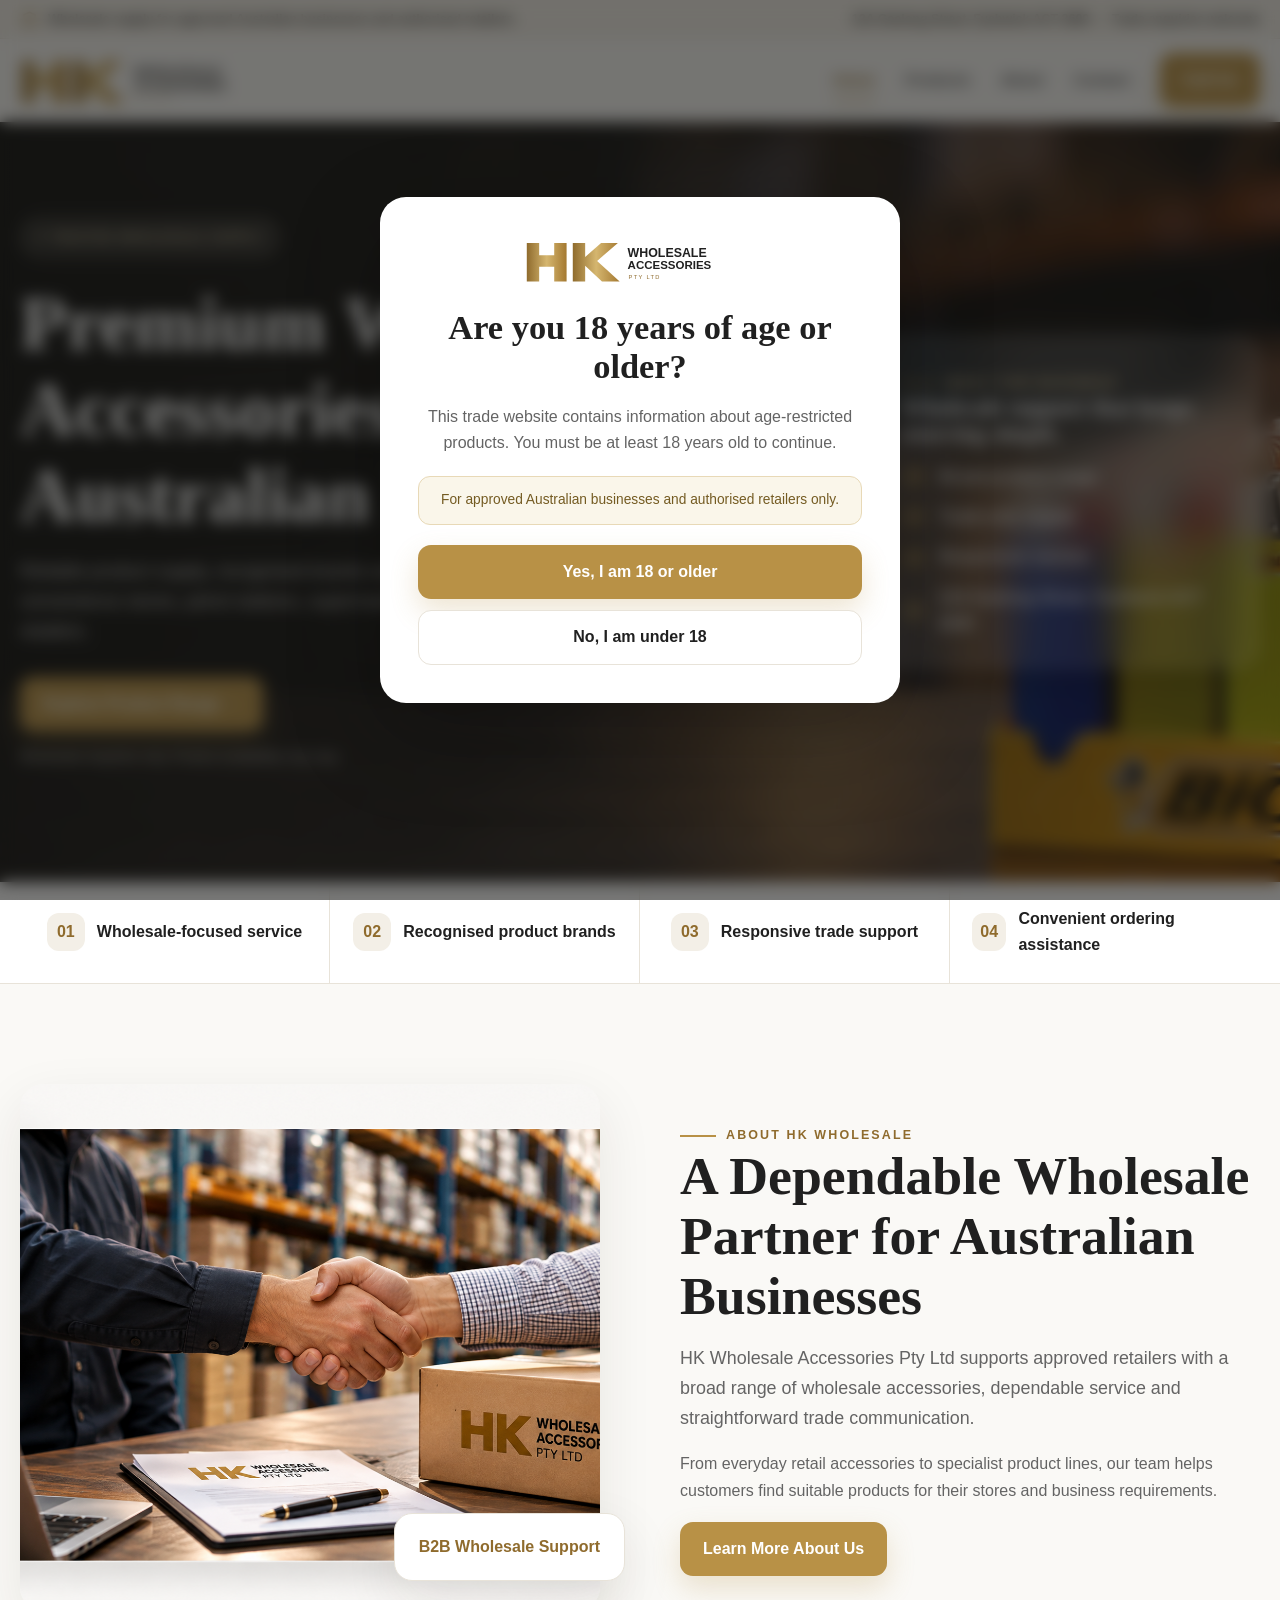
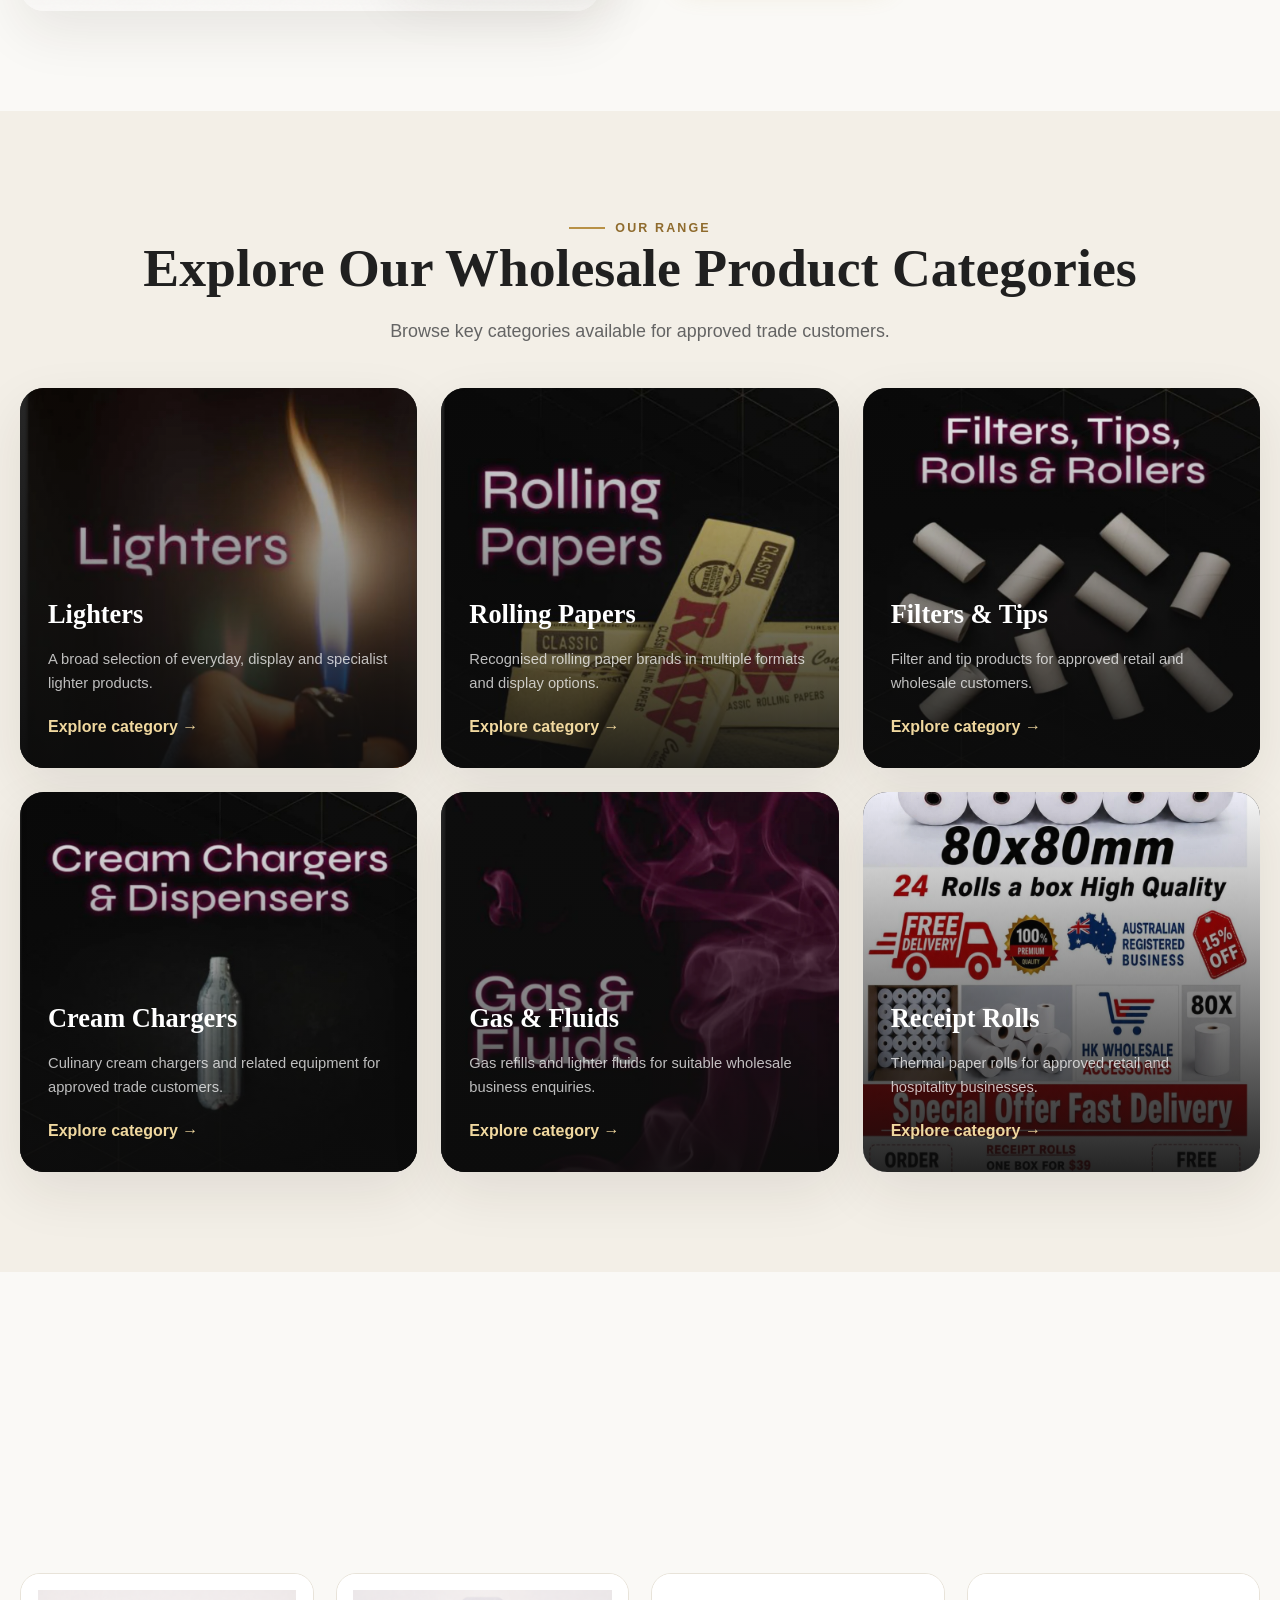
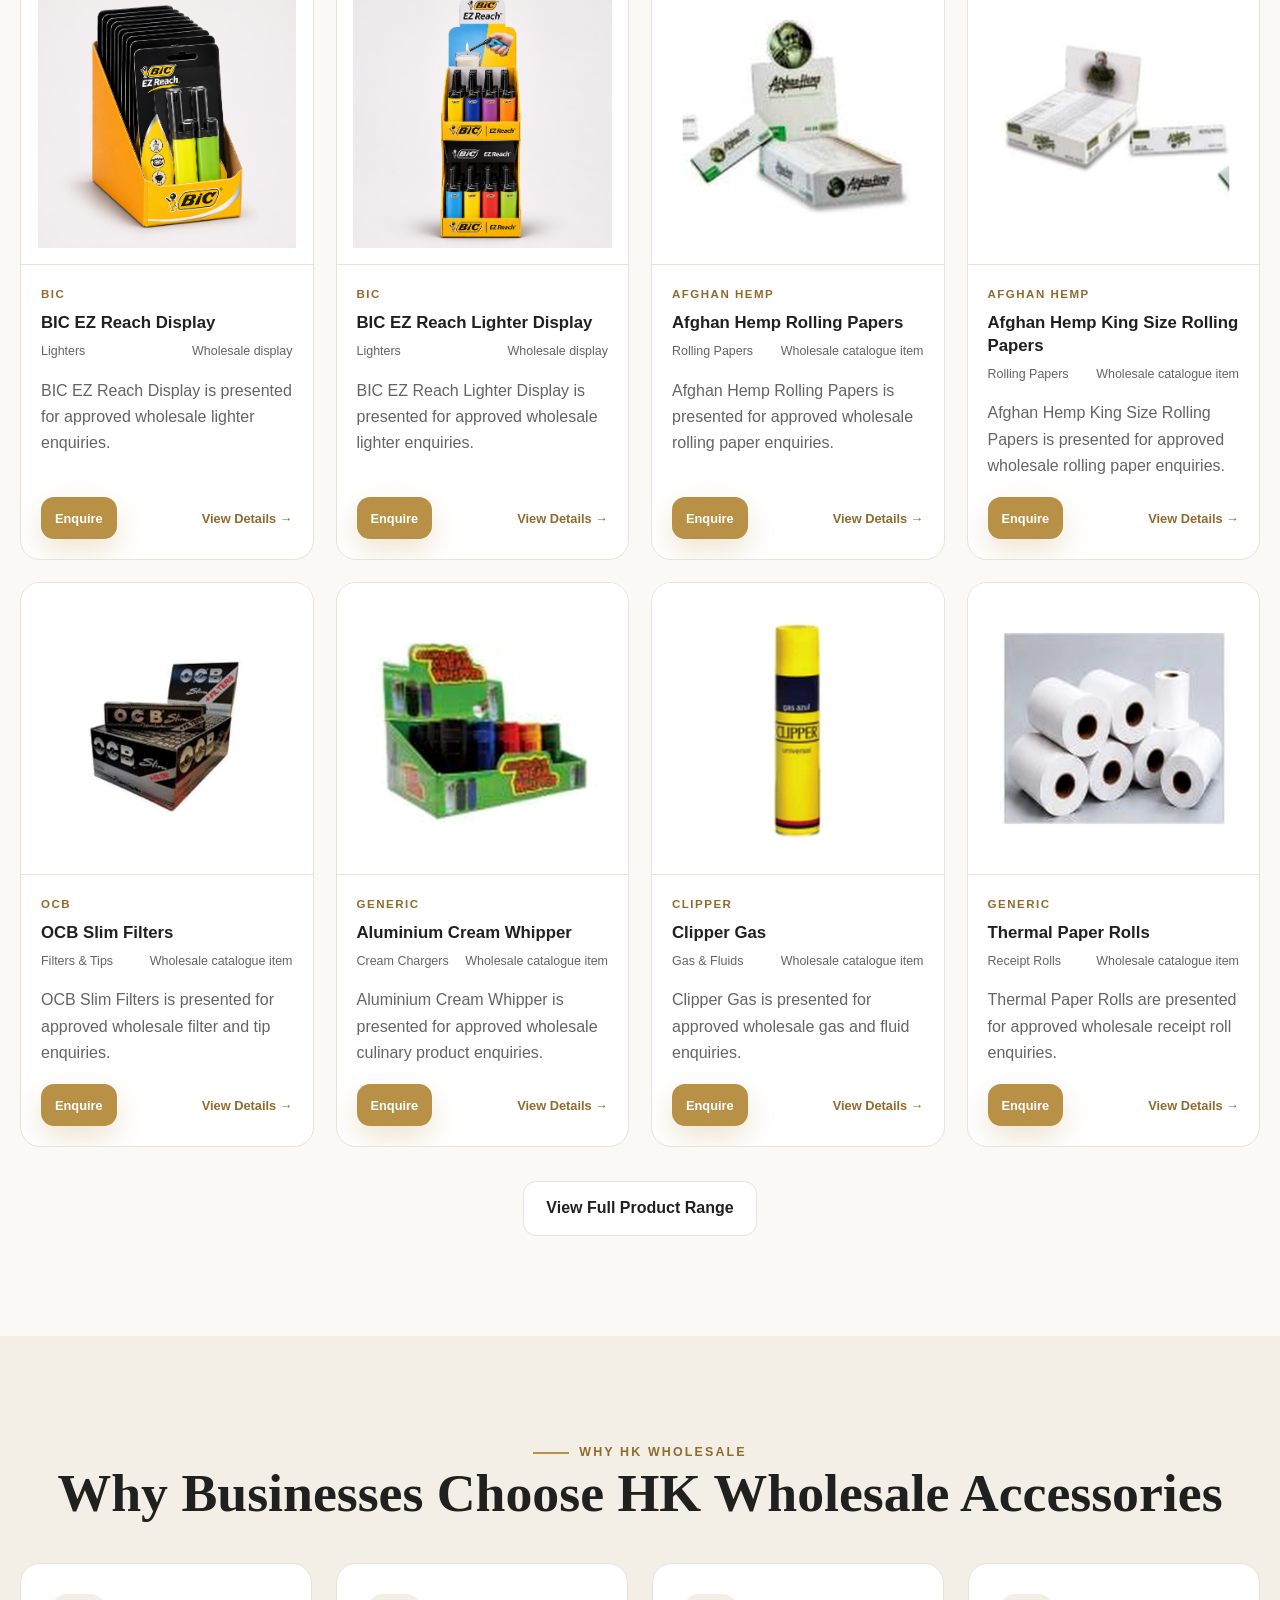
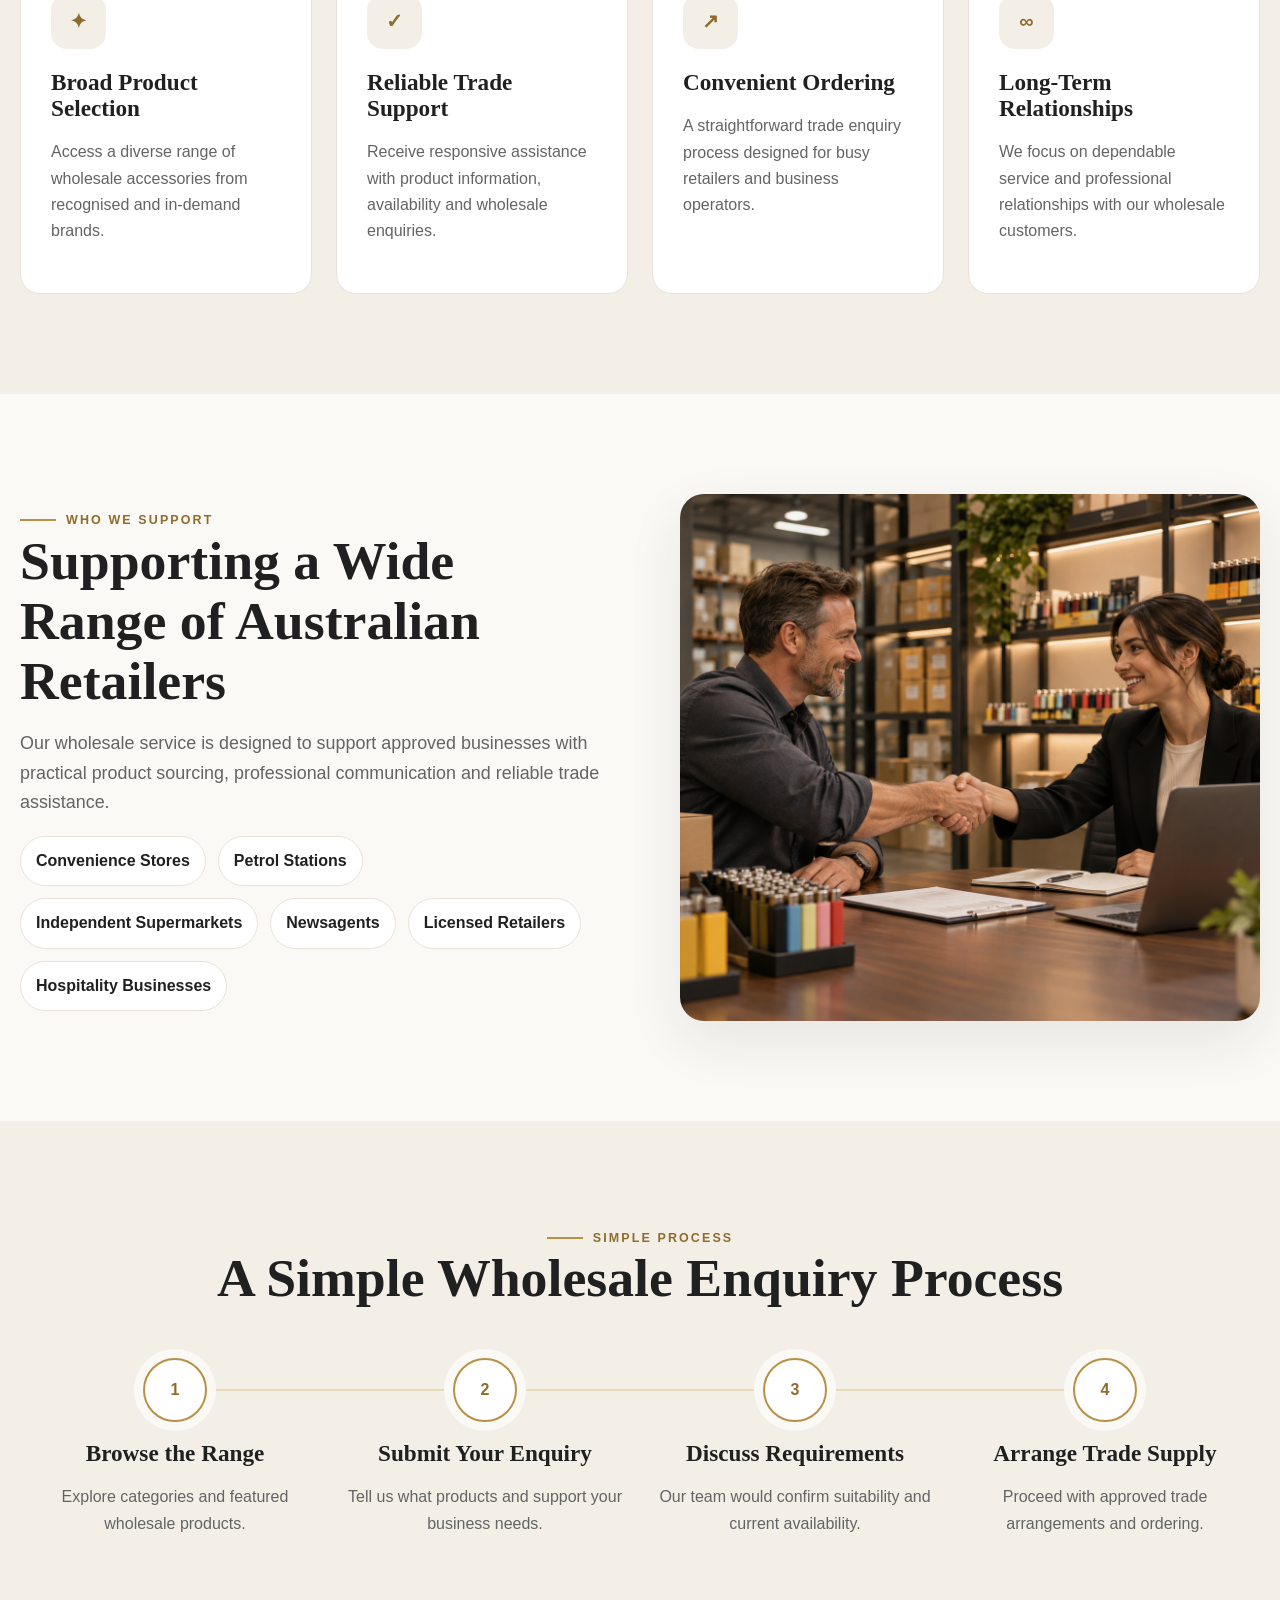
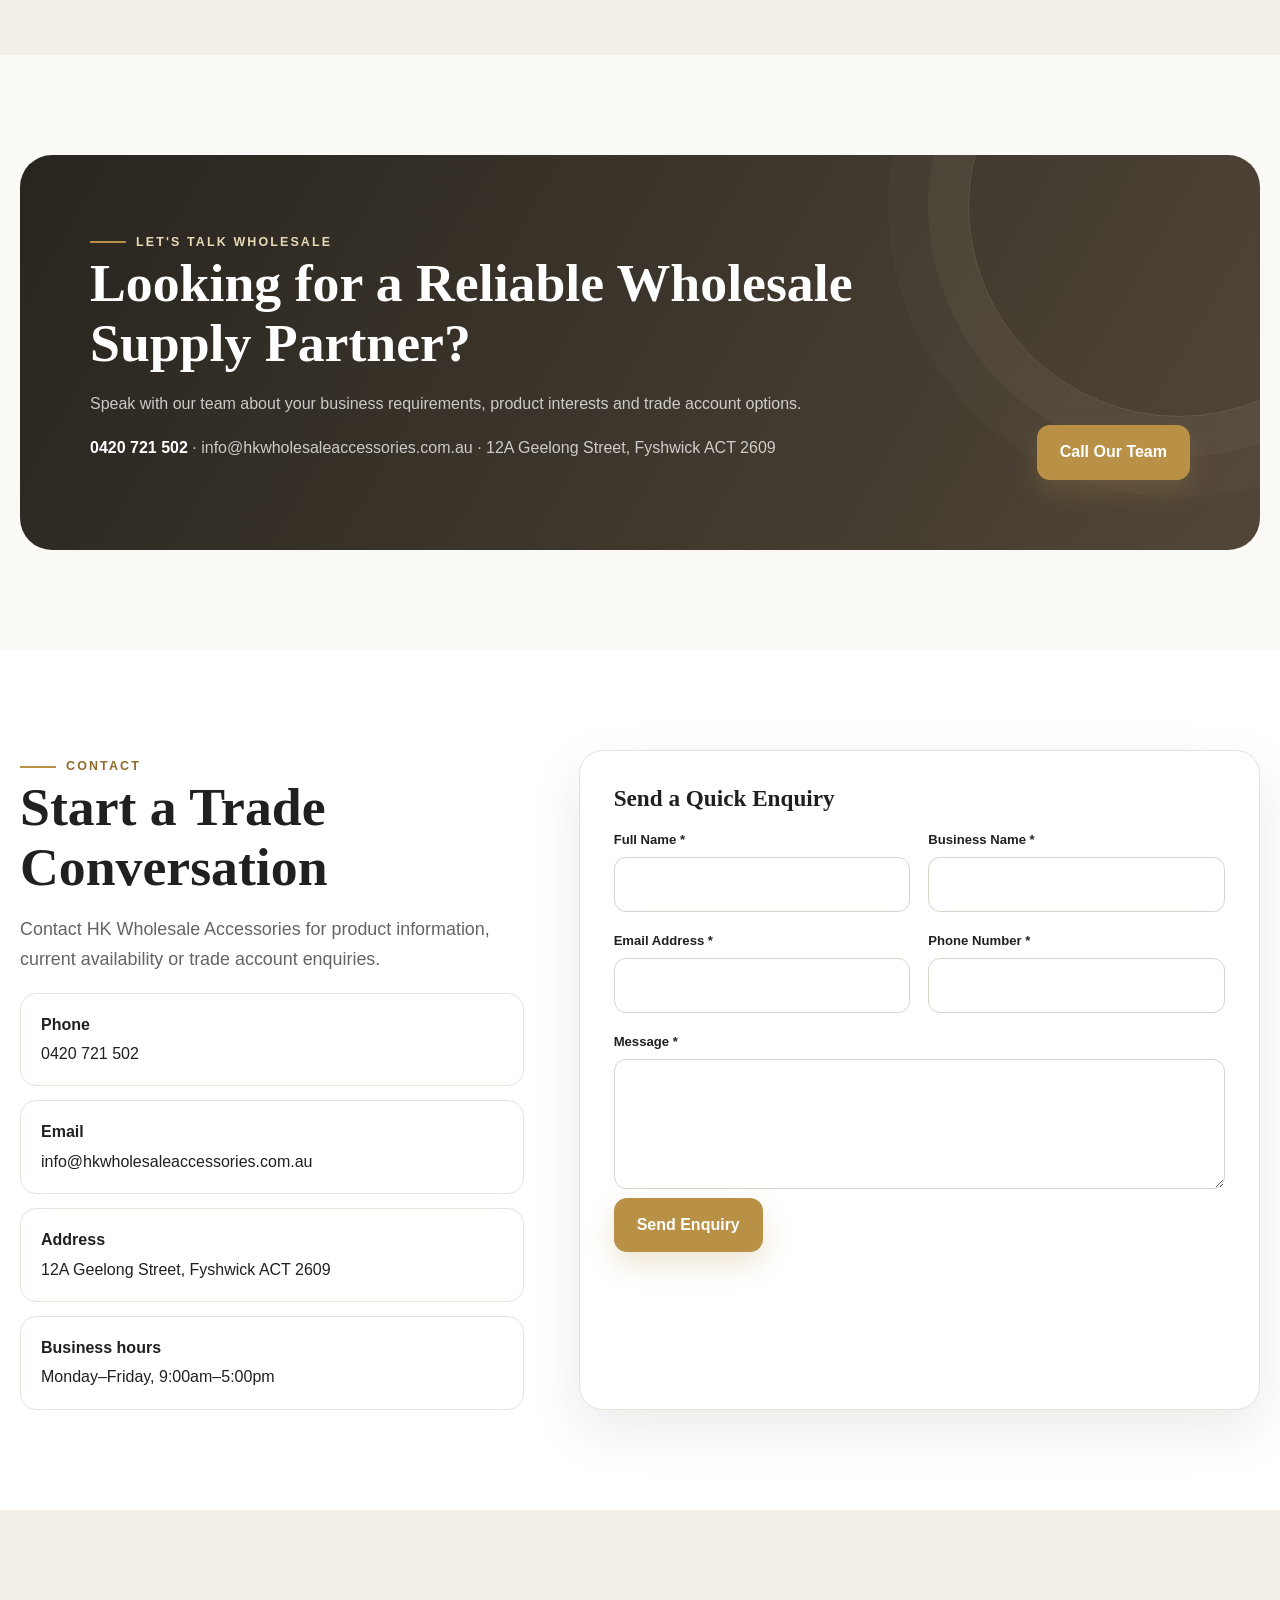
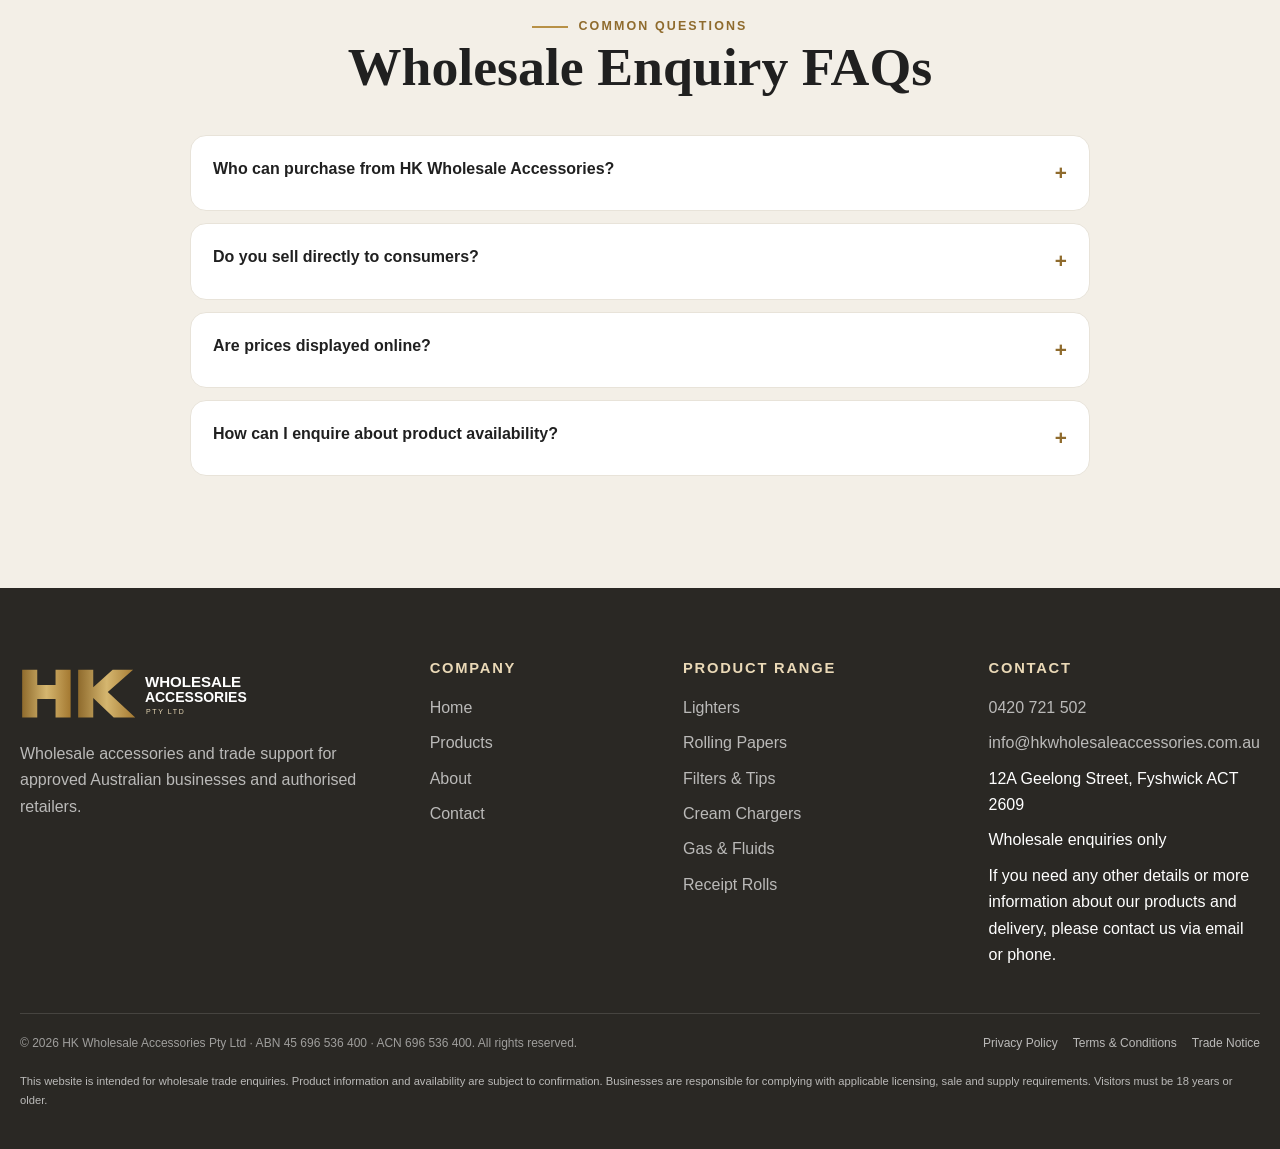
<file: index.html>
<!doctype html><html lang="en-AU"><head><meta charset="utf-8"><meta name="viewport" content="width=device-width,initial-scale=1"><title>HK Wholesale Accessories | Wholesale Supplier in Fyshwick, ACT</title><meta name="description" content="Explore wholesale accessories and trade supply services from HK Wholesale Accessories Pty Ltd in Fyshwick, ACT."><meta property="og:title" content="HK Wholesale Accessories | Wholesale Supplier in Fyshwick, ACT"><meta property="og:description" content="Explore wholesale accessories and trade supply services from HK Wholesale Accessories Pty Ltd in Fyshwick, ACT."><meta property="og:type" content="website"><link rel="canonical" href="https://hkwholesaleaccessories.com.au/"><link rel="icon" href="assets/images/branding/favicon.png"><link rel="stylesheet" href="assets/css/custom.css"><script defer src="assets/data/product-data.js"></script><script defer src="assets/js/form-validation.js"></script><script defer src="assets/js/product-modal.js"></script><script defer src="assets/js/products.js"></script><script defer src="assets/js/main.js"></script><script defer src="assets/js/age-gate.js"></script></head><body>
<div class="trade-bar"><div class="container"><div class="trade-bar-left"><svg class="shield" viewBox="0 0 24 24" fill="none" stroke="currentColor" stroke-width="2"><path d="M12 3l7 3v5c0 4.8-2.8 8.3-7 10-4.2-1.7-7-5.2-7-10V6l7-3z"/><path d="M9 12l2 2 4-4"/></svg><span>Wholesale supply for approved Australian businesses and authorised retailers.</span></div><div class="trade-bar-right"><span>12A Geelong Street, Fyshwick ACT 2609</span><span>•</span><span>Trade enquiries welcome</span></div></div></div>
<header class="site-header"><div class="container nav-wrap"><a class="brand" href="index.html" aria-label="HK Wholesale Accessories home"><img src="assets/images/branding/hk-logo.svg" alt="HK Wholesale Accessories Pty Ltd"></a><nav class="desktop-nav" aria-label="Primary navigation"><a data-nav href="index.html">Home</a><a data-nav href="products.html">Products</a><a data-nav href="about.html">About</a><a data-nav href="contact.html">Contact</a><a class="btn btn-primary" href="tel:0420721502">Call Us</a></nav><button class="menu-toggle" type="button" aria-label="Open menu" aria-expanded="false"><span></span></button></div><nav class="mobile-nav" aria-label="Mobile navigation"><div class="container"><a data-nav href="index.html">Home</a><a data-nav href="products.html">Products</a><a data-nav href="about.html">About</a><a data-nav href="contact.html">Contact</a><a class="btn btn-primary" href="tel:0420721502">Call Us</a></div></nav></header>

<main><section class="hero"><div class="hero-bg" aria-hidden="true"></div><div class="container"><div class="hero-copy"><div class="hero-badge reveal">✦ Trusted Wholesale Supply</div><h1 class="reveal">Premium Wholesale Accessories for Australian Retailers</h1><p class="reveal">Reliable product supply, recognised brands and responsive trade support for convenience stores, petrol stations, supermarkets, newsagents and authorised retailers.</p><div class="hero-actions reveal"><a class="btn btn-primary" href="products.html">Explore Product Range →</a></div><p class="hero-note reveal">Wholesale enquiries only. Product availability may vary.</p></div><aside class="hero-card reveal-right"><span class="section-kicker" style="color:#f0d89f">Built for business</span><h3>Wholesale support that keeps sourcing simple.</h3><ul><li>Broad product range</li><li>Trade-only supply</li><li>Responsive service</li><li>12A Geelong Street, Fyshwick ACT 2609</li></ul></aside></div></section>
<section class="trust-strip"><div class="container trust-grid"><div class="trust-item"><span class="trust-icon">01</span>Wholesale-focused service</div><div class="trust-item"><span class="trust-icon">02</span>Recognised product brands</div><div class="trust-item"><span class="trust-icon">03</span>Responsive trade support</div><div class="trust-item"><span class="trust-icon">04</span>Convenient ordering assistance</div></div></section>
<section class="section"><div class="container split"><div class="image-stack reveal-left"><img loading="lazy" src="assets/images/business/wholesale-partnership-in-action.png" alt="Wholesale partnership in action"><div class="float-label">B2B Wholesale Support</div></div><div class="reveal-right"><span class="section-kicker">About HK Wholesale</span><h2>A Dependable Wholesale Partner for Australian Businesses</h2><p class="lead">HK Wholesale Accessories Pty Ltd supports approved retailers with a broad range of wholesale accessories, dependable service and straightforward trade communication.</p><p>From everyday retail accessories to specialist product lines, our team helps customers find suitable products for their stores and business requirements.</p><a class="btn btn-primary" href="about.html">Learn More About Us</a></div></div></section>
<section class="section cream-bg"><div class="container"><div class="text-center reveal"><span class="section-kicker">Our Range</span><h2>Explore Our Wholesale Product Categories</h2><p class="lead mx-auto">Browse key categories available for approved trade customers.</p></div><div class="grid grid-3" style="margin-top:42px">
<a class="category-card reveal" href="products.html?category=lighters"><img loading="lazy" src="assets/images/categories/lighters.webp" alt="Wholesale lighters"><div class="category-card-content"><h3>Lighters</h3><p>A broad selection of everyday, display and specialist lighter products.</p><span class="btn-link">Explore category <span>→</span></span></div></a>
<a class="category-card reveal" href="products.html?category=rolling-papers"><img loading="lazy" src="assets/images/categories/rolling-papers.webp" alt="Wholesale rolling papers"><div class="category-card-content"><h3>Rolling Papers</h3><p>Recognised rolling paper brands in multiple formats and display options.</p><span class="btn-link">Explore category <span>→</span></span></div></a>
<a class="category-card reveal" href="products.html?category=filters-tips"><img loading="lazy" src="assets/images/categories/filters-tips.webp" alt="Wholesale filters and tips"><div class="category-card-content"><h3>Filters &amp; Tips</h3><p>Filter and tip products for approved retail and wholesale customers.</p><span class="btn-link">Explore category <span>→</span></span></div></a>
<a class="category-card reveal" href="products.html?category=cream-chargers"><img loading="lazy" src="assets/images/categories/cream-chargers.webp" alt="Wholesale cream chargers"><div class="category-card-content"><h3>Cream Chargers</h3><p>Culinary cream chargers and related equipment for approved trade customers.</p><span class="btn-link">Explore category <span>→</span></span></div></a>
<a class="category-card reveal" href="products.html?category=gas-fluids"><img loading="lazy" src="assets/images/categories/gas-fluids.webp" alt="Wholesale gas and fluids"><div class="category-card-content"><h3>Gas &amp; Fluids</h3><p>Gas refills and lighter fluids for suitable wholesale business enquiries.</p><span class="btn-link">Explore category <span>→</span></span></div></a>
<a class="category-card reveal" href="products.html?category=receipt-rolls"><img loading="lazy" src="assets/images/categories/receipt-rolls.webp" alt="Wholesale receipt rolls"><div class="category-card-content"><h3>Receipt Rolls</h3><p>Thermal paper rolls for approved retail and hospitality businesses.</p><span class="btn-link">Explore category <span>→</span></span></div></a>
</div></div></section>
<section class="section"><div class="container"><div class="reveal"><span class="section-kicker">Product showcase</span><h2>Featured Wholesale Products</h2><p class="lead">A selection from our catalogue. Contact our team for current availability and wholesale information.</p></div><div id="featured-products" class="product-grid" style="margin-top:36px"></div><div class="text-center" style="margin-top:34px"><a class="btn btn-secondary" href="products.html">View Full Product Range</a></div></div></section>
<section class="section cream-bg"><div class="container"><div class="text-center reveal"><span class="section-kicker">Why HK Wholesale</span><h2>Why Businesses Choose HK Wholesale Accessories</h2></div><div class="grid grid-4" style="margin-top:40px"><article class="feature-card reveal"><div class="feature-icon">✦</div><h3>Broad Product Selection</h3><p>Access a diverse range of wholesale accessories from recognised and in-demand brands.</p></article><article class="feature-card reveal"><div class="feature-icon">✓</div><h3>Reliable Trade Support</h3><p>Receive responsive assistance with product information, availability and wholesale enquiries.</p></article><article class="feature-card reveal"><div class="feature-icon">↗</div><h3>Convenient Ordering</h3><p>A straightforward trade enquiry process designed for busy retailers and business operators.</p></article><article class="feature-card reveal"><div class="feature-icon">∞</div><h3>Long-Term Relationships</h3><p>We focus on dependable service and professional relationships with our wholesale customers.</p></article></div></div></section>
<section class="section"><div class="container split"><div class="reveal-left"><span class="section-kicker">Who we support</span><h2>Supporting a Wide Range of Australian Retailers</h2><p class="lead">Our wholesale service is designed to support approved businesses with practical product sourcing, professional communication and reliable trade assistance.</p><div class="retailer-pills"><span>Convenience Stores</span><span>Petrol Stations</span><span>Independent Supermarkets</span><span>Newsagents</span><span>Licensed Retailers</span><span>Hospitality Businesses</span></div></div><div class="image-stack reveal-right"><img loading="lazy" src="assets/images/business/business-partnership-handshake.png" alt="Wholesale supplier and retailer partnership handshake"></div></div></section>
<section class="section cream-bg"><div class="container"><div class="text-center reveal"><span class="section-kicker">Simple process</span><h2>A Simple Wholesale Enquiry Process</h2></div><div class="steps" style="margin-top:50px"><div class="step reveal"><div class="step-num">1</div><h3>Browse the Range</h3><p>Explore categories and featured wholesale products.</p></div><div class="step reveal"><div class="step-num">2</div><h3>Submit Your Enquiry</h3><p>Tell us what products and support your business needs.</p></div><div class="step reveal"><div class="step-num">3</div><h3>Discuss Requirements</h3><p>Our team would confirm suitability and current availability.</p></div><div class="step reveal"><div class="step-num">4</div><h3>Arrange Trade Supply</h3><p>Proceed with approved trade arrangements and ordering.</p></div></div></div></section>
<section class="section"><div class="container"><div class="cta reveal-scale"><div class="cta-row"><div><span class="section-kicker" style="color:#e8d9b7">Let's talk wholesale</span><h2>Looking for a Reliable Wholesale Supply Partner?</h2><p>Speak with our team about your business requirements, product interests and trade account options.</p><p><strong style="color:white"><a href="tel:0420721502">0420 721 502</a></strong> · <a href="mailto:info@hkwholesaleaccessories.com.au">info@hkwholesaleaccessories.com.au</a> · 12A Geelong Street, Fyshwick ACT 2609</p></div><div class="cta-actions"><a class="btn btn-primary" href="tel:0420721502">Call Our Team</a></div></div></div></div></section>
<section class="section white-bg"><div class="container contact-grid"><div class="reveal-left"><span class="section-kicker">Contact</span><h2>Start a Trade Conversation</h2><p class="lead">Contact HK Wholesale Accessories for product information, current availability or trade account enquiries.</p><div class="contact-list"><div class="contact-item"><strong>Phone</strong><a href="tel:0420721502">0420 721 502</a></div><div class="contact-item"><strong>Email</strong><a href="mailto:info@hkwholesaleaccessories.com.au">info@hkwholesaleaccessories.com.au</a></div><div class="contact-item"><strong>Address</strong>12A Geelong Street, Fyshwick ACT 2609</div><div class="contact-item"><strong>Business hours</strong>Monday–Friday, 9:00am–5:00pm</div></div></div><form class="form-card enquiry-form reveal-right" action="send-mail.php" method="post"><input type="hidden" name="website" value=""><input type="hidden" name="timestamp" value=""><input type="hidden" name="page_url" value=""><h3>Send a Quick Enquiry</h3><div class="form-grid"><div class="field"><label for="home-name">Full Name *</label><input id="home-name" name="name" required><span class="error-text">Required.</span></div><div class="field"><label for="home-business">Business Name *</label><input id="home-business" name="business" required><span class="error-text">Required.</span></div><div class="field"><label for="home-email">Email Address *</label><input id="home-email" type="email" name="email" required><span class="error-text">Valid email required.</span></div><div class="field"><label for="home-phone">Phone Number *</label><input id="home-phone" name="phone" required><span class="error-text">Required.</span></div><div class="field full"><label for="home-message">Message *</label><textarea id="home-message" name="message" required></textarea><span class="error-text">Required.</span></div></div><button class="btn btn-primary" type="submit">Send Enquiry</button><div class="form-status" role="status"></div></form></div></section>
<section class="section cream-bg"><div class="container"><div class="text-center reveal"><span class="section-kicker">Common questions</span><h2>Wholesale Enquiry FAQs</h2></div><div class="faq" style="margin-top:38px"><div class="faq-item"><button class="faq-question" aria-expanded="false">Who can purchase from HK Wholesale Accessories?</button><div class="faq-answer"><p>Our wholesale service is intended for approved businesses, authorised retailers and suitable trade customers.</p></div></div><div class="faq-item"><button class="faq-question" aria-expanded="false">Do you sell directly to consumers?</button><div class="faq-answer"><p>No. This website is designed for wholesale and trade enquiries.</p></div></div><div class="faq-item"><button class="faq-question" aria-expanded="false">Are prices displayed online?</button><div class="faq-answer"><p>Wholesale prices are not displayed publicly. Contact our team for product and account information.</p></div></div><div class="faq-item"><button class="faq-question" aria-expanded="false">How can I enquire about product availability?</button><div class="faq-answer"><p>Browse the product range and use the trade enquiry button, call our team or email us.</p></div></div></div></div></section></main>

<footer class="site-footer"><div class="container"><div class="footer-grid"><div class="footer-brand"><img src="assets/images/branding/hk-logo-light.svg" alt="HK Wholesale Accessories"><p>Wholesale accessories and trade support for approved Australian businesses and authorised retailers.</p></div><div><h3>Company</h3><div class="footer-links"><a href="index.html">Home</a><a href="products.html">Products</a><a href="about.html">About</a><a href="contact.html">Contact</a></div></div><div><h3>Product range</h3><div class="footer-links"><a href="products.html?category=lighters">Lighters</a><a href="products.html?category=rolling-papers">Rolling Papers</a><a href="products.html?category=filters-tips">Filters &amp; Tips</a><a href="products.html?category=cream-chargers">Cream Chargers</a><a href="products.html?category=gas-fluids">Gas &amp; Fluids</a><a href="products.html?category=receipt-rolls">Receipt Rolls</a></div></div><div><h3>Contact</h3><div class="footer-links"><a href="tel:0420721502">0420 721 502</a><a href="mailto:info@hkwholesaleaccessories.com.au">info@hkwholesaleaccessories.com.au</a><span>12A Geelong Street, Fyshwick ACT 2609</span><span>Wholesale enquiries only</span><span>If you need any other details or more information about our products and delivery, please contact us via email or phone.</span></div></div></div><div class="footer-bottom"><div>© 2026 HK Wholesale Accessories Pty Ltd · ABN 45 696 536 400 · ACN 696 536 400. All rights reserved.</div><div class="footer-legal"><a href="privacy-policy.html">Privacy Policy</a><a href="terms-and-conditions.html">Terms &amp; Conditions</a><a href="trade-notice.html">Trade Notice</a></div></div><p style="font-size:.7rem;margin-top:18px">This website is intended for wholesale trade enquiries. Product information and availability are subject to confirmation. Businesses are responsible for complying with applicable licensing, sale and supply requirements. Visitors must be 18 years or older.</p></div></footer><button class="back-top" type="button" aria-label="Back to top">↑</button>
</body></html>
</file>
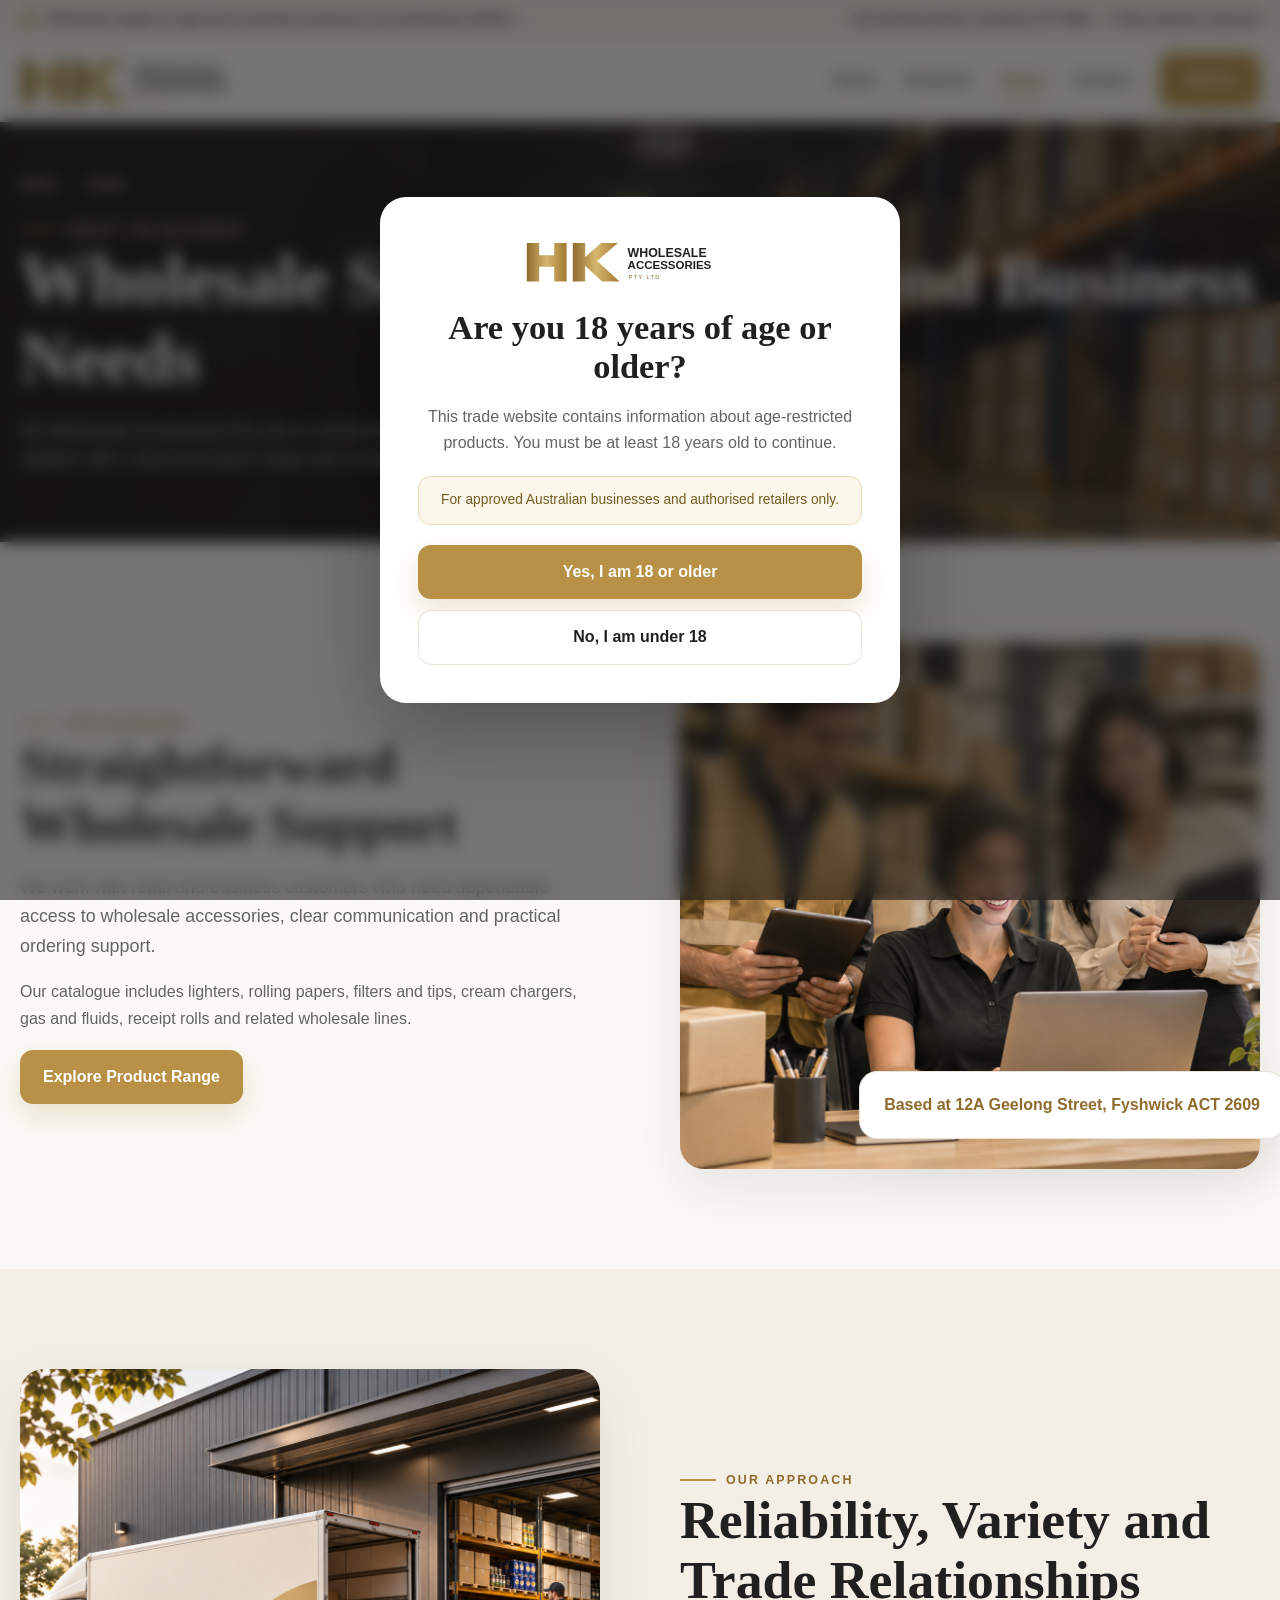
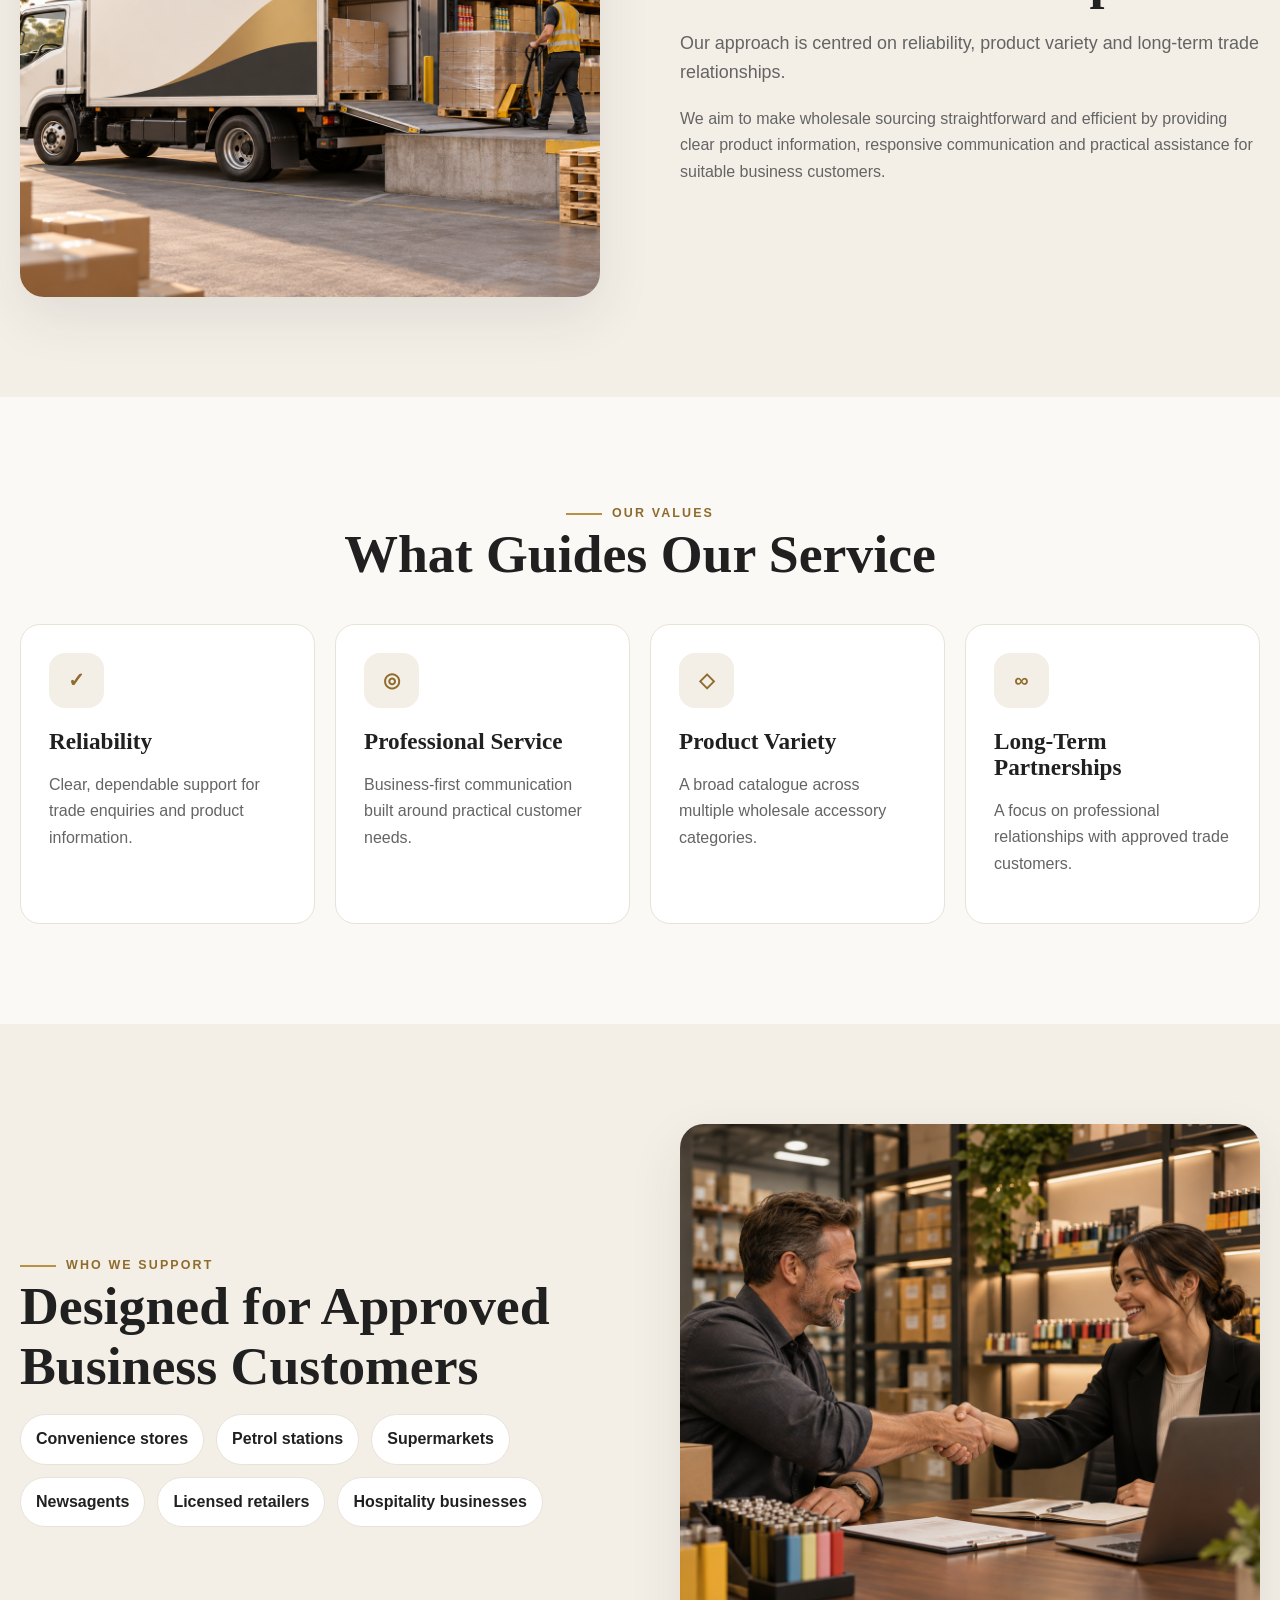
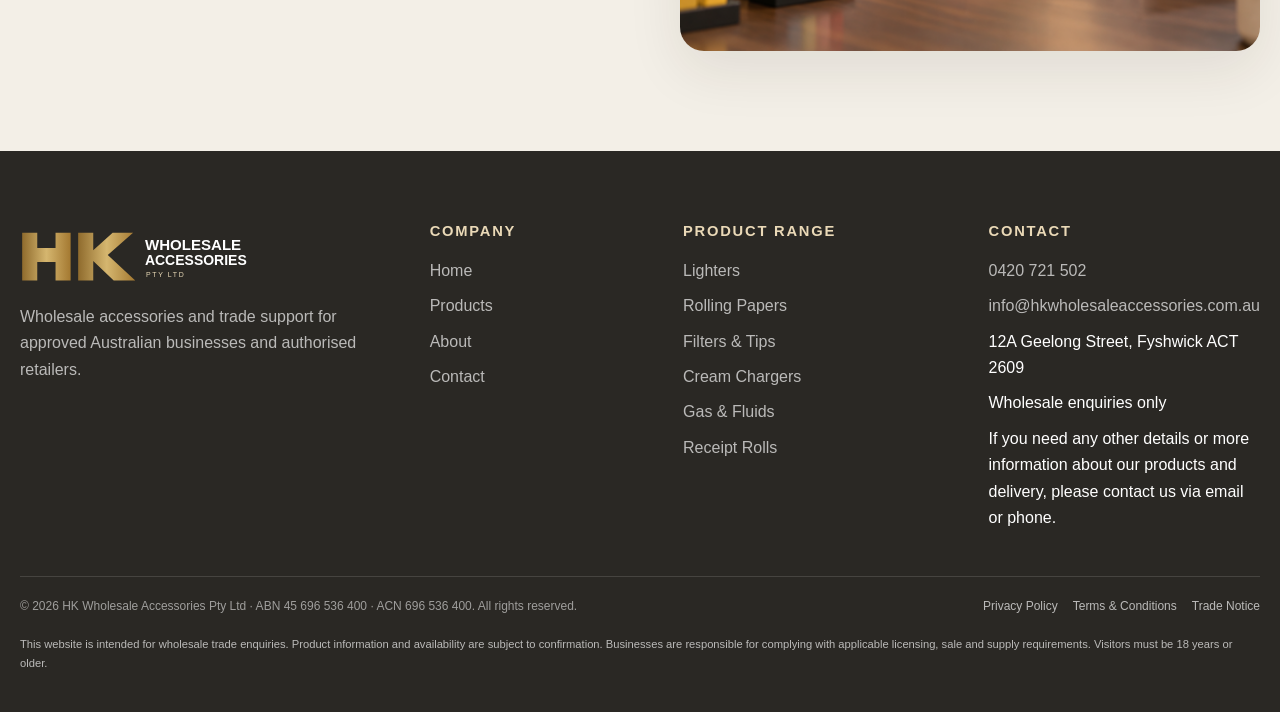
<file: about.html>
<!doctype html><html lang="en-AU"><head><meta charset="utf-8"><meta name="viewport" content="width=device-width,initial-scale=1"><title>About HK Wholesale Accessories Pty Ltd</title><meta name="description" content="Learn about HK Wholesale Accessories Pty Ltd and its wholesale trade service in Fyshwick, ACT."><meta property="og:title" content="About HK Wholesale Accessories Pty Ltd"><meta property="og:description" content="Learn about HK Wholesale Accessories Pty Ltd and its wholesale trade service in Fyshwick, ACT."><meta property="og:type" content="website"><link rel="canonical" href="https://hkwholesaleaccessories.com.au/about.html"><link rel="icon" href="assets/images/branding/favicon.png"><link rel="stylesheet" href="assets/css/custom.css"><script defer src="assets/data/product-data.js"></script><script defer src="assets/js/form-validation.js"></script><script defer src="assets/js/product-modal.js"></script><script defer src="assets/js/products.js"></script><script defer src="assets/js/main.js"></script><script defer src="assets/js/age-gate.js"></script></head><body>
<div class="trade-bar"><div class="container"><div class="trade-bar-left"><svg class="shield" viewBox="0 0 24 24" fill="none" stroke="currentColor" stroke-width="2"><path d="M12 3l7 3v5c0 4.8-2.8 8.3-7 10-4.2-1.7-7-5.2-7-10V6l7-3z"/><path d="M9 12l2 2 4-4"/></svg><span>Wholesale supply for approved Australian businesses and authorised retailers.</span></div><div class="trade-bar-right"><span>12A Geelong Street, Fyshwick ACT 2609</span><span>•</span><span>Trade enquiries welcome</span></div></div></div>
<header class="site-header"><div class="container nav-wrap"><a class="brand" href="index.html" aria-label="HK Wholesale Accessories home"><img src="assets/images/branding/hk-logo.svg" alt="HK Wholesale Accessories Pty Ltd"></a><nav class="desktop-nav" aria-label="Primary navigation"><a data-nav href="index.html">Home</a><a data-nav href="products.html">Products</a><a data-nav href="about.html">About</a><a data-nav href="contact.html">Contact</a><a class="btn btn-primary" href="tel:0420721502">Call Us</a></nav><button class="menu-toggle" type="button" aria-label="Open menu" aria-expanded="false"><span></span></button></div><nav class="mobile-nav" aria-label="Mobile navigation"><div class="container"><a data-nav href="index.html">Home</a><a data-nav href="products.html">Products</a><a data-nav href="about.html">About</a><a data-nav href="contact.html">Contact</a><a class="btn btn-primary" href="tel:0420721502">Call Us</a></div></nav></header>
<main><section class="page-hero"><div class="bg" style="background-image:url('assets/images/hero/about-hero-background.png')"></div><div class="container"><div class="breadcrumbs"><a href="index.html">Home</a><span>→</span><span>About</span></div><span class="section-kicker" style="color:#ead9b7">About the business</span><h1>Wholesale Service Built Around Business Needs</h1><p>HK Wholesale Accessories Pty Ltd is a wholesale supplier supporting approved Australian retailers with a diverse product range and responsive trade service.</p></div></section><section class="section"><div class="container split"><div class="reveal-left"><span class="section-kicker">Our Business</span><h2>Straightforward Wholesale Support</h2><p class="lead">We work with retail and business customers who need dependable access to wholesale accessories, clear communication and practical ordering support.</p><p>Our catalogue includes lighters, rolling papers, filters and tips, cream chargers, gas and fluids, receipt rolls and related wholesale lines.</p><a class="btn btn-primary" href="products.html">Explore Product Range</a></div><div class="image-stack reveal-right"><img src="assets/images/business/warehouse-support-team.png" alt="Three-person warehouse support team"><div class="float-label">Based at 12A Geelong Street, Fyshwick ACT 2609</div></div></div></section><section class="section cream-bg"><div class="container split"><div class="image-stack reveal-left"><img src="assets/images/business/warehouse-delivery-truck.png" alt="Warehouse delivery truck"></div><div class="reveal-right"><span class="section-kicker">Our Approach</span><h2>Reliability, Variety and Trade Relationships</h2><p class="lead">Our approach is centred on reliability, product variety and long-term trade relationships.</p><p>We aim to make wholesale sourcing straightforward and efficient by providing clear product information, responsive communication and practical assistance for suitable business customers.</p></div></div></section><section class="section"><div class="container"><div class="text-center reveal"><span class="section-kicker">Our values</span><h2>What Guides Our Service</h2></div><div class="values-grid" style="margin-top:40px"><div class="value-card reveal"><div class="feature-icon">✓</div><h3>Reliability</h3><p>Clear, dependable support for trade enquiries and product information.</p></div><div class="value-card reveal"><div class="feature-icon">◎</div><h3>Professional Service</h3><p>Business-first communication built around practical customer needs.</p></div><div class="value-card reveal"><div class="feature-icon">◇</div><h3>Product Variety</h3><p>A broad catalogue across multiple wholesale accessory categories.</p></div><div class="value-card reveal"><div class="feature-icon">∞</div><h3>Long-Term Partnerships</h3><p>A focus on professional relationships with approved trade customers.</p></div></div></div></section><section class="section cream-bg"><div class="container split"><div class="reveal-left"><span class="section-kicker">Who we support</span><h2>Designed for Approved Business Customers</h2><div class="retailer-pills"><span>Convenience stores</span><span>Petrol stations</span><span>Supermarkets</span><span>Newsagents</span><span>Licensed retailers</span><span>Hospitality businesses</span></div></div><div class="image-stack reveal-right"><img src="assets/images/business/business-partnership-handshake.png" alt="Business partnership handshake"></div></div></section></main>
<footer class="site-footer"><div class="container"><div class="footer-grid"><div class="footer-brand"><img src="assets/images/branding/hk-logo-light.svg" alt="HK Wholesale Accessories"><p>Wholesale accessories and trade support for approved Australian businesses and authorised retailers.</p></div><div><h3>Company</h3><div class="footer-links"><a href="index.html">Home</a><a href="products.html">Products</a><a href="about.html">About</a><a href="contact.html">Contact</a></div></div><div><h3>Product range</h3><div class="footer-links"><a href="products.html?category=lighters">Lighters</a><a href="products.html?category=rolling-papers">Rolling Papers</a><a href="products.html?category=filters-tips">Filters &amp; Tips</a><a href="products.html?category=cream-chargers">Cream Chargers</a><a href="products.html?category=gas-fluids">Gas &amp; Fluids</a><a href="products.html?category=receipt-rolls">Receipt Rolls</a></div></div><div><h3>Contact</h3><div class="footer-links"><a href="tel:0420721502">0420 721 502</a><a href="mailto:info@hkwholesaleaccessories.com.au">info@hkwholesaleaccessories.com.au</a><span>12A Geelong Street, Fyshwick ACT 2609</span><span>Wholesale enquiries only</span><span>If you need any other details or more information about our products and delivery, please contact us via email or phone.</span></div></div></div><div class="footer-bottom"><div>© 2026 HK Wholesale Accessories Pty Ltd · ABN 45 696 536 400 · ACN 696 536 400. All rights reserved.</div><div class="footer-legal"><a href="privacy-policy.html">Privacy Policy</a><a href="terms-and-conditions.html">Terms &amp; Conditions</a><a href="trade-notice.html">Trade Notice</a></div></div><p style="font-size:.7rem;margin-top:18px">This website is intended for wholesale trade enquiries. Product information and availability are subject to confirmation. Businesses are responsible for complying with applicable licensing, sale and supply requirements. Visitors must be 18 years or older.</p></div></footer><button class="back-top" type="button" aria-label="Back to top">↑</button>
</body></html>
</file>
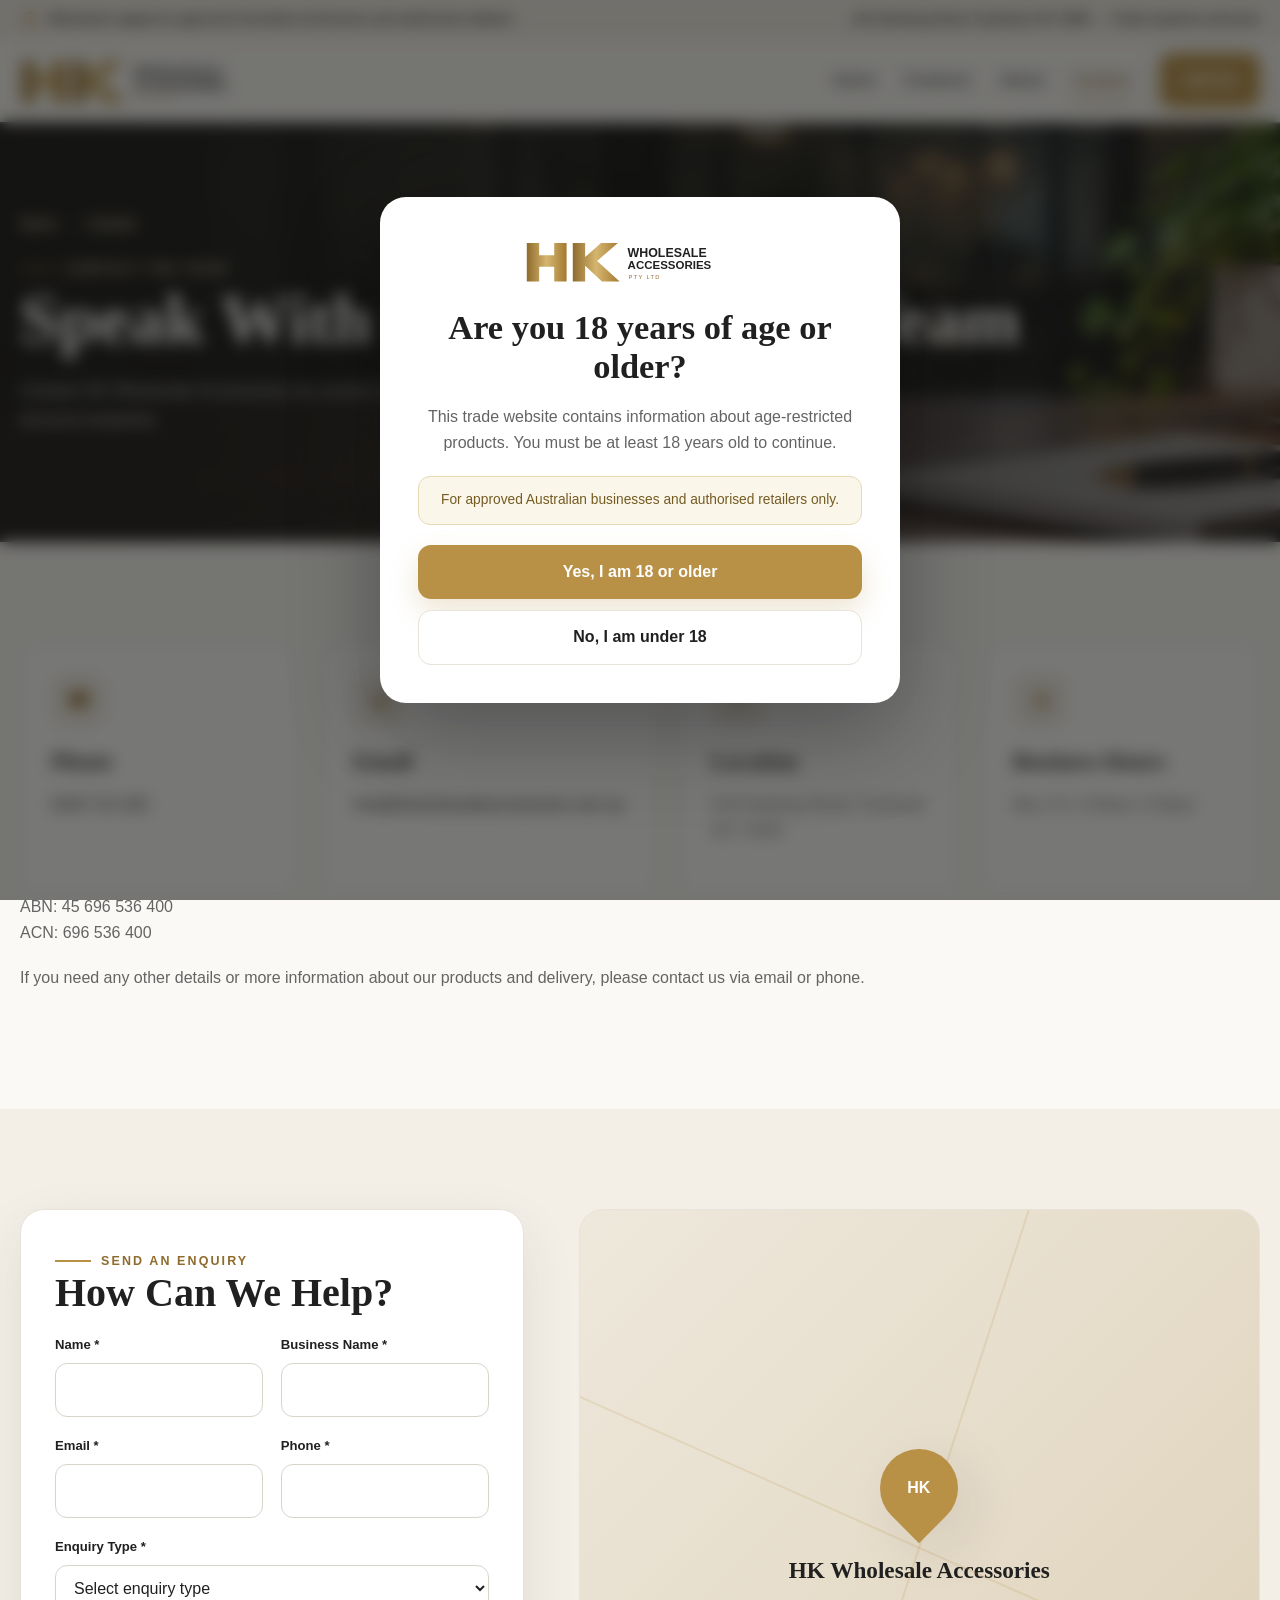
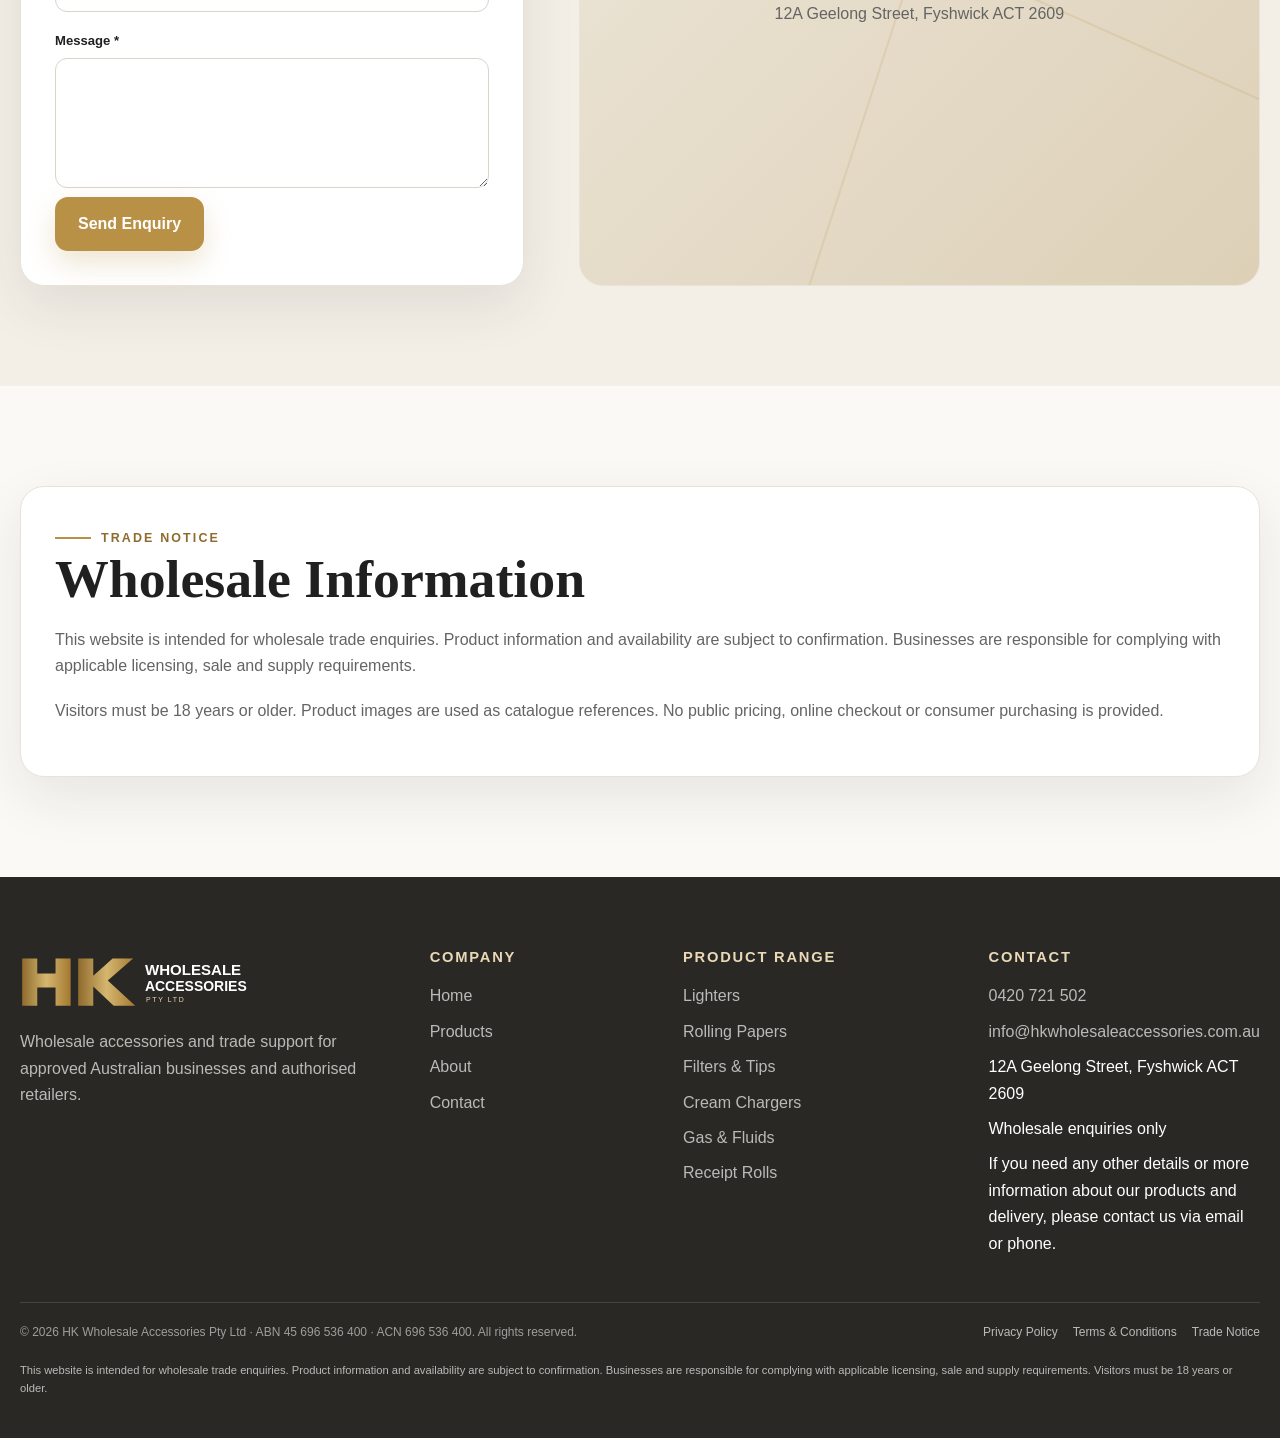
<file: contact.html>
<!doctype html><html lang="en-AU"><head><meta charset="utf-8"><meta name="viewport" content="width=device-width,initial-scale=1"><title>Contact HK Wholesale Accessories</title><meta name="description" content="Contact HK Wholesale Accessories Pty Ltd in Fyshwick, ACT for product and trade enquiries."><meta property="og:title" content="Contact HK Wholesale Accessories"><meta property="og:description" content="Contact HK Wholesale Accessories Pty Ltd in Fyshwick, ACT for product and trade enquiries."><meta property="og:type" content="website"><link rel="canonical" href="https://hkwholesaleaccessories.com.au/contact.html"><link rel="icon" href="assets/images/branding/favicon.png"><link rel="stylesheet" href="assets/css/custom.css"><script defer src="assets/data/product-data.js"></script><script defer src="assets/js/form-validation.js"></script><script defer src="assets/js/product-modal.js"></script><script defer src="assets/js/products.js"></script><script defer src="assets/js/main.js"></script><script defer src="assets/js/age-gate.js"></script></head><body>
<div class="trade-bar"><div class="container"><div class="trade-bar-left"><svg class="shield" viewBox="0 0 24 24" fill="none" stroke="currentColor" stroke-width="2"><path d="M12 3l7 3v5c0 4.8-2.8 8.3-7 10-4.2-1.7-7-5.2-7-10V6l7-3z"/><path d="M9 12l2 2 4-4"/></svg><span>Wholesale supply for approved Australian businesses and authorised retailers.</span></div><div class="trade-bar-right"><span>12A Geelong Street, Fyshwick ACT 2609</span><span>•</span><span>Trade enquiries welcome</span></div></div></div>
<header class="site-header"><div class="container nav-wrap"><a class="brand" href="index.html" aria-label="HK Wholesale Accessories home"><img src="assets/images/branding/hk-logo.svg" alt="HK Wholesale Accessories Pty Ltd"></a><nav class="desktop-nav" aria-label="Primary navigation"><a data-nav href="index.html">Home</a><a data-nav href="products.html">Products</a><a data-nav href="about.html">About</a><a data-nav href="contact.html">Contact</a><a class="btn btn-primary" href="tel:0420721502">Call Us</a></nav><button class="menu-toggle" type="button" aria-label="Open menu" aria-expanded="false"><span></span></button></div><nav class="mobile-nav" aria-label="Mobile navigation"><div class="container"><a data-nav href="index.html">Home</a><a data-nav href="products.html">Products</a><a data-nav href="about.html">About</a><a data-nav href="contact.html">Contact</a><a class="btn btn-primary" href="tel:0420721502">Call Us</a></div></nav></header>
<main><section class="page-hero"><div class="bg" style="background-image:url('assets/images/hero/contact-hero-background.png')"></div><div class="container"><div class="breadcrumbs"><a href="index.html">Home</a><span>→</span><span>Contact</span></div><span class="section-kicker" style="color:#ead9b7">Contact the team</span><h1>Speak With Our Wholesale Team</h1><p>Contact HK Wholesale Accessories for product information, current availability and trade account enquiries.</p></div></section><section class="section"><div class="container"><div class="grid grid-4"><div class="feature-card reveal"><div class="feature-icon">☎</div><h3>Phone</h3><a href="tel:0420721502">0420 721 502</a></div><div class="feature-card reveal"><div class="feature-icon">@</div><h3>Email</h3><a href="mailto:info@hkwholesaleaccessories.com.au">info@hkwholesaleaccessories.com.au</a></div><div class="feature-card reveal"><div class="feature-icon">⌖</div><h3>Location</h3><p>12A Geelong Street, Fyshwick ACT 2609</p></div><div class="feature-card reveal"><div class="feature-icon">◷</div><h3>Business Hours</h3><p>Mon–Fri, 9:00am–5:00pm</p></div></div><p>ABN: 45 696 536 400<br>ACN: 696 536 400</p><p>If you need any other details or more information about our products and delivery, please contact us via email or phone.</p></div></section><section class="section cream-bg"><div class="container contact-grid"><form class="form-card enquiry-form reveal-left" action="send-mail.php" method="post"><input type="hidden" name="website" value=""><input type="hidden" name="timestamp" value=""><input type="hidden" name="page_url" value=""><span class="section-kicker">Send an enquiry</span><h2 style="font-size:2.5rem">How Can We Help?</h2><div class="form-grid"><div class="field"><label for="c-name">Name *</label><input id="c-name" name="name" required><span class="error-text">Required.</span></div><div class="field"><label for="c-business">Business Name *</label><input id="c-business" name="business" required><span class="error-text">Required.</span></div><div class="field"><label for="c-email">Email *</label><input id="c-email" type="email" name="email" required><span class="error-text">Valid email required.</span></div><div class="field"><label for="c-phone">Phone *</label><input id="c-phone" name="phone" required><span class="error-text">Required.</span></div><div class="field full"><label for="c-type">Enquiry Type *</label><select id="c-type" name="subject" required><option value="">Select enquiry type</option><option>Product Enquiry</option><option>Trade Account</option><option>Existing Customer Support</option><option>General Enquiry</option></select><span class="error-text">Required.</span></div><div class="field full"><label for="c-message">Message *</label><textarea id="c-message" name="message" required></textarea><span class="error-text">Required.</span></div></div><button class="btn btn-primary" type="submit">Send Enquiry</button><div class="form-status" role="status"></div></form><div class="map-placeholder reveal-right"><div><div class="map-pin"><span>HK</span></div><h3>HK Wholesale Accessories</h3><p>12A Geelong Street, Fyshwick ACT 2609</p></div></div></div></section><section id="trade-notice" class="section"><div class="container"><div class="form-card reveal"><span class="section-kicker">Trade notice</span><h2>Wholesale Information</h2><p>This website is intended for wholesale trade enquiries. Product information and availability are subject to confirmation. Businesses are responsible for complying with applicable licensing, sale and supply requirements.</p><p>Visitors must be 18 years or older. Product images are used as catalogue references. No public pricing, online checkout or consumer purchasing is provided.</p></div></div></section></main>
<footer class="site-footer"><div class="container"><div class="footer-grid"><div class="footer-brand"><img src="assets/images/branding/hk-logo-light.svg" alt="HK Wholesale Accessories"><p>Wholesale accessories and trade support for approved Australian businesses and authorised retailers.</p></div><div><h3>Company</h3><div class="footer-links"><a href="index.html">Home</a><a href="products.html">Products</a><a href="about.html">About</a><a href="contact.html">Contact</a></div></div><div><h3>Product range</h3><div class="footer-links"><a href="products.html?category=lighters">Lighters</a><a href="products.html?category=rolling-papers">Rolling Papers</a><a href="products.html?category=filters-tips">Filters &amp; Tips</a><a href="products.html?category=cream-chargers">Cream Chargers</a><a href="products.html?category=gas-fluids">Gas &amp; Fluids</a><a href="products.html?category=receipt-rolls">Receipt Rolls</a></div></div><div><h3>Contact</h3><div class="footer-links"><a href="tel:0420721502">0420 721 502</a><a href="mailto:info@hkwholesaleaccessories.com.au">info@hkwholesaleaccessories.com.au</a><span>12A Geelong Street, Fyshwick ACT 2609</span><span>Wholesale enquiries only</span><span>If you need any other details or more information about our products and delivery, please contact us via email or phone.</span></div></div></div><div class="footer-bottom"><div>© 2026 HK Wholesale Accessories Pty Ltd · ABN 45 696 536 400 · ACN 696 536 400. All rights reserved.</div><div class="footer-legal"><a href="privacy-policy.html">Privacy Policy</a><a href="terms-and-conditions.html">Terms &amp; Conditions</a><a href="trade-notice.html">Trade Notice</a></div></div><p style="font-size:.7rem;margin-top:18px">This website is intended for wholesale trade enquiries. Product information and availability are subject to confirmation. Businesses are responsible for complying with applicable licensing, sale and supply requirements. Visitors must be 18 years or older.</p></div></footer><button class="back-top" type="button" aria-label="Back to top">↑</button>
</body></html>
</file>
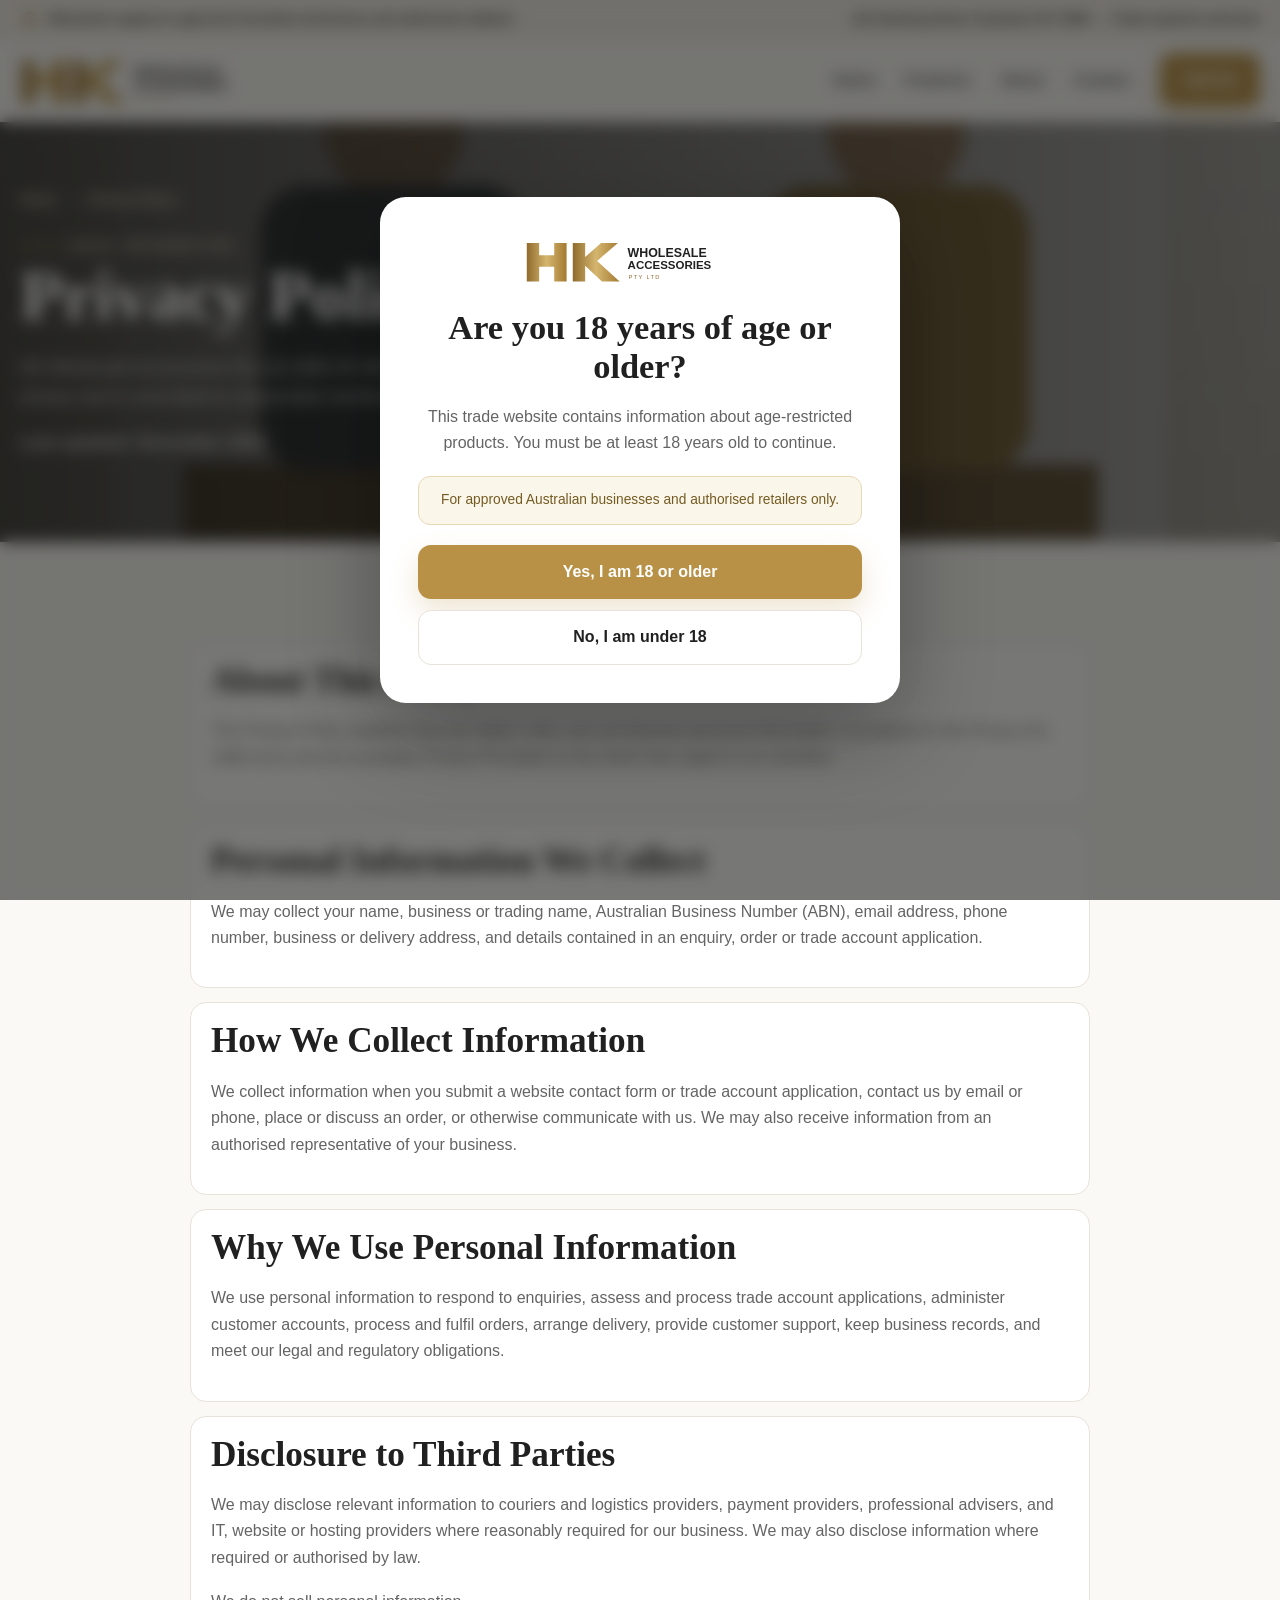
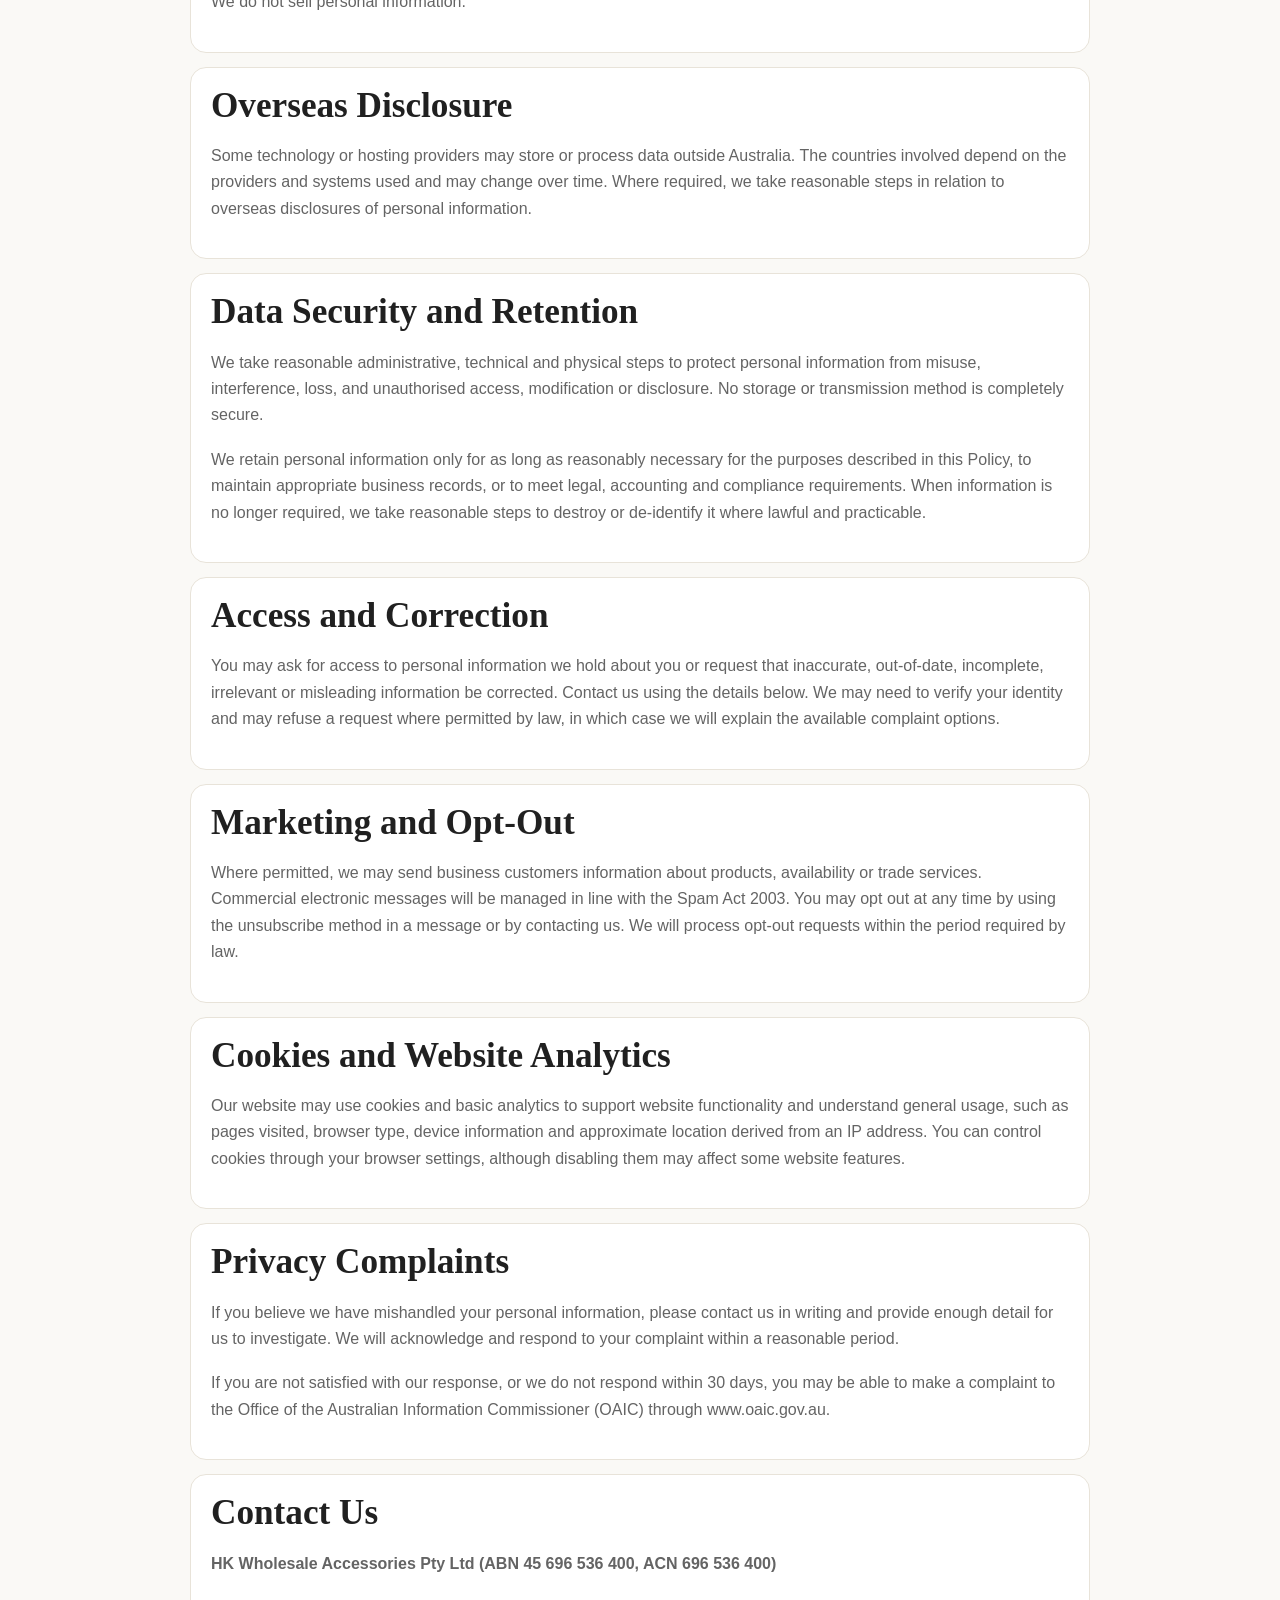
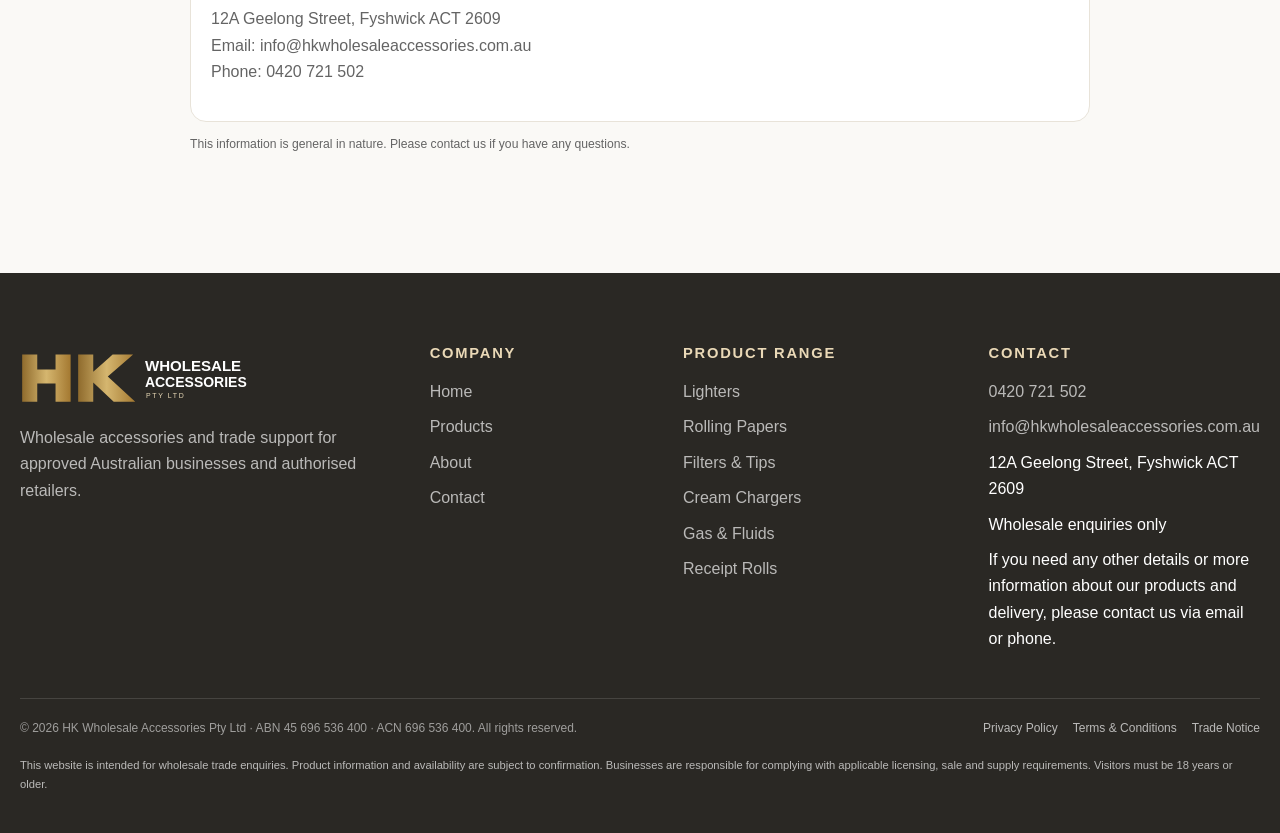
<file: privacy-policy.html>
<!doctype html><html lang="en-AU"><head><meta charset="utf-8"><meta name="viewport" content="width=device-width,initial-scale=1"><title>Privacy Policy | HK Wholesale Accessories</title><meta name="description" content="Privacy Policy for HK Wholesale Accessories Pty Ltd, a wholesale supplier based in Fyshwick, ACT."><meta property="og:title" content="Privacy Policy | HK Wholesale Accessories"><meta property="og:description" content="How HK Wholesale Accessories Pty Ltd collects, uses, stores and discloses personal information."><meta property="og:type" content="website"><link rel="canonical" href="https://hkwholesaleaccessories.com.au/privacy-policy.html"><link rel="icon" href="assets/images/branding/favicon.png"><link rel="stylesheet" href="assets/css/custom.css"><script defer src="assets/data/product-data.js"></script><script defer src="assets/js/form-validation.js"></script><script defer src="assets/js/product-modal.js"></script><script defer src="assets/js/products.js"></script><script defer src="assets/js/main.js"></script><script defer src="assets/js/age-gate.js"></script></head><body>
<div class="trade-bar"><div class="container"><div class="trade-bar-left"><svg class="shield" viewBox="0 0 24 24" fill="none" stroke="currentColor" stroke-width="2"><path d="M12 3l7 3v5c0 4.8-2.8 8.3-7 10-4.2-1.7-7-5.2-7-10V6l7-3z"/><path d="M9 12l2 2 4-4"/></svg><span>Wholesale supply for approved Australian businesses and authorised retailers.</span></div><div class="trade-bar-right"><span>12A Geelong Street, Fyshwick ACT 2609</span><span>•</span><span>Trade enquiries welcome</span></div></div></div>
<header class="site-header"><div class="container nav-wrap"><a class="brand" href="index.html" aria-label="HK Wholesale Accessories home"><img src="assets/images/branding/hk-logo.svg" alt="HK Wholesale Accessories Pty Ltd"></a><nav class="desktop-nav" aria-label="Primary navigation"><a data-nav href="index.html">Home</a><a data-nav href="products.html">Products</a><a data-nav href="about.html">About</a><a data-nav href="contact.html">Contact</a><a class="btn btn-primary" href="tel:0420721502">Call Us</a></nav><button class="menu-toggle" type="button" aria-label="Open menu" aria-expanded="false"><span></span></button></div><nav class="mobile-nav" aria-label="Mobile navigation"><div class="container"><a data-nav href="index.html">Home</a><a data-nav href="products.html">Products</a><a data-nav href="about.html">About</a><a data-nav href="contact.html">Contact</a><a class="btn btn-primary" href="tel:0420721502">Call Us</a></div></nav></header>
<main><section class="page-hero"><div class="bg" style="background-image:url('assets/images/business/business-partnership.webp')"></div><div class="container"><div class="breadcrumbs"><a href="index.html">Home</a><span>→</span><span>Privacy Policy</span></div><span class="section-kicker" style="color:#ead9b7">Legal information</span><h1>Privacy Policy</h1><p>HK Wholesale Accessories Pty Ltd (ABN 45 696 536 400, ACN 696 536 400) respects your privacy and is committed to responsible handling of personal information.</p><p><strong>Last updated: November 2026</strong></p></div></section>
<section class="section"><div class="container"><div class="faq"><div class="contact-list">
<section class="contact-item"><h2 style="font-size:2.2rem">About This Policy</h2><p>This Privacy Policy explains how we collect, hold, use and disclose personal information. It is based on the Privacy Act 1988 (Cth) and the Australian Privacy Principles to the extent they apply to our activities.</p></section>
<section class="contact-item"><h2 style="font-size:2.2rem">Personal Information We Collect</h2><p>We may collect your name, business or trading name, Australian Business Number (ABN), email address, phone number, business or delivery address, and details contained in an enquiry, order or trade account application.</p></section>
<section class="contact-item"><h2 style="font-size:2.2rem">How We Collect Information</h2><p>We collect information when you submit a website contact form or trade account application, contact us by email or phone, place or discuss an order, or otherwise communicate with us. We may also receive information from an authorised representative of your business.</p></section>
<section class="contact-item"><h2 style="font-size:2.2rem">Why We Use Personal Information</h2><p>We use personal information to respond to enquiries, assess and process trade account applications, administer customer accounts, process and fulfil orders, arrange delivery, provide customer support, keep business records, and meet our legal and regulatory obligations.</p></section>
<section class="contact-item"><h2 style="font-size:2.2rem">Disclosure to Third Parties</h2><p>We may disclose relevant information to couriers and logistics providers, payment providers, professional advisers, and IT, website or hosting providers where reasonably required for our business. We may also disclose information where required or authorised by law.</p><p>We do not sell personal information.</p></section>
<section class="contact-item"><h2 style="font-size:2.2rem">Overseas Disclosure</h2><p>Some technology or hosting providers may store or process data outside Australia. The countries involved depend on the providers and systems used and may change over time. Where required, we take reasonable steps in relation to overseas disclosures of personal information.</p></section>
<section class="contact-item"><h2 style="font-size:2.2rem">Data Security and Retention</h2><p>We take reasonable administrative, technical and physical steps to protect personal information from misuse, interference, loss, and unauthorised access, modification or disclosure. No storage or transmission method is completely secure.</p><p>We retain personal information only for as long as reasonably necessary for the purposes described in this Policy, to maintain appropriate business records, or to meet legal, accounting and compliance requirements. When information is no longer required, we take reasonable steps to destroy or de-identify it where lawful and practicable.</p></section>
<section class="contact-item"><h2 style="font-size:2.2rem">Access and Correction</h2><p>You may ask for access to personal information we hold about you or request that inaccurate, out-of-date, incomplete, irrelevant or misleading information be corrected. Contact us using the details below. We may need to verify your identity and may refuse a request where permitted by law, in which case we will explain the available complaint options.</p></section>
<section class="contact-item"><h2 style="font-size:2.2rem">Marketing and Opt-Out</h2><p>Where permitted, we may send business customers information about products, availability or trade services. Commercial electronic messages will be managed in line with the Spam Act 2003. You may opt out at any time by using the unsubscribe method in a message or by contacting us. We will process opt-out requests within the period required by law.</p></section>
<section class="contact-item"><h2 style="font-size:2.2rem">Cookies and Website Analytics</h2><p>Our website may use cookies and basic analytics to support website functionality and understand general usage, such as pages visited, browser type, device information and approximate location derived from an IP address. You can control cookies through your browser settings, although disabling them may affect some website features.</p></section>
<section class="contact-item"><h2 style="font-size:2.2rem">Privacy Complaints</h2><p>If you believe we have mishandled your personal information, please contact us in writing and provide enough detail for us to investigate. We will acknowledge and respond to your complaint within a reasonable period.</p><p>If you are not satisfied with our response, or we do not respond within 30 days, you may be able to make a complaint to the Office of the Australian Information Commissioner (OAIC) through <a href="https://www.oaic.gov.au">www.oaic.gov.au</a>.</p></section>
<section class="contact-item"><h2 style="font-size:2.2rem">Contact Us</h2><p><strong>HK Wholesale Accessories Pty Ltd (ABN 45 696 536 400, ACN 696 536 400)</strong><br>12A Geelong Street, Fyshwick ACT 2609<br>Email: <a href="mailto:info@hkwholesaleaccessories.com.au">info@hkwholesaleaccessories.com.au</a><br>Phone: <a href="tel:0420721502">0420 721 502</a></p></section>
</div><p class="form-note">This information is general in nature. Please contact us if you have any questions.</p></div></div></section></main>
<footer class="site-footer"><div class="container"><div class="footer-grid"><div class="footer-brand"><img src="assets/images/branding/hk-logo-light.svg" alt="HK Wholesale Accessories"><p>Wholesale accessories and trade support for approved Australian businesses and authorised retailers.</p></div><div><h3>Company</h3><div class="footer-links"><a href="index.html">Home</a><a href="products.html">Products</a><a href="about.html">About</a><a href="contact.html">Contact</a></div></div><div><h3>Product range</h3><div class="footer-links"><a href="products.html?category=lighters">Lighters</a><a href="products.html?category=rolling-papers">Rolling Papers</a><a href="products.html?category=filters-tips">Filters &amp; Tips</a><a href="products.html?category=cream-chargers">Cream Chargers</a><a href="products.html?category=gas-fluids">Gas &amp; Fluids</a><a href="products.html?category=receipt-rolls">Receipt Rolls</a></div></div><div><h3>Contact</h3><div class="footer-links"><a href="tel:0420721502">0420 721 502</a><a href="mailto:info@hkwholesaleaccessories.com.au">info@hkwholesaleaccessories.com.au</a><span>12A Geelong Street, Fyshwick ACT 2609</span><span>Wholesale enquiries only</span><span>If you need any other details or more information about our products and delivery, please contact us via email or phone.</span></div></div></div><div class="footer-bottom"><div>© 2026 HK Wholesale Accessories Pty Ltd · ABN 45 696 536 400 · ACN 696 536 400. All rights reserved.</div><div class="footer-legal"><a href="privacy-policy.html">Privacy Policy</a><a href="terms-and-conditions.html">Terms &amp; Conditions</a><a href="trade-notice.html">Trade Notice</a></div></div><p style="font-size:.7rem;margin-top:18px">This website is intended for wholesale trade enquiries. Product information and availability are subject to confirmation. Businesses are responsible for complying with applicable licensing, sale and supply requirements. Visitors must be 18 years or older.</p></div></footer><button class="back-top" type="button" aria-label="Back to top">↑</button>
</body></html>
</file>
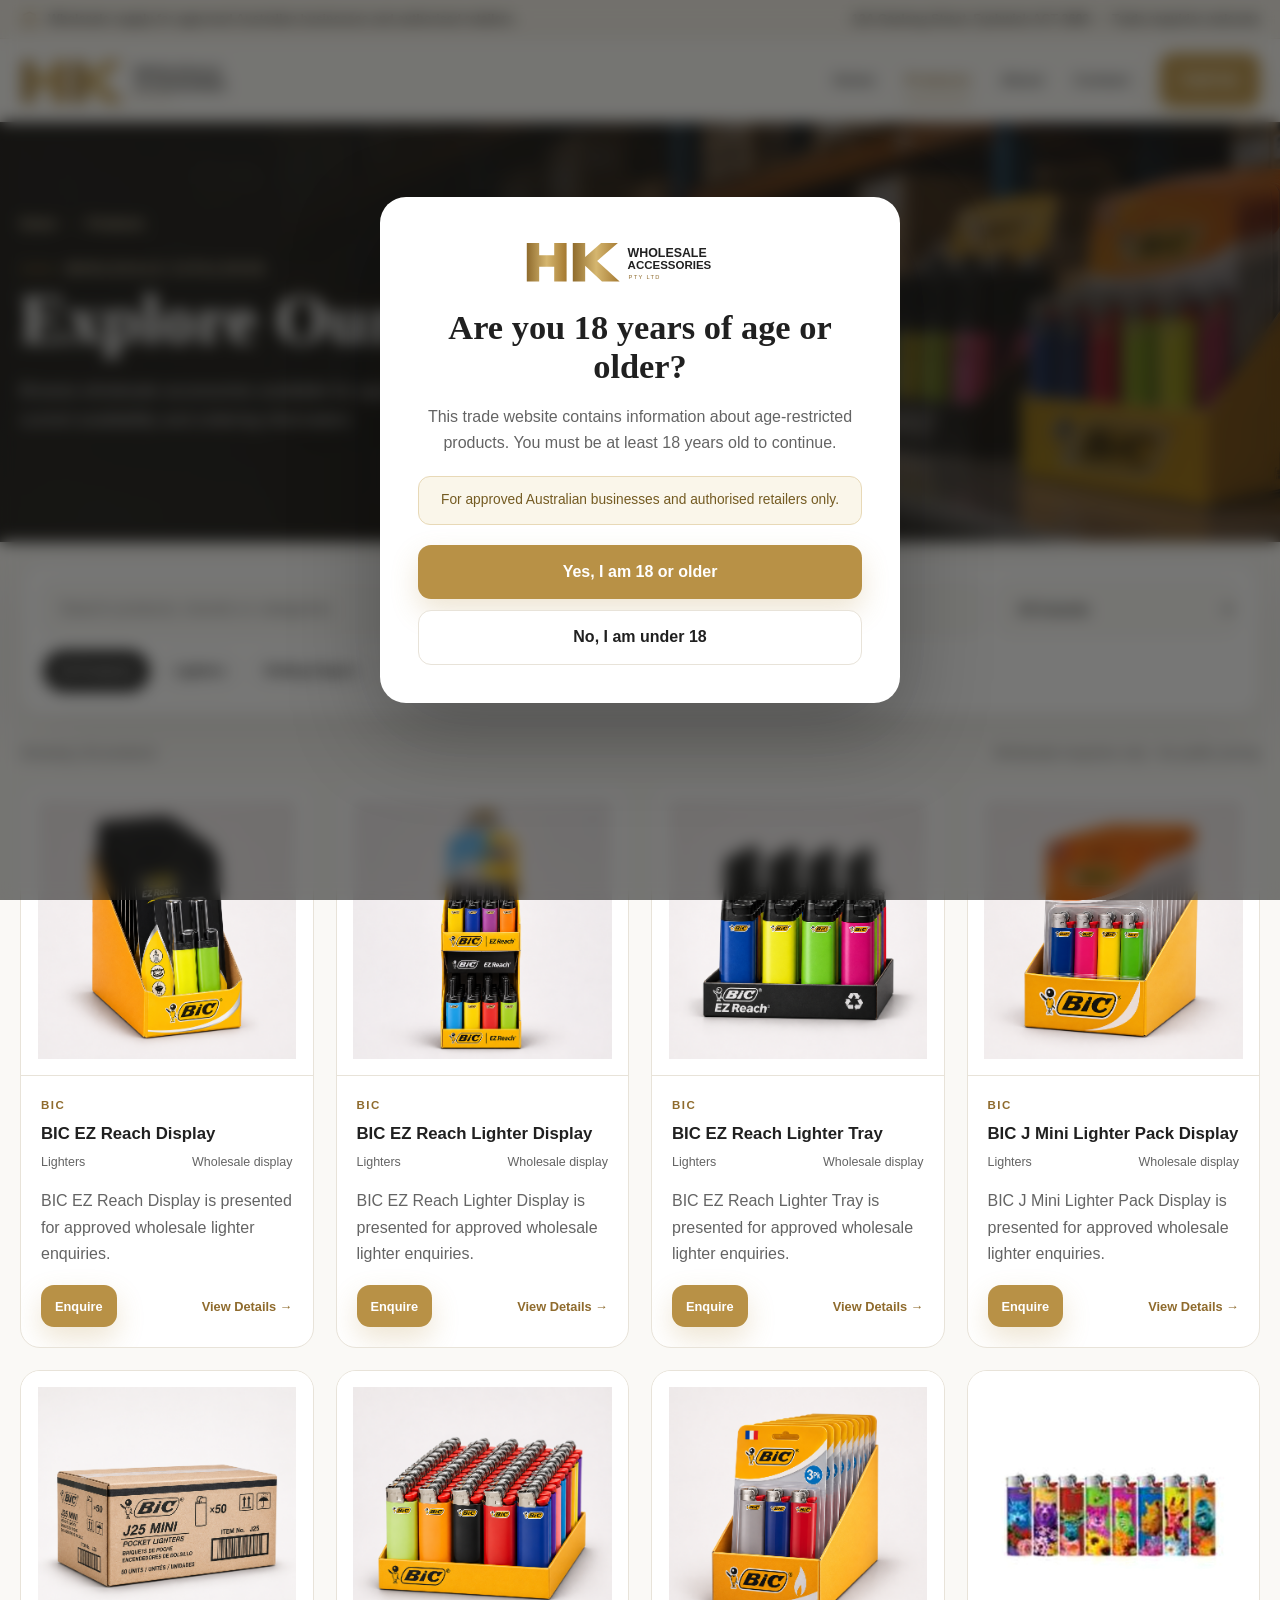
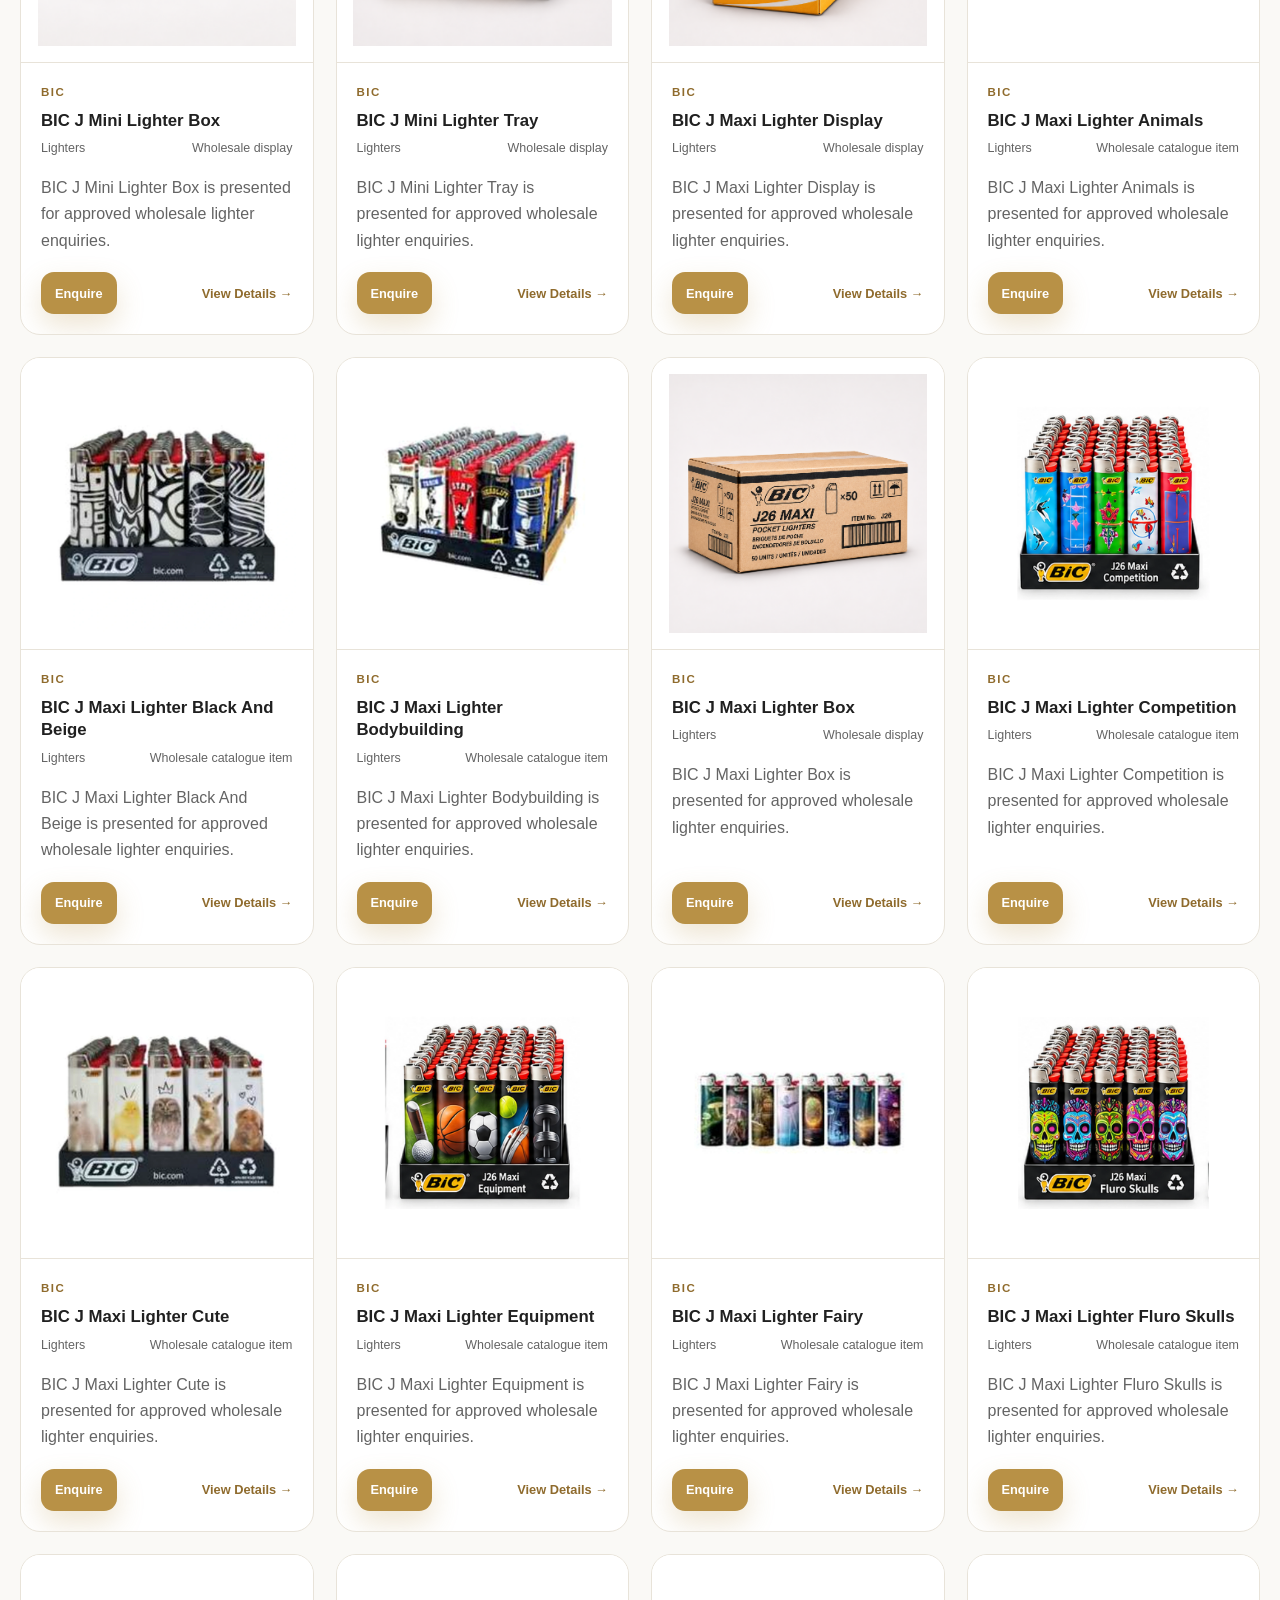
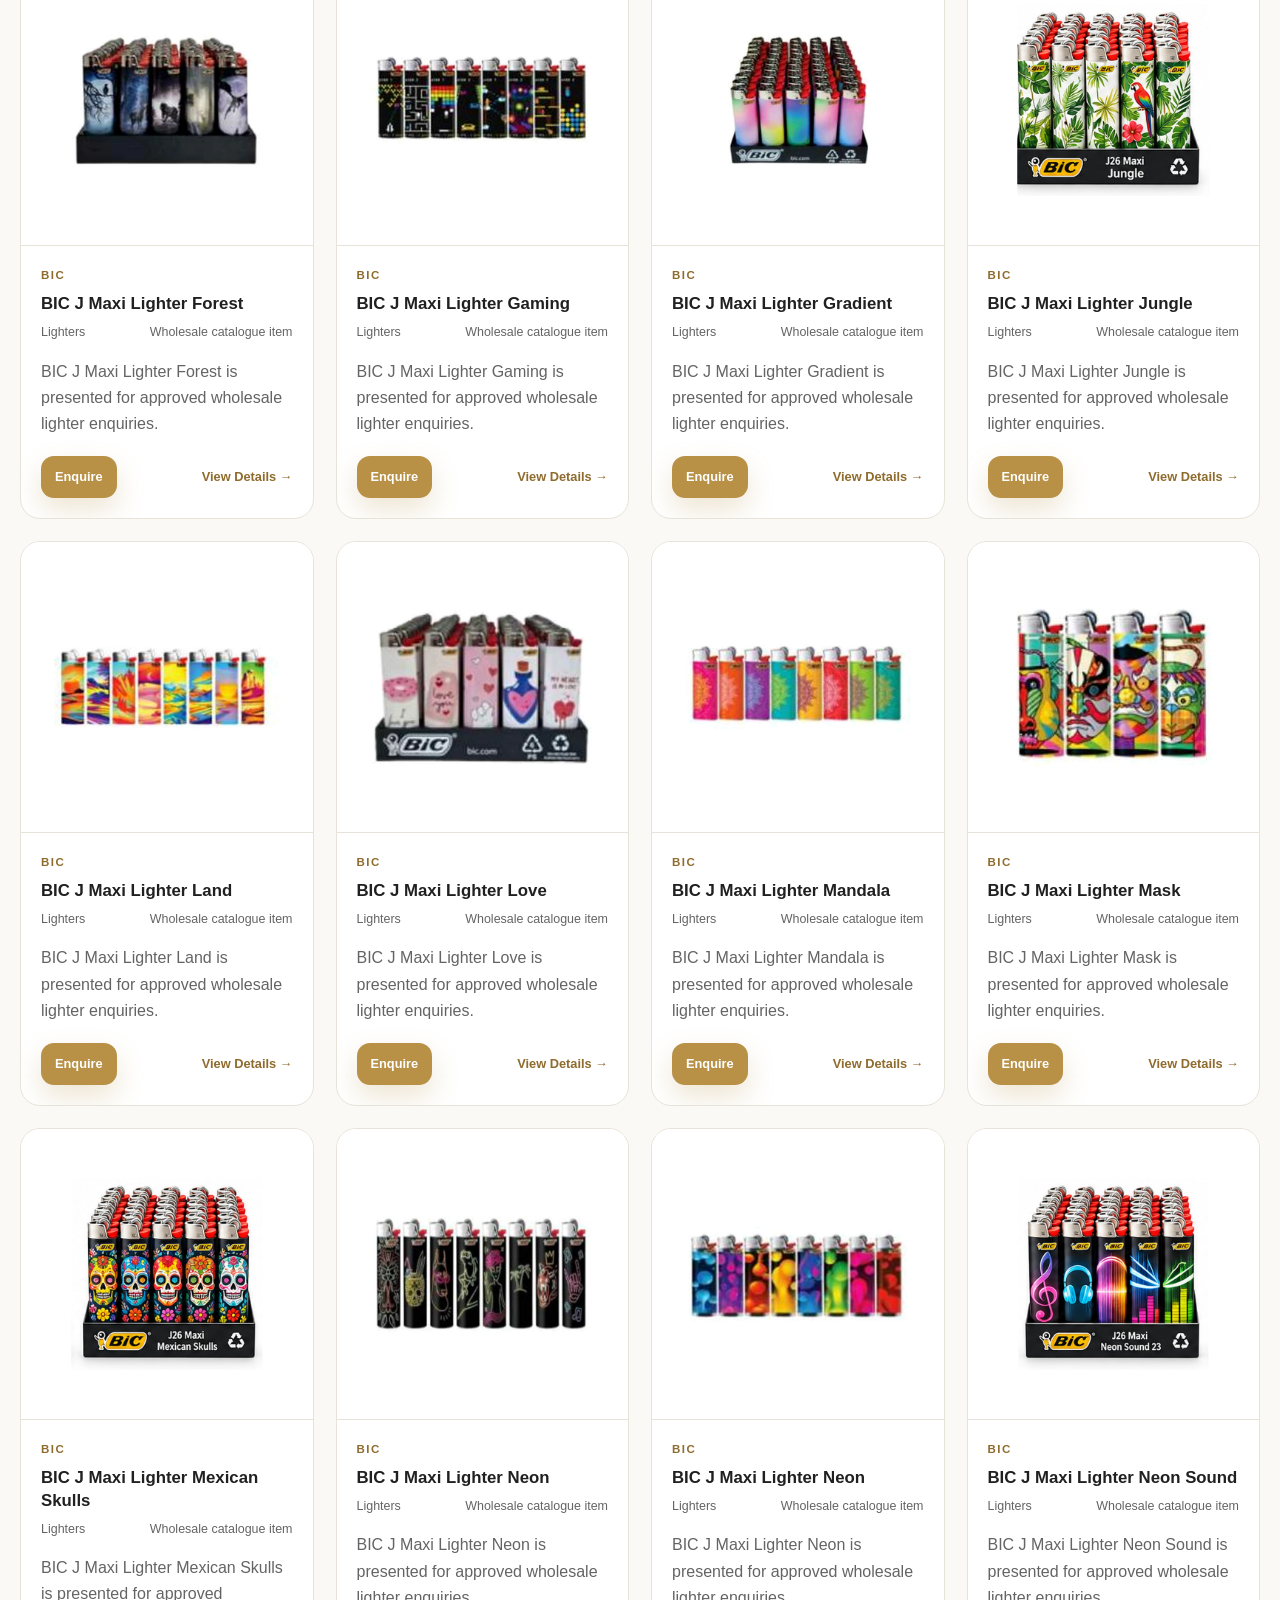
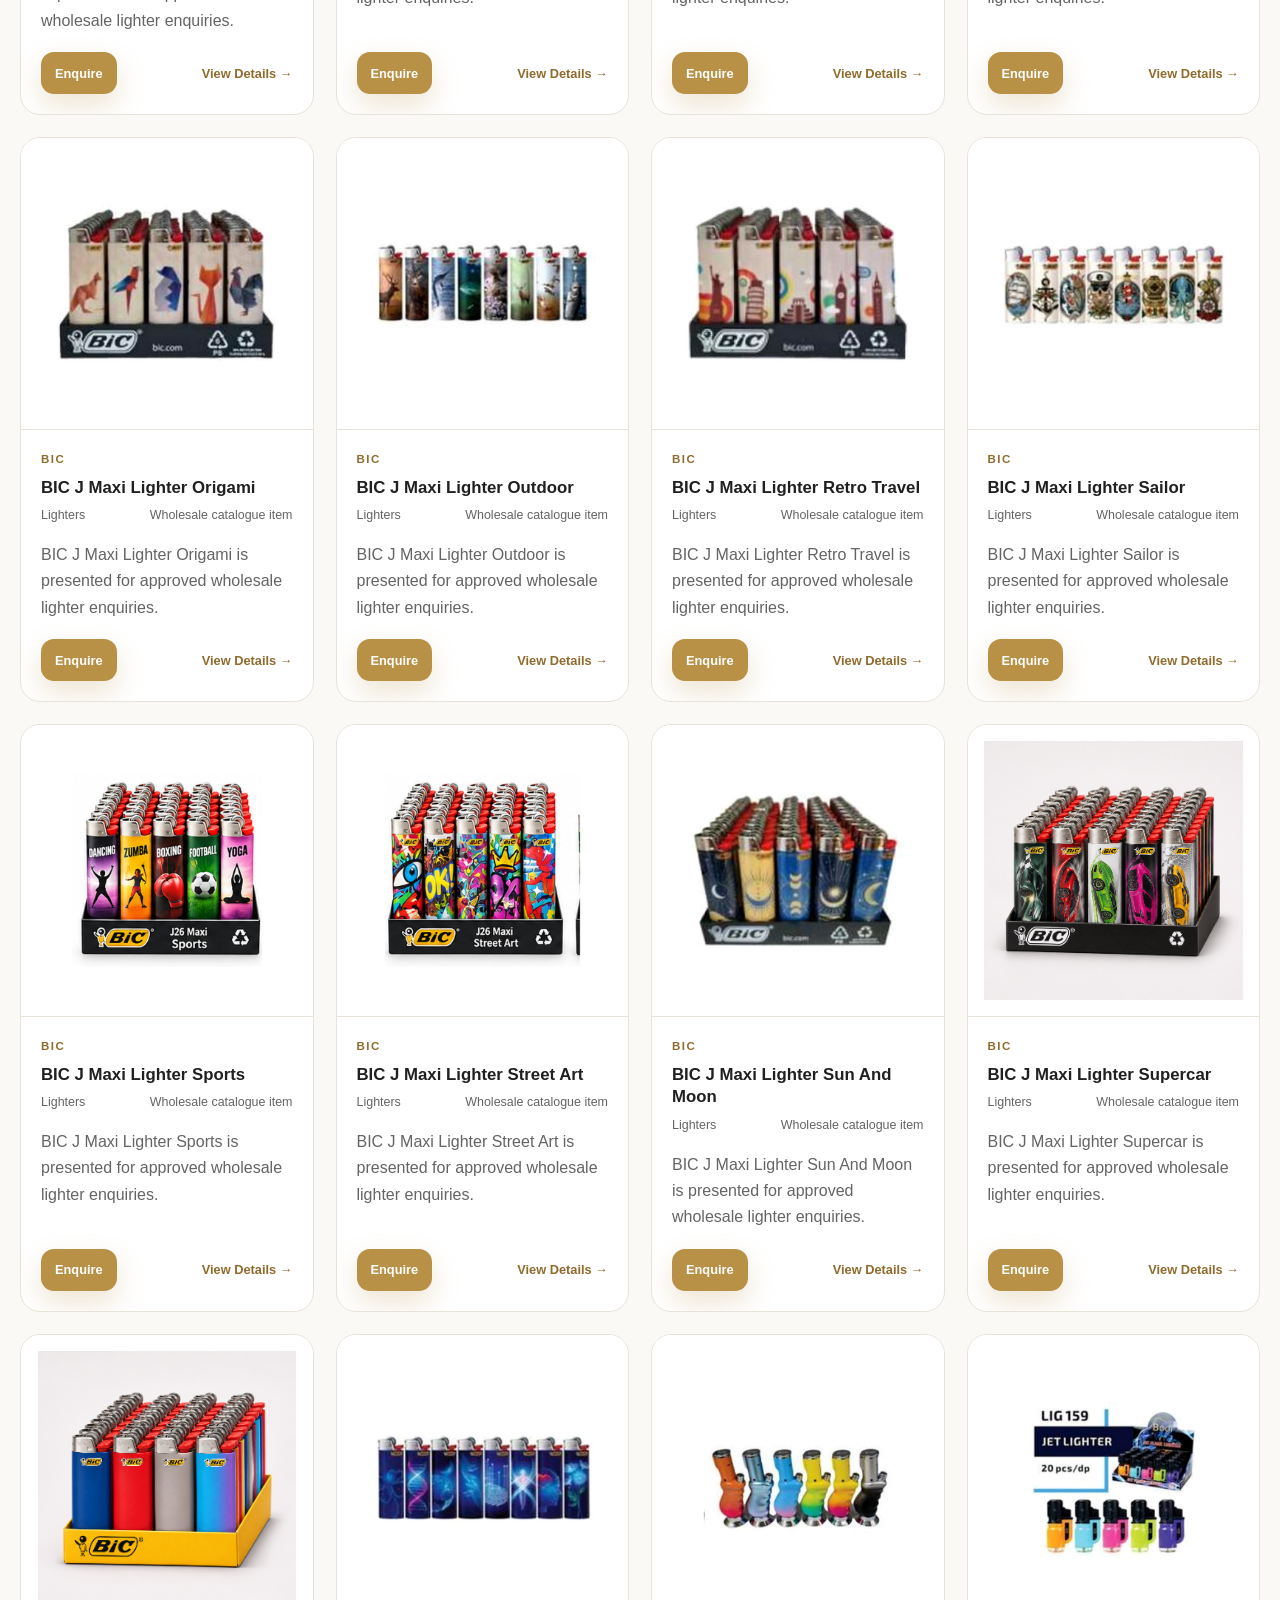
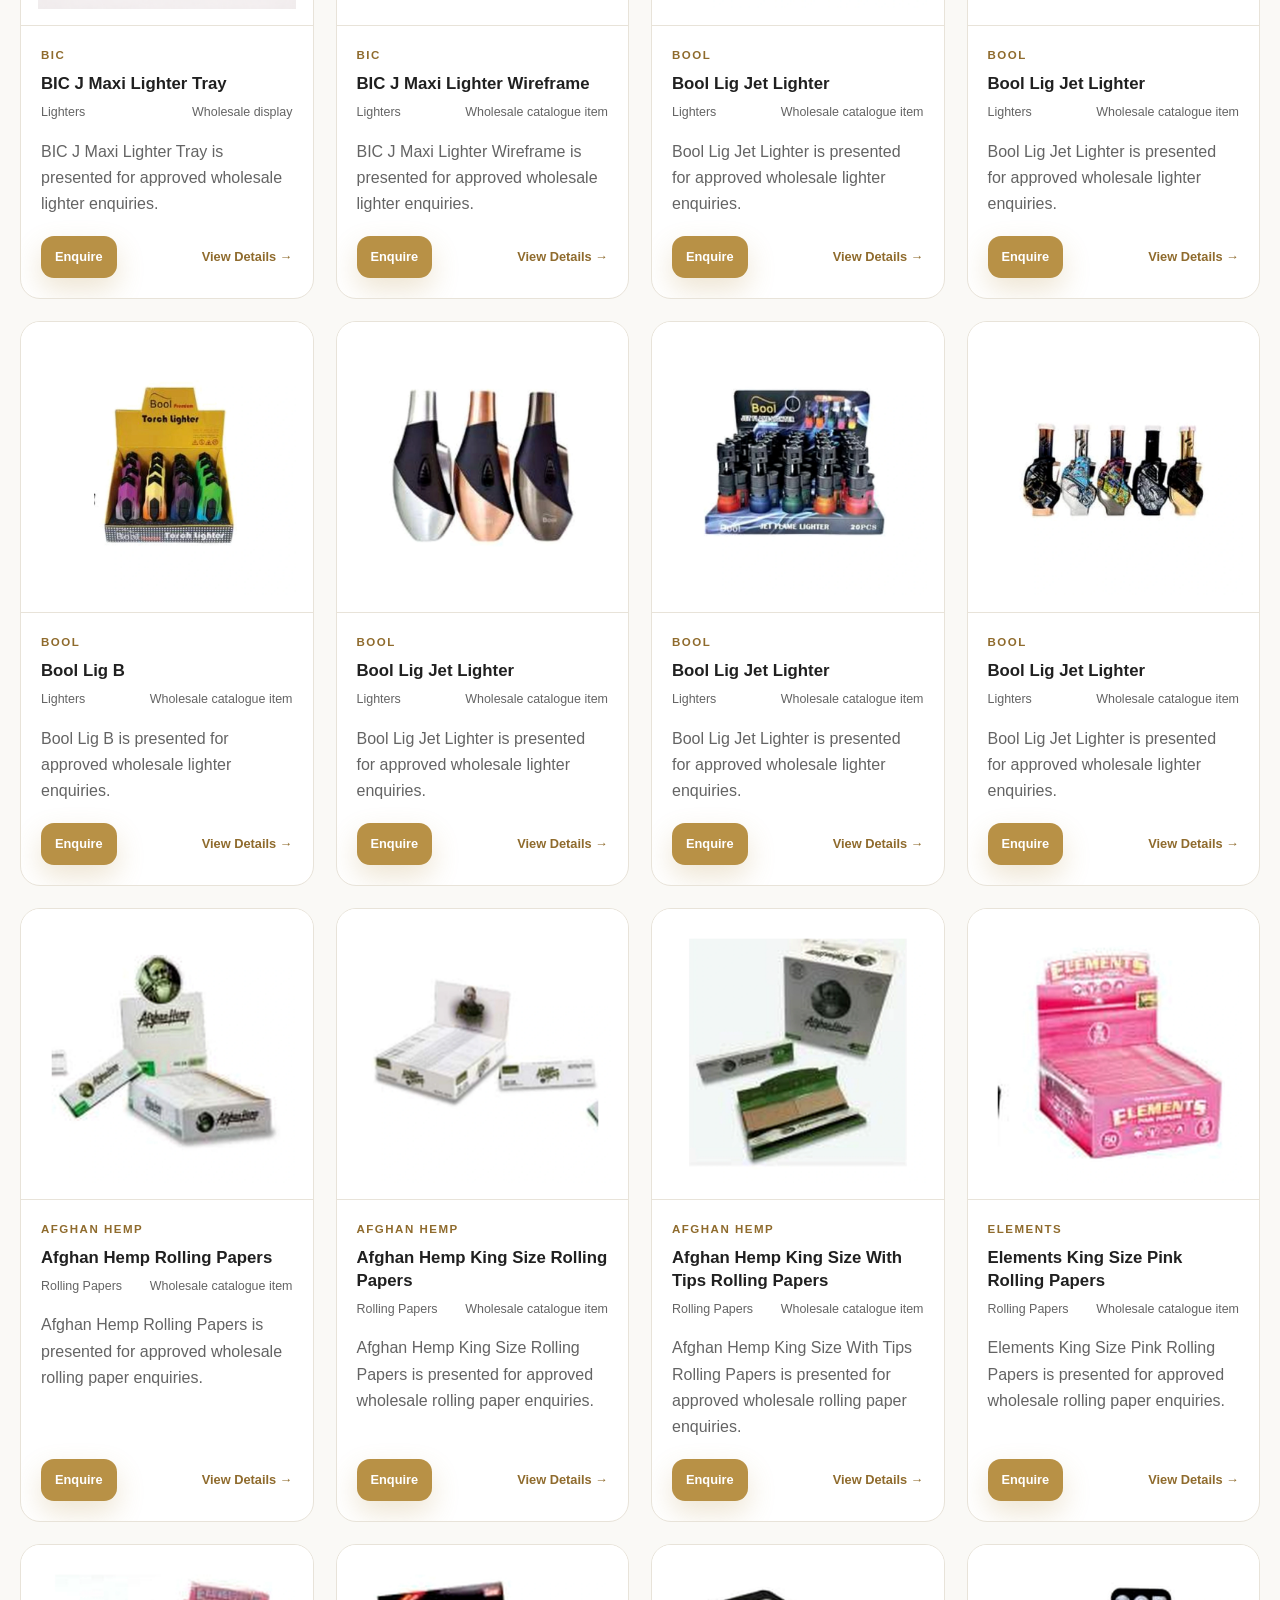
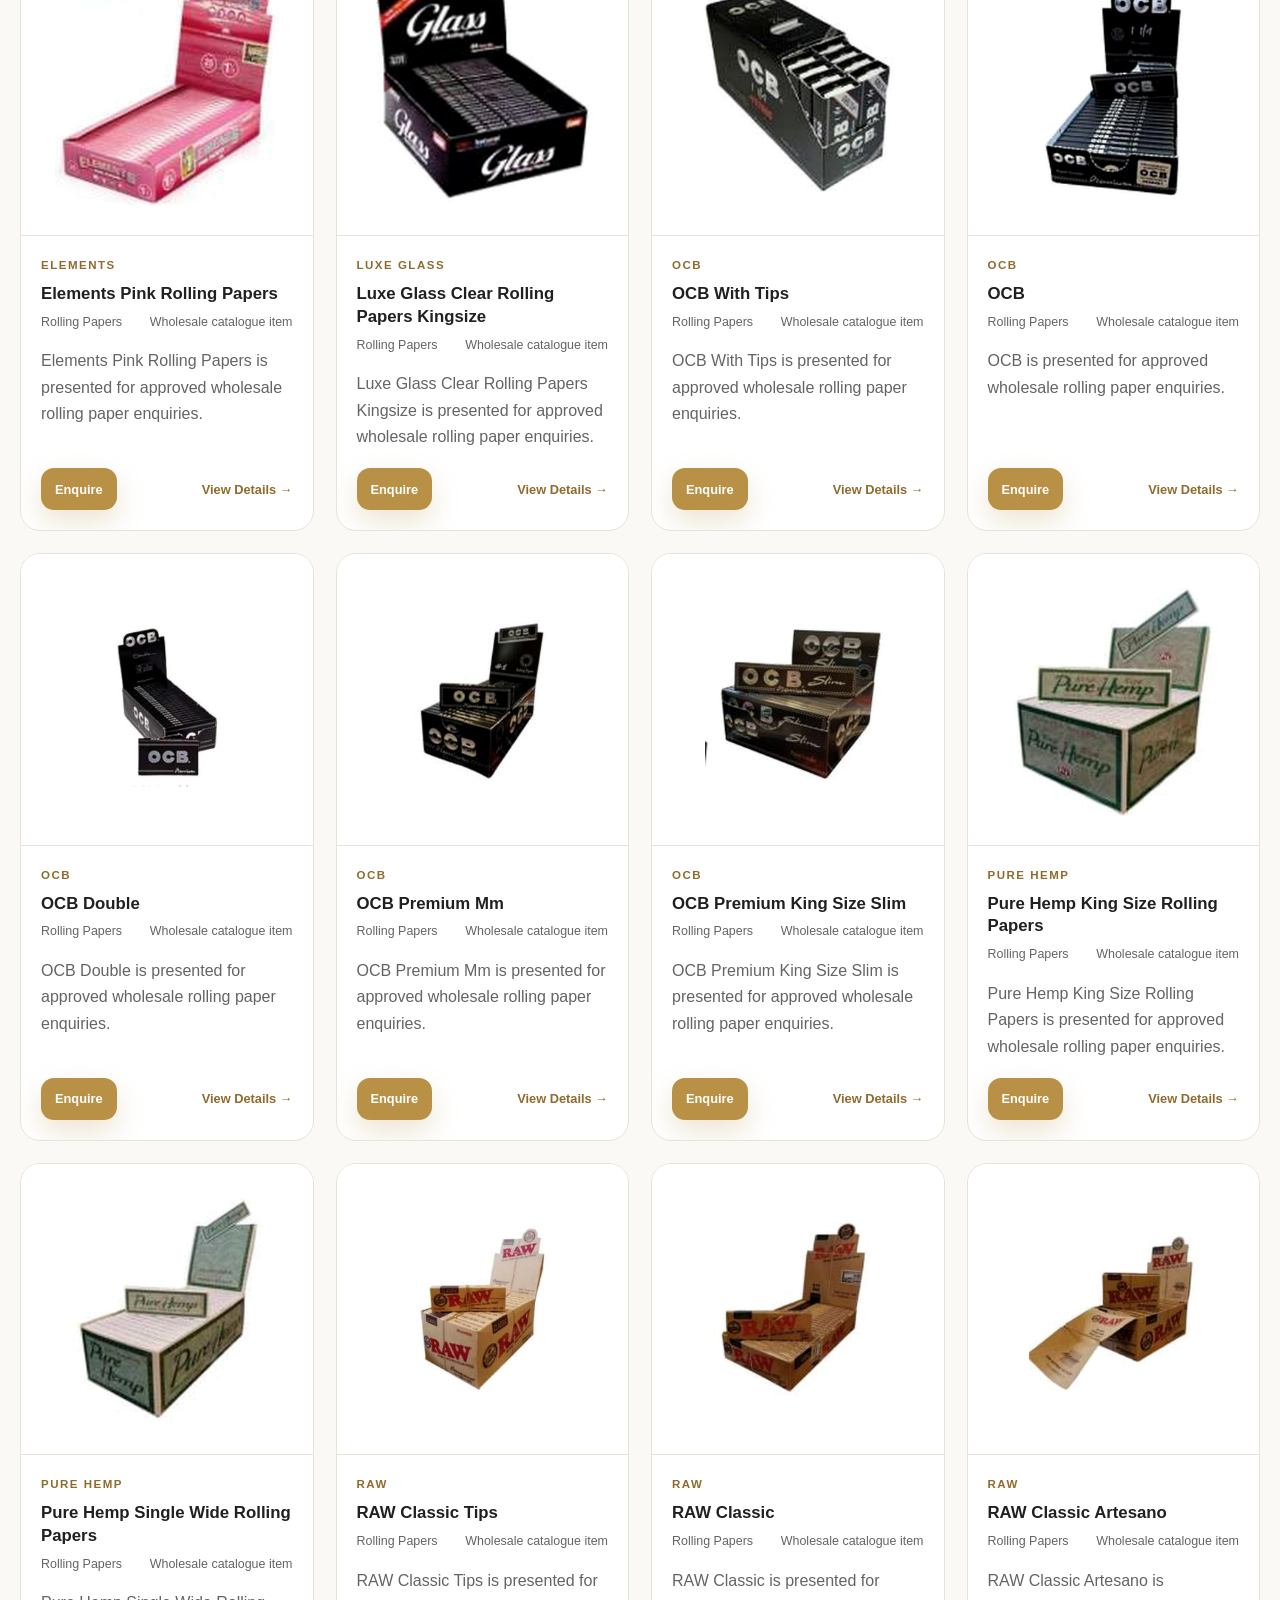
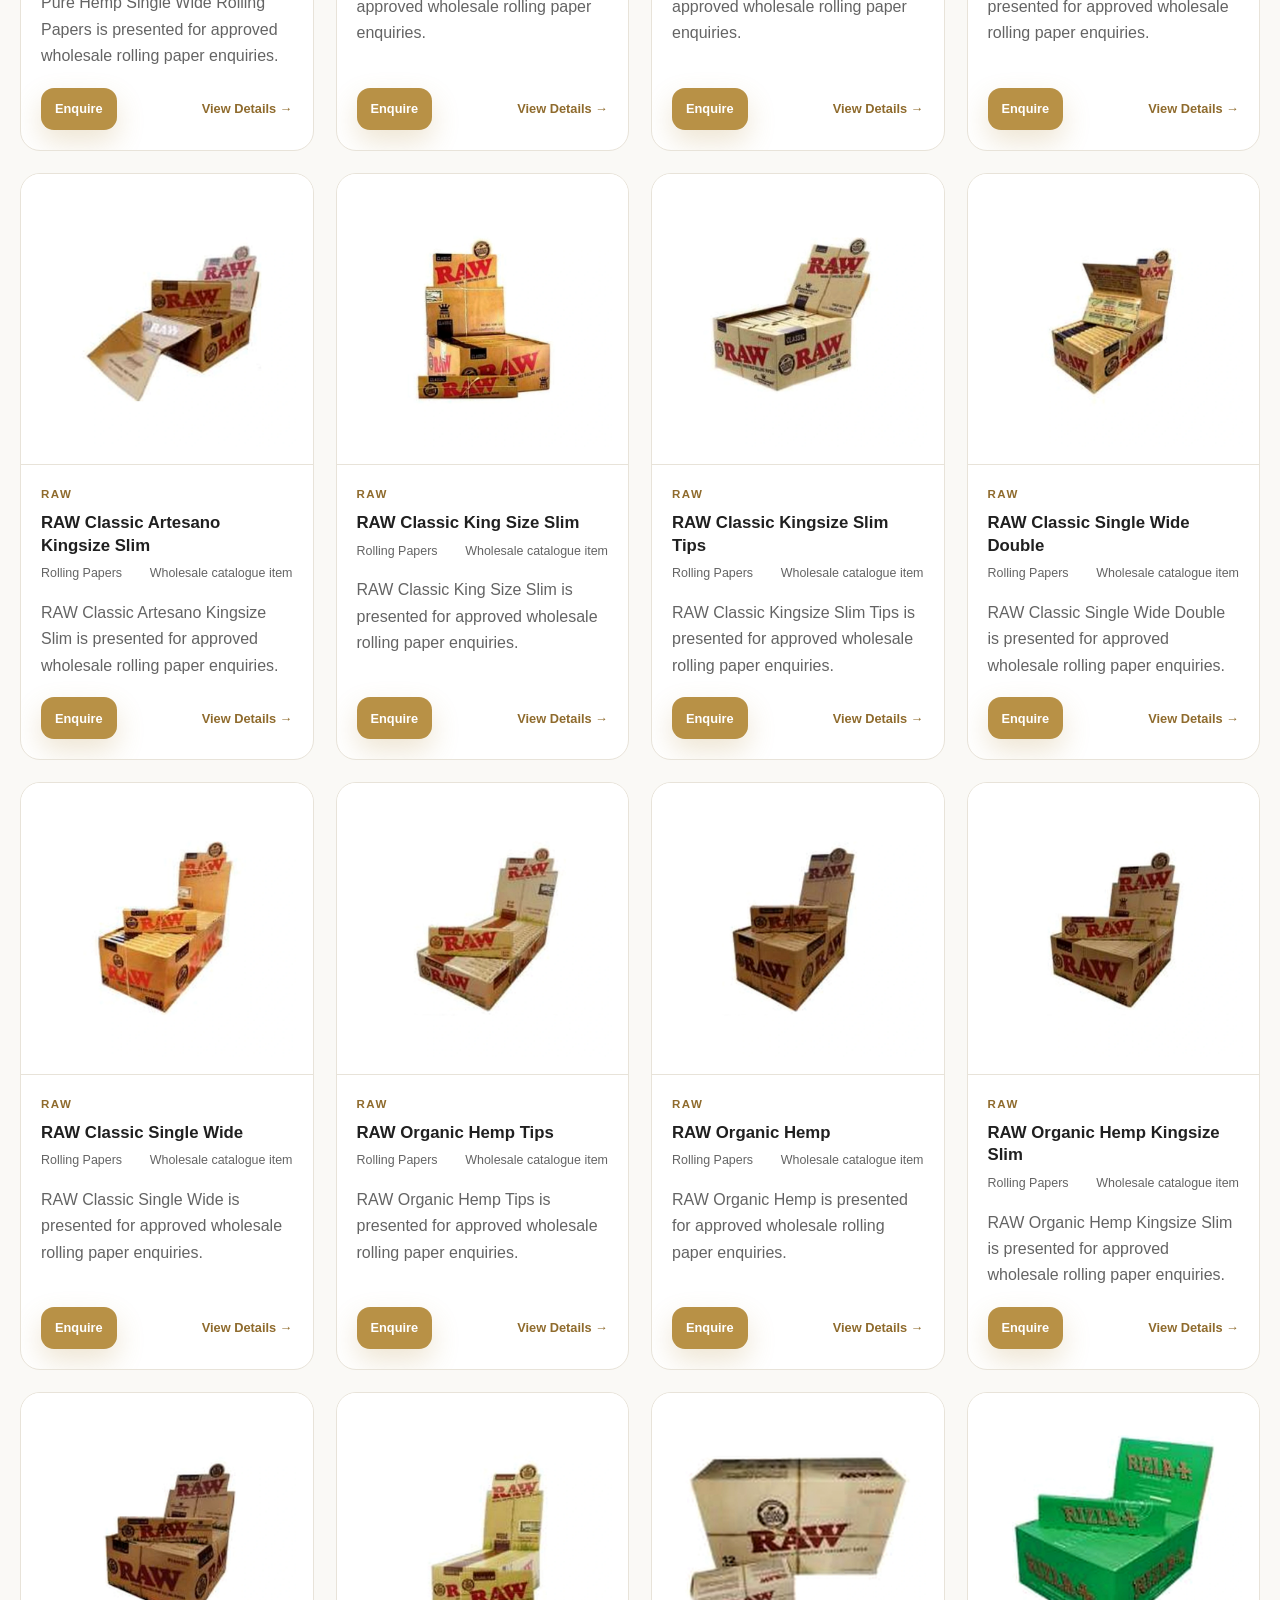
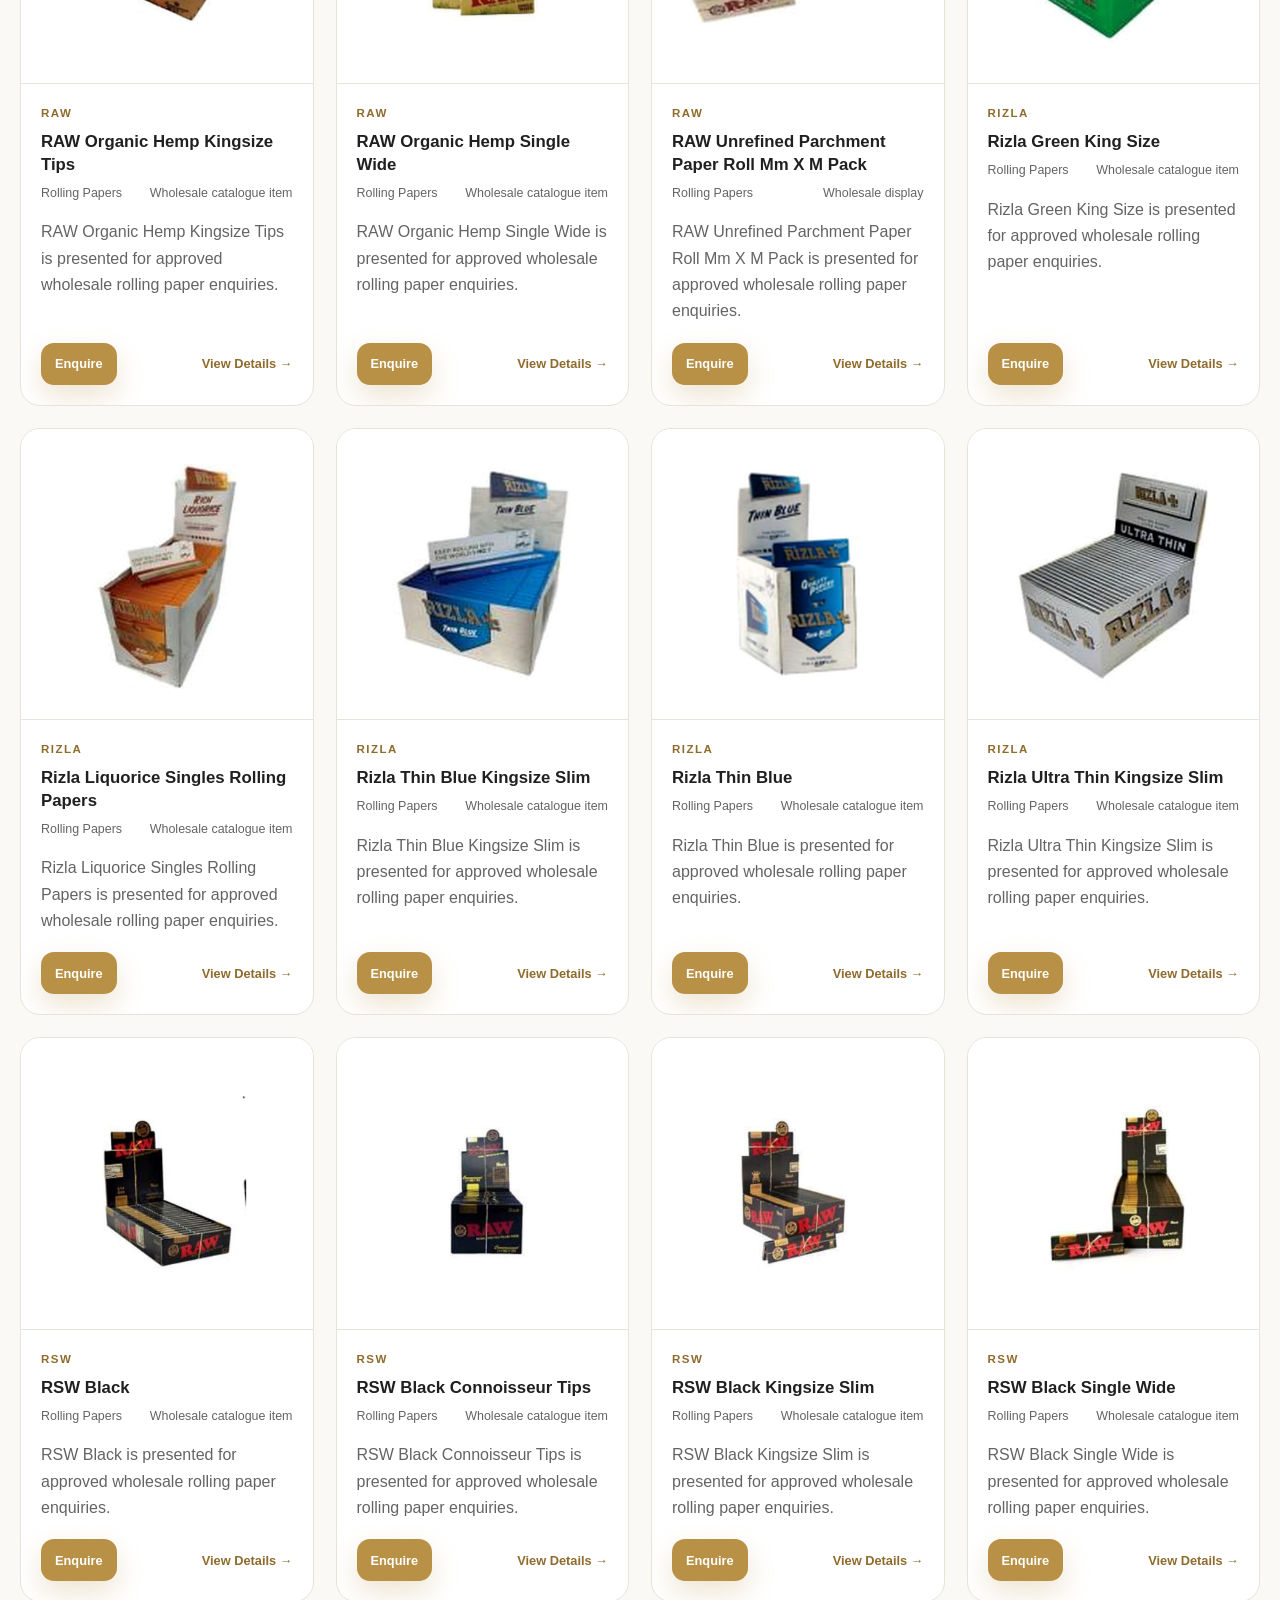
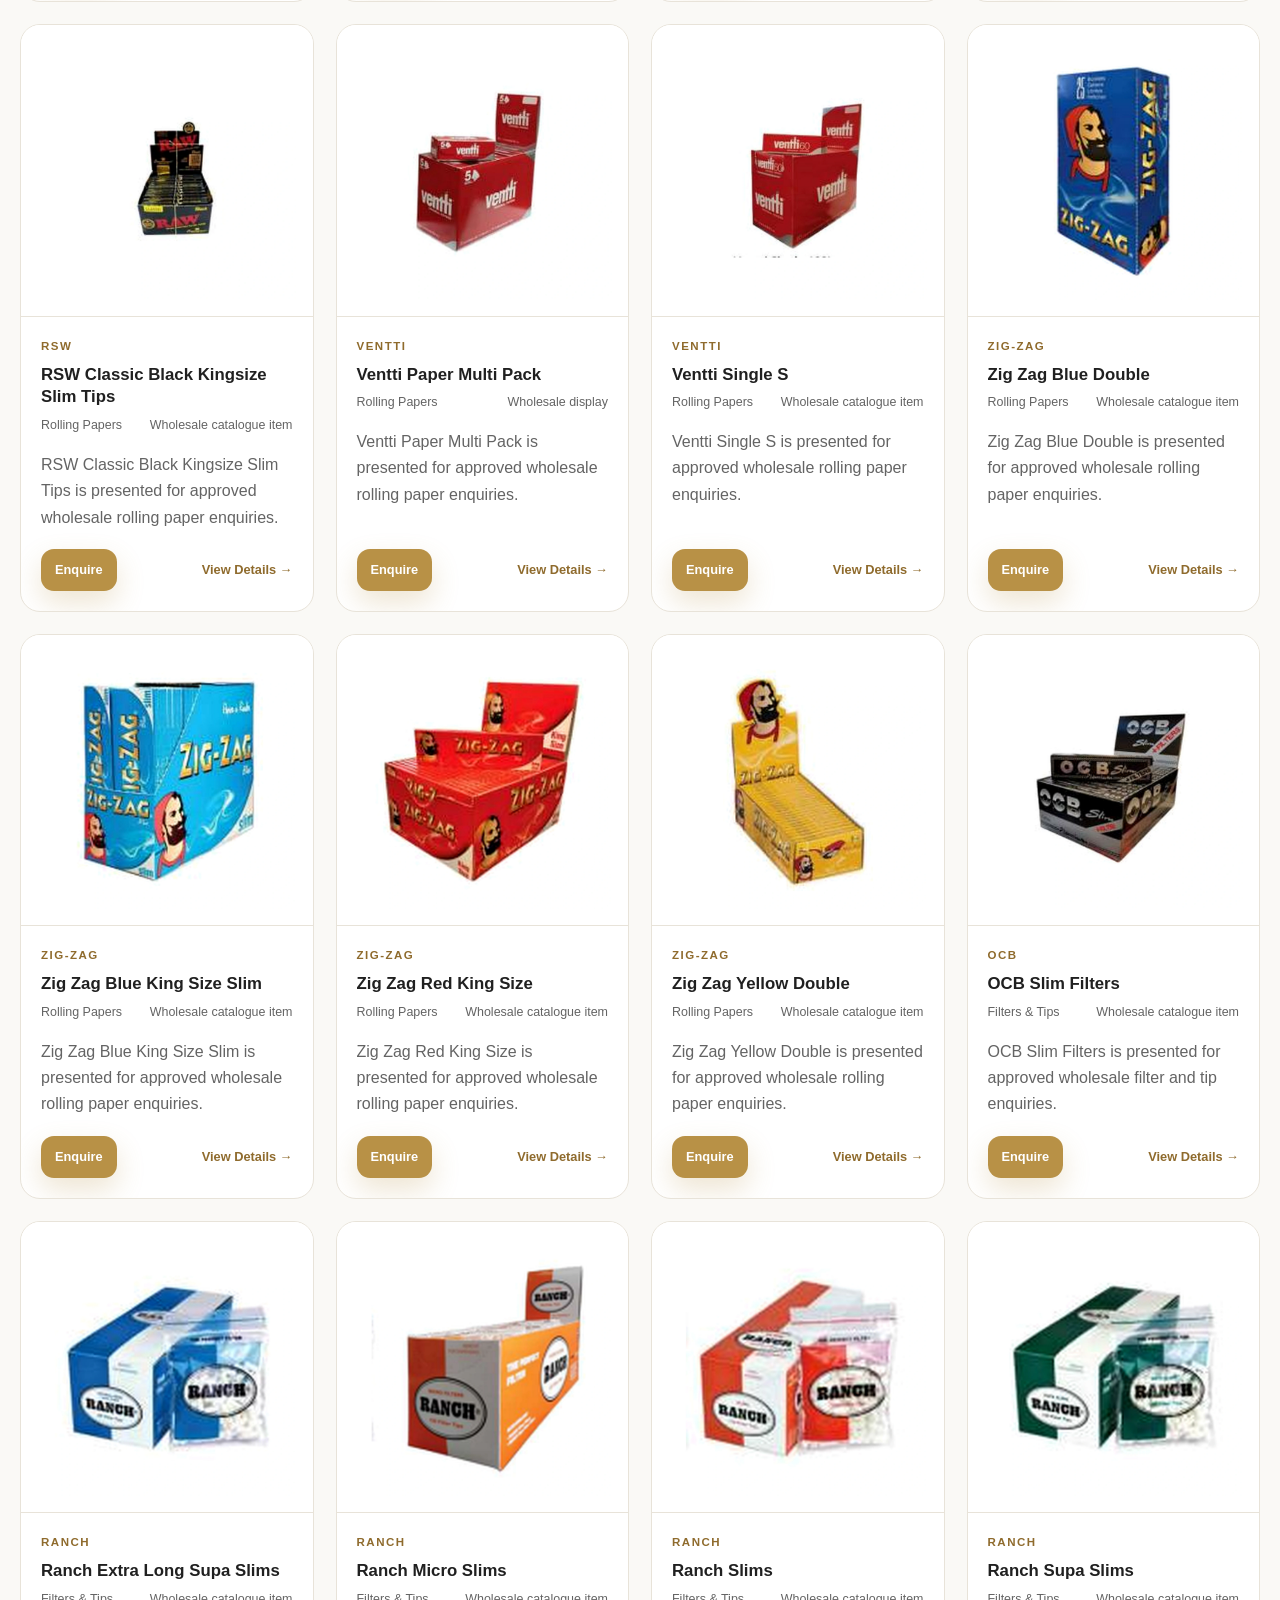
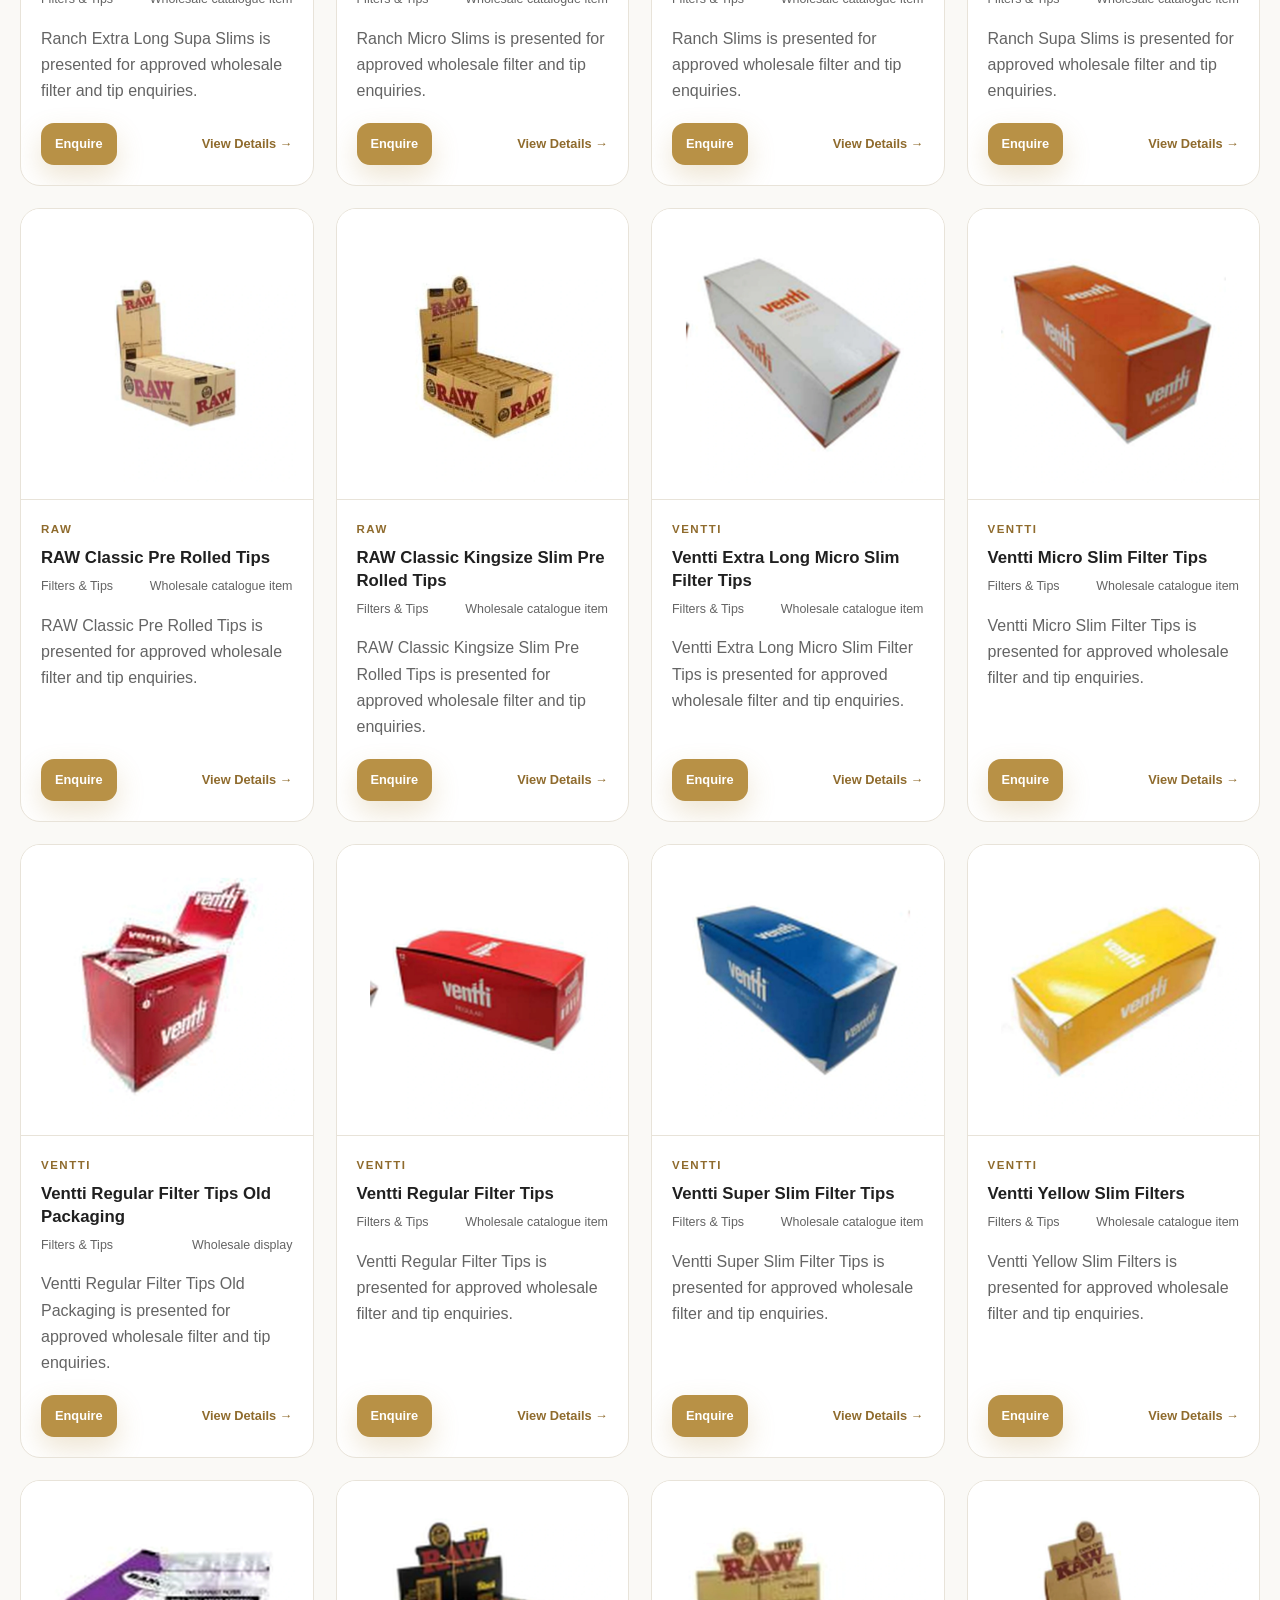
<file: products.html>
<!doctype html><html lang="en-AU"><head><meta charset="utf-8"><meta name="viewport" content="width=device-width,initial-scale=1"><title>Wholesale Product Range | HK Wholesale Accessories</title><meta name="description" content="Browse the wholesale product catalogue from HK Wholesale Accessories Pty Ltd."><meta property="og:title" content="Wholesale Product Range | HK Wholesale Accessories"><meta property="og:description" content="Browse the wholesale product catalogue from HK Wholesale Accessories Pty Ltd."><meta property="og:type" content="website"><link rel="canonical" href="https://hkwholesaleaccessories.com.au/products.html"><link rel="icon" href="assets/images/branding/favicon.png"><link rel="stylesheet" href="assets/css/custom.css"><script defer src="assets/data/product-data.js"></script><script defer src="assets/js/form-validation.js"></script><script defer src="assets/js/product-modal.js"></script><script defer src="assets/js/products.js"></script><script defer src="assets/js/main.js"></script><script defer src="assets/js/age-gate.js"></script></head><body>
<div class="trade-bar"><div class="container"><div class="trade-bar-left"><svg class="shield" viewBox="0 0 24 24" fill="none" stroke="currentColor" stroke-width="2"><path d="M12 3l7 3v5c0 4.8-2.8 8.3-7 10-4.2-1.7-7-5.2-7-10V6l7-3z"/><path d="M9 12l2 2 4-4"/></svg><span>Wholesale supply for approved Australian businesses and authorised retailers.</span></div><div class="trade-bar-right"><span>12A Geelong Street, Fyshwick ACT 2609</span><span>•</span><span>Trade enquiries welcome</span></div></div></div>
<header class="site-header"><div class="container nav-wrap"><a class="brand" href="index.html" aria-label="HK Wholesale Accessories home"><img src="assets/images/branding/hk-logo.svg" alt="HK Wholesale Accessories Pty Ltd"></a><nav class="desktop-nav" aria-label="Primary navigation"><a data-nav href="index.html">Home</a><a data-nav href="products.html">Products</a><a data-nav href="about.html">About</a><a data-nav href="contact.html">Contact</a><a class="btn btn-primary" href="tel:0420721502">Call Us</a></nav><button class="menu-toggle" type="button" aria-label="Open menu" aria-expanded="false"><span></span></button></div><nav class="mobile-nav" aria-label="Mobile navigation"><div class="container"><a data-nav href="index.html">Home</a><a data-nav href="products.html">Products</a><a data-nav href="about.html">About</a><a data-nav href="contact.html">Contact</a><a class="btn btn-primary" href="tel:0420721502">Call Us</a></div></nav></header>
<main><section class="page-hero"><div class="bg" style="background-image:url('assets/images/hero/product-page-banner.png')"></div><div class="container"><div class="breadcrumbs"><a href="index.html">Home</a><span>→</span><span>Products</span></div><span class="section-kicker" style="color:#ead9b7">Wholesale Catalogue</span><h1>Explore Our Product Range</h1><p>Browse wholesale accessories available for approved trade customers. Contact our team for current availability and ordering information.</p></div></section><section class="section-sm"><div class="container"><div class="filters-panel"><div class="search-row"><div class="search-box"><label class="sr-only" for="product-search">Search products</label><input id="product-search" placeholder="Search products, brands or categories" autocomplete="off"></div><select id="brand-filter" class="brand-select" aria-label="Filter by brand"><option value="">All brands</option></select></div><div class="filter-buttons"><button class="filter-btn active" data-category="all">All Products</button><button class="filter-btn" data-category="lighters">Lighters</button><button class="filter-btn" data-category="rolling-papers">Rolling Papers</button><button class="filter-btn" data-category="filters-tips">Filters &amp; Tips</button><button class="filter-btn" data-category="cream-chargers">Cream Chargers</button><button class="filter-btn" data-category="gas-fluids">Gas &amp; Fluids</button><button class="filter-btn" data-category="receipt-rolls">Receipt Rolls</button></div></div><div class="results-meta"><span id="result-count">Showing products</span><span>Wholesale enquiries only · No public pricing</span></div><div id="product-grid" class="product-grid"></div></div></section><section class="section cream-bg"><div class="container"><div class="cta reveal-scale"><div class="cta-row"><div><span class="section-kicker" style="color:#e8d9b7">Need product help?</span><h2>Ask About Availability and Pack Options</h2><p>Our team can discuss the product categories that may suit your approved business.</p></div><div class="cta-actions"><a class="btn btn-primary" href="contact.html">Contact Our Team</a></div></div></div></div></section></main>
<footer class="site-footer"><div class="container"><div class="footer-grid"><div class="footer-brand"><img src="assets/images/branding/hk-logo-light.svg" alt="HK Wholesale Accessories"><p>Wholesale accessories and trade support for approved Australian businesses and authorised retailers.</p></div><div><h3>Company</h3><div class="footer-links"><a href="index.html">Home</a><a href="products.html">Products</a><a href="about.html">About</a><a href="contact.html">Contact</a></div></div><div><h3>Product range</h3><div class="footer-links"><a href="products.html?category=lighters">Lighters</a><a href="products.html?category=rolling-papers">Rolling Papers</a><a href="products.html?category=filters-tips">Filters &amp; Tips</a><a href="products.html?category=cream-chargers">Cream Chargers</a><a href="products.html?category=gas-fluids">Gas &amp; Fluids</a><a href="products.html?category=receipt-rolls">Receipt Rolls</a></div></div><div><h3>Contact</h3><div class="footer-links"><a href="tel:0420721502">0420 721 502</a><a href="mailto:info@hkwholesaleaccessories.com.au">info@hkwholesaleaccessories.com.au</a><span>12A Geelong Street, Fyshwick ACT 2609</span><span>Wholesale enquiries only</span><span>If you need any other details or more information about our products and delivery, please contact us via email or phone.</span></div></div></div><div class="footer-bottom"><div>© 2026 HK Wholesale Accessories Pty Ltd · ABN 45 696 536 400 · ACN 696 536 400. All rights reserved.</div><div class="footer-legal"><a href="privacy-policy.html">Privacy Policy</a><a href="terms-and-conditions.html">Terms &amp; Conditions</a><a href="trade-notice.html">Trade Notice</a></div></div><p style="font-size:.7rem;margin-top:18px">This website is intended for wholesale trade enquiries. Product information and availability are subject to confirmation. Businesses are responsible for complying with applicable licensing, sale and supply requirements. Visitors must be 18 years or older.</p></div></footer><button class="back-top" type="button" aria-label="Back to top">↑</button>
</body></html>
</file>
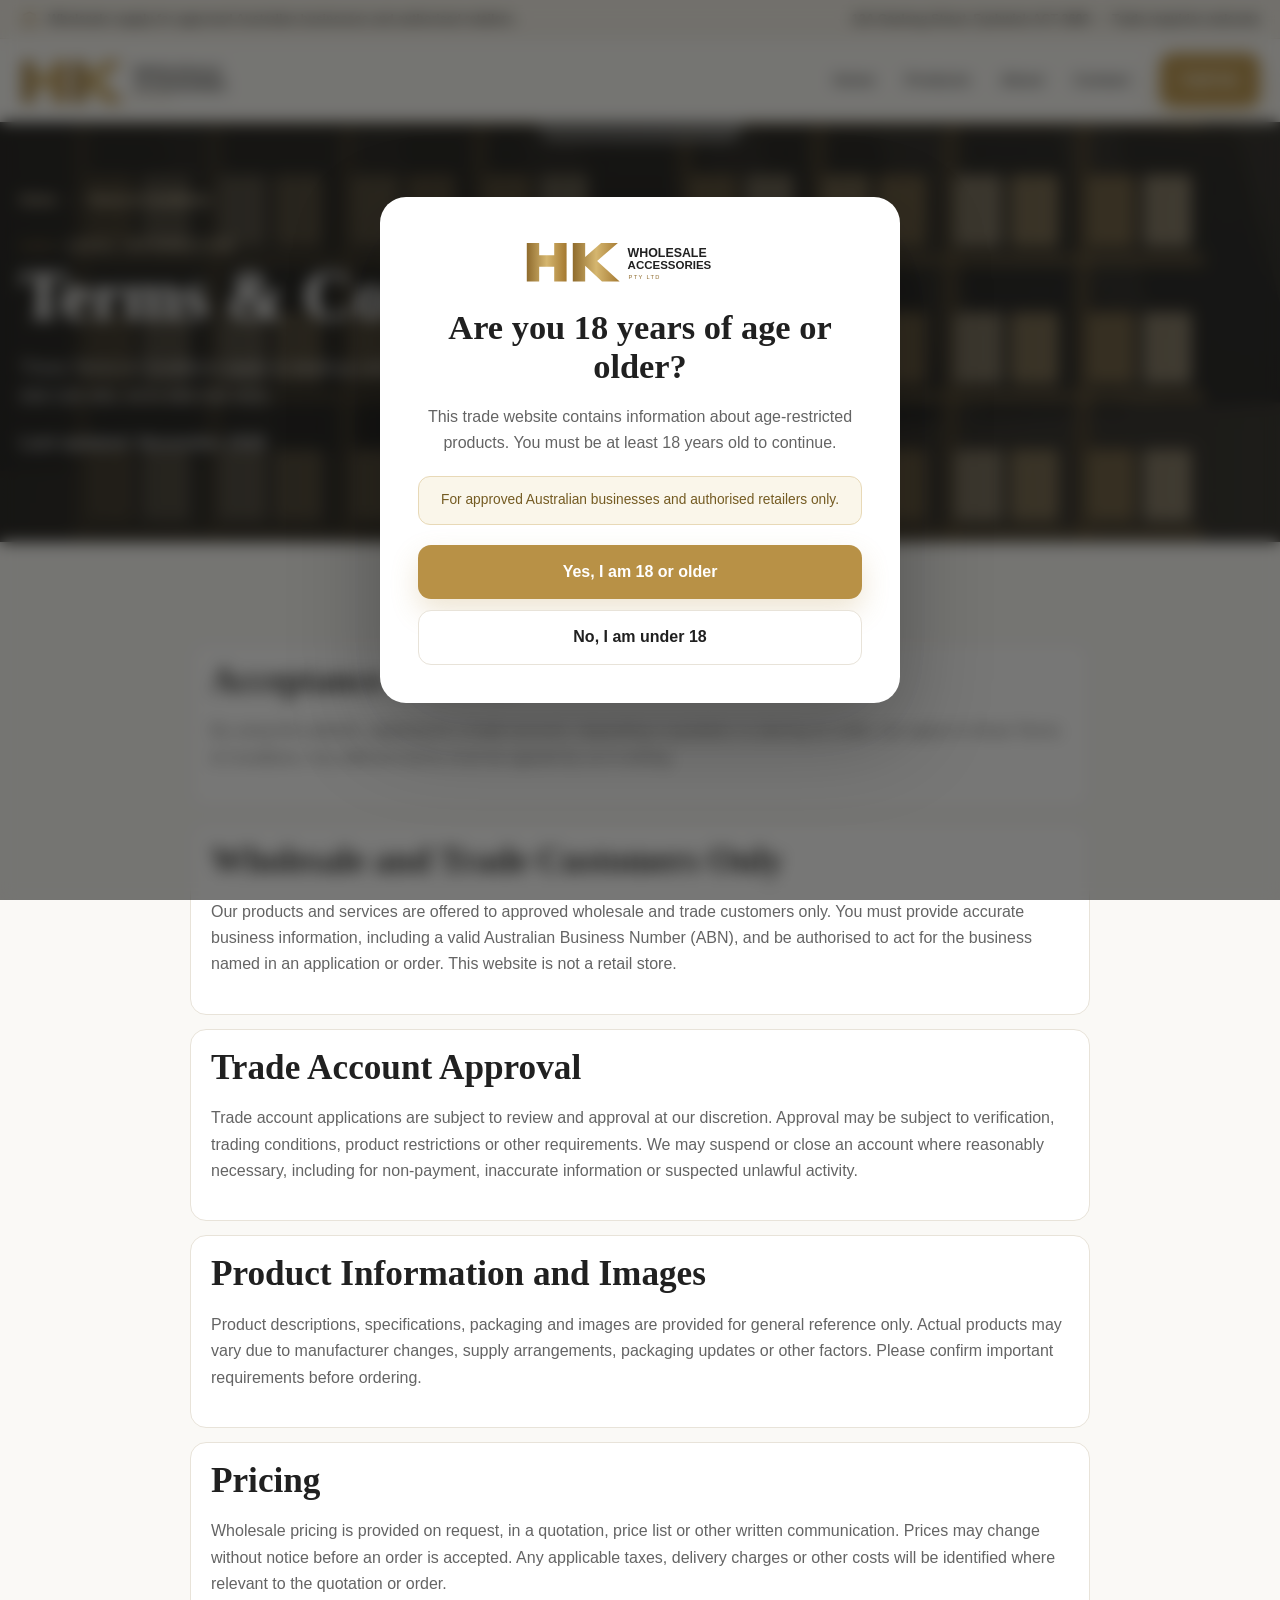
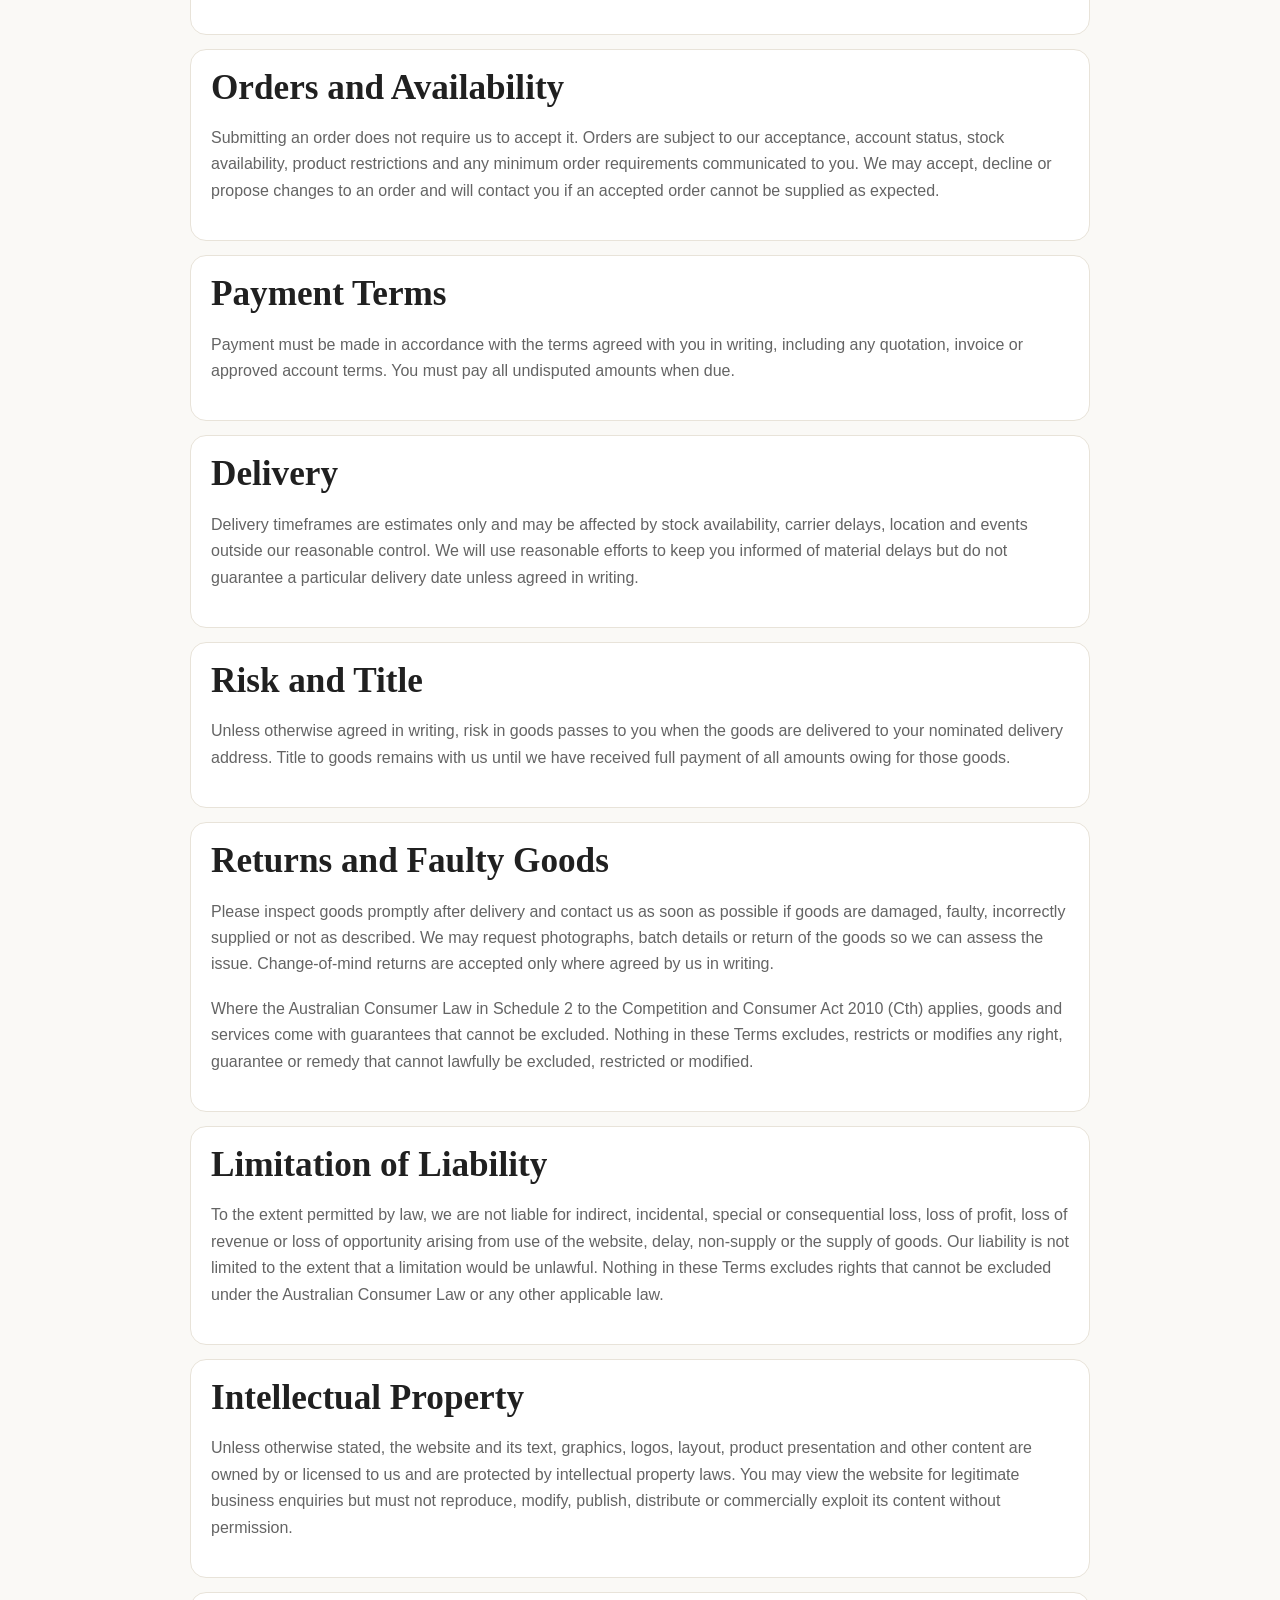
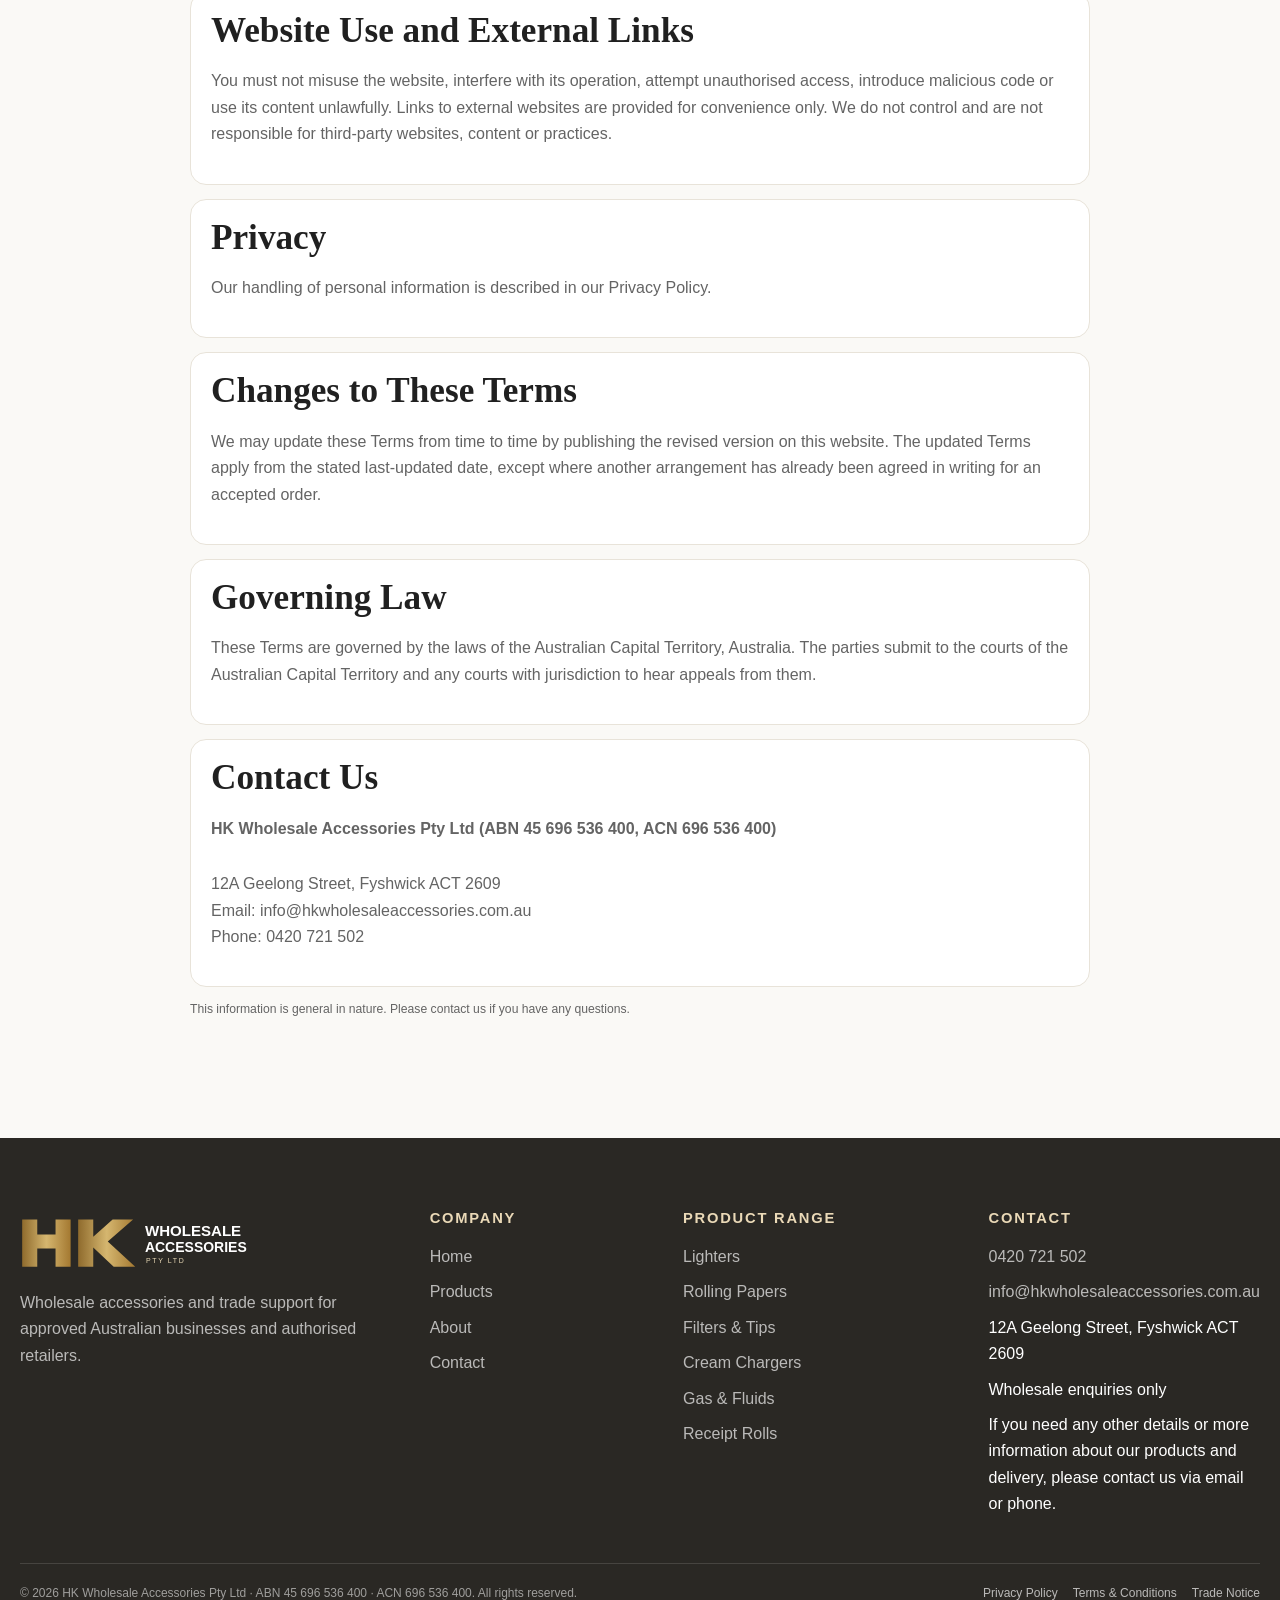
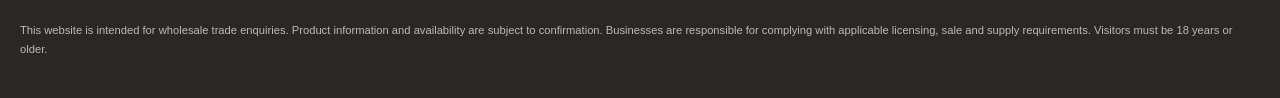
<file: terms-and-conditions.html>
<!doctype html><html lang="en-AU"><head><meta charset="utf-8"><meta name="viewport" content="width=device-width,initial-scale=1"><title>Terms &amp; Conditions | HK Wholesale Accessories</title><meta name="description" content="Terms and Conditions for wholesale trade with HK Wholesale Accessories Pty Ltd."><meta property="og:title" content="Terms &amp; Conditions | HK Wholesale Accessories"><meta property="og:description" content="Wholesale trade and website terms for HK Wholesale Accessories Pty Ltd."><meta property="og:type" content="website"><link rel="canonical" href="https://hkwholesaleaccessories.com.au/terms-and-conditions.html"><link rel="icon" href="assets/images/branding/favicon.png"><link rel="stylesheet" href="assets/css/custom.css"><script defer src="assets/data/product-data.js"></script><script defer src="assets/js/form-validation.js"></script><script defer src="assets/js/product-modal.js"></script><script defer src="assets/js/products.js"></script><script defer src="assets/js/main.js"></script><script defer src="assets/js/age-gate.js"></script></head><body>
<div class="trade-bar"><div class="container"><div class="trade-bar-left"><svg class="shield" viewBox="0 0 24 24" fill="none" stroke="currentColor" stroke-width="2"><path d="M12 3l7 3v5c0 4.8-2.8 8.3-7 10-4.2-1.7-7-5.2-7-10V6l7-3z"/><path d="M9 12l2 2 4-4"/></svg><span>Wholesale supply for approved Australian businesses and authorised retailers.</span></div><div class="trade-bar-right"><span>12A Geelong Street, Fyshwick ACT 2609</span><span>•</span><span>Trade enquiries welcome</span></div></div></div>
<header class="site-header"><div class="container nav-wrap"><a class="brand" href="index.html" aria-label="HK Wholesale Accessories home"><img src="assets/images/branding/hk-logo.svg" alt="HK Wholesale Accessories Pty Ltd"></a><nav class="desktop-nav" aria-label="Primary navigation"><a data-nav href="index.html">Home</a><a data-nav href="products.html">Products</a><a data-nav href="about.html">About</a><a data-nav href="contact.html">Contact</a><a class="btn btn-primary" href="tel:0420721502">Call Us</a></nav><button class="menu-toggle" type="button" aria-label="Open menu" aria-expanded="false"><span></span></button></div><nav class="mobile-nav" aria-label="Mobile navigation"><div class="container"><a data-nav href="index.html">Home</a><a data-nav href="products.html">Products</a><a data-nav href="about.html">About</a><a data-nav href="contact.html">Contact</a><a class="btn btn-primary" href="tel:0420721502">Call Us</a></div></nav></header>
<main><section class="page-hero"><div class="bg" style="background-image:url('assets/images/business/warehouse-interior.webp')"></div><div class="container"><div class="breadcrumbs"><a href="index.html">Home</a><span>→</span><span>Terms &amp; Conditions</span></div><span class="section-kicker" style="color:#ead9b7">Legal information</span><h1>Terms &amp; Conditions</h1><p>These Terms &amp; Conditions apply to dealings with HK Wholesale Accessories Pty Ltd (ABN 45 696 536 400, ACN 696 536 400).</p><p><strong>Last updated: November 2026</strong></p></div></section>
<section class="section"><div class="container"><div class="faq"><div class="contact-list">
<section class="contact-item"><h2 style="font-size:2.2rem">Acceptance of Terms</h2><p>By using this website, applying for a trade account, requesting a quotation or placing an order, you agree to these Terms &amp; Conditions. Any different terms must be agreed by us in writing.</p></section>
<section class="contact-item"><h2 style="font-size:2.2rem">Wholesale and Trade Customers Only</h2><p>Our products and services are offered to approved wholesale and trade customers only. You must provide accurate business information, including a valid Australian Business Number (ABN), and be authorised to act for the business named in an application or order. This website is not a retail store.</p></section>
<section class="contact-item"><h2 style="font-size:2.2rem">Trade Account Approval</h2><p>Trade account applications are subject to review and approval at our discretion. Approval may be subject to verification, trading conditions, product restrictions or other requirements. We may suspend or close an account where reasonably necessary, including for non-payment, inaccurate information or suspected unlawful activity.</p></section>
<section class="contact-item"><h2 style="font-size:2.2rem">Product Information and Images</h2><p>Product descriptions, specifications, packaging and images are provided for general reference only. Actual products may vary due to manufacturer changes, supply arrangements, packaging updates or other factors. Please confirm important requirements before ordering.</p></section>
<section class="contact-item"><h2 style="font-size:2.2rem">Pricing</h2><p>Wholesale pricing is provided on request, in a quotation, price list or other written communication. Prices may change without notice before an order is accepted. Any applicable taxes, delivery charges or other costs will be identified where relevant to the quotation or order.</p></section>
<section class="contact-item"><h2 style="font-size:2.2rem">Orders and Availability</h2><p>Submitting an order does not require us to accept it. Orders are subject to our acceptance, account status, stock availability, product restrictions and any minimum order requirements communicated to you. We may accept, decline or propose changes to an order and will contact you if an accepted order cannot be supplied as expected.</p></section>
<section class="contact-item"><h2 style="font-size:2.2rem">Payment Terms</h2><p>Payment must be made in accordance with the terms agreed with you in writing, including any quotation, invoice or approved account terms. You must pay all undisputed amounts when due.</p></section>
<section class="contact-item"><h2 style="font-size:2.2rem">Delivery</h2><p>Delivery timeframes are estimates only and may be affected by stock availability, carrier delays, location and events outside our reasonable control. We will use reasonable efforts to keep you informed of material delays but do not guarantee a particular delivery date unless agreed in writing.</p></section>
<section class="contact-item"><h2 style="font-size:2.2rem">Risk and Title</h2><p>Unless otherwise agreed in writing, risk in goods passes to you when the goods are delivered to your nominated delivery address. Title to goods remains with us until we have received full payment of all amounts owing for those goods.</p></section>
<section class="contact-item"><h2 style="font-size:2.2rem">Returns and Faulty Goods</h2><p>Please inspect goods promptly after delivery and contact us as soon as possible if goods are damaged, faulty, incorrectly supplied or not as described. We may request photographs, batch details or return of the goods so we can assess the issue. Change-of-mind returns are accepted only where agreed by us in writing.</p><p>Where the Australian Consumer Law in Schedule 2 to the Competition and Consumer Act 2010 (Cth) applies, goods and services come with guarantees that cannot be excluded. Nothing in these Terms excludes, restricts or modifies any right, guarantee or remedy that cannot lawfully be excluded, restricted or modified.</p></section>
<section class="contact-item"><h2 style="font-size:2.2rem">Limitation of Liability</h2><p>To the extent permitted by law, we are not liable for indirect, incidental, special or consequential loss, loss of profit, loss of revenue or loss of opportunity arising from use of the website, delay, non-supply or the supply of goods. Our liability is not limited to the extent that a limitation would be unlawful. Nothing in these Terms excludes rights that cannot be excluded under the Australian Consumer Law or any other applicable law.</p></section>
<section class="contact-item"><h2 style="font-size:2.2rem">Intellectual Property</h2><p>Unless otherwise stated, the website and its text, graphics, logos, layout, product presentation and other content are owned by or licensed to us and are protected by intellectual property laws. You may view the website for legitimate business enquiries but must not reproduce, modify, publish, distribute or commercially exploit its content without permission.</p></section>
<section class="contact-item"><h2 style="font-size:2.2rem">Website Use and External Links</h2><p>You must not misuse the website, interfere with its operation, attempt unauthorised access, introduce malicious code or use its content unlawfully. Links to external websites are provided for convenience only. We do not control and are not responsible for third-party websites, content or practices.</p></section>
<section class="contact-item"><h2 style="font-size:2.2rem">Privacy</h2><p>Our handling of personal information is described in our <a href="privacy-policy.html">Privacy Policy</a>.</p></section>
<section class="contact-item"><h2 style="font-size:2.2rem">Changes to These Terms</h2><p>We may update these Terms from time to time by publishing the revised version on this website. The updated Terms apply from the stated last-updated date, except where another arrangement has already been agreed in writing for an accepted order.</p></section>
<section class="contact-item"><h2 style="font-size:2.2rem">Governing Law</h2><p>These Terms are governed by the laws of the Australian Capital Territory, Australia. The parties submit to the courts of the Australian Capital Territory and any courts with jurisdiction to hear appeals from them.</p></section>
<section class="contact-item"><h2 style="font-size:2.2rem">Contact Us</h2><p><strong>HK Wholesale Accessories Pty Ltd (ABN 45 696 536 400, ACN 696 536 400)</strong><br>12A Geelong Street, Fyshwick ACT 2609<br>Email: <a href="mailto:info@hkwholesaleaccessories.com.au">info@hkwholesaleaccessories.com.au</a><br>Phone: <a href="tel:0420721502">0420 721 502</a></p></section>
</div><p class="form-note">This information is general in nature. Please contact us if you have any questions.</p></div></div></section></main>
<footer class="site-footer"><div class="container"><div class="footer-grid"><div class="footer-brand"><img src="assets/images/branding/hk-logo-light.svg" alt="HK Wholesale Accessories"><p>Wholesale accessories and trade support for approved Australian businesses and authorised retailers.</p></div><div><h3>Company</h3><div class="footer-links"><a href="index.html">Home</a><a href="products.html">Products</a><a href="about.html">About</a><a href="contact.html">Contact</a></div></div><div><h3>Product range</h3><div class="footer-links"><a href="products.html?category=lighters">Lighters</a><a href="products.html?category=rolling-papers">Rolling Papers</a><a href="products.html?category=filters-tips">Filters &amp; Tips</a><a href="products.html?category=cream-chargers">Cream Chargers</a><a href="products.html?category=gas-fluids">Gas &amp; Fluids</a><a href="products.html?category=receipt-rolls">Receipt Rolls</a></div></div><div><h3>Contact</h3><div class="footer-links"><a href="tel:0420721502">0420 721 502</a><a href="mailto:info@hkwholesaleaccessories.com.au">info@hkwholesaleaccessories.com.au</a><span>12A Geelong Street, Fyshwick ACT 2609</span><span>Wholesale enquiries only</span><span>If you need any other details or more information about our products and delivery, please contact us via email or phone.</span></div></div></div><div class="footer-bottom"><div>© 2026 HK Wholesale Accessories Pty Ltd · ABN 45 696 536 400 · ACN 696 536 400. All rights reserved.</div><div class="footer-legal"><a href="privacy-policy.html">Privacy Policy</a><a href="terms-and-conditions.html">Terms &amp; Conditions</a><a href="trade-notice.html">Trade Notice</a></div></div><p style="font-size:.7rem;margin-top:18px">This website is intended for wholesale trade enquiries. Product information and availability are subject to confirmation. Businesses are responsible for complying with applicable licensing, sale and supply requirements. Visitors must be 18 years or older.</p></div></footer><button class="back-top" type="button" aria-label="Back to top">↑</button>
</body></html>
</file>
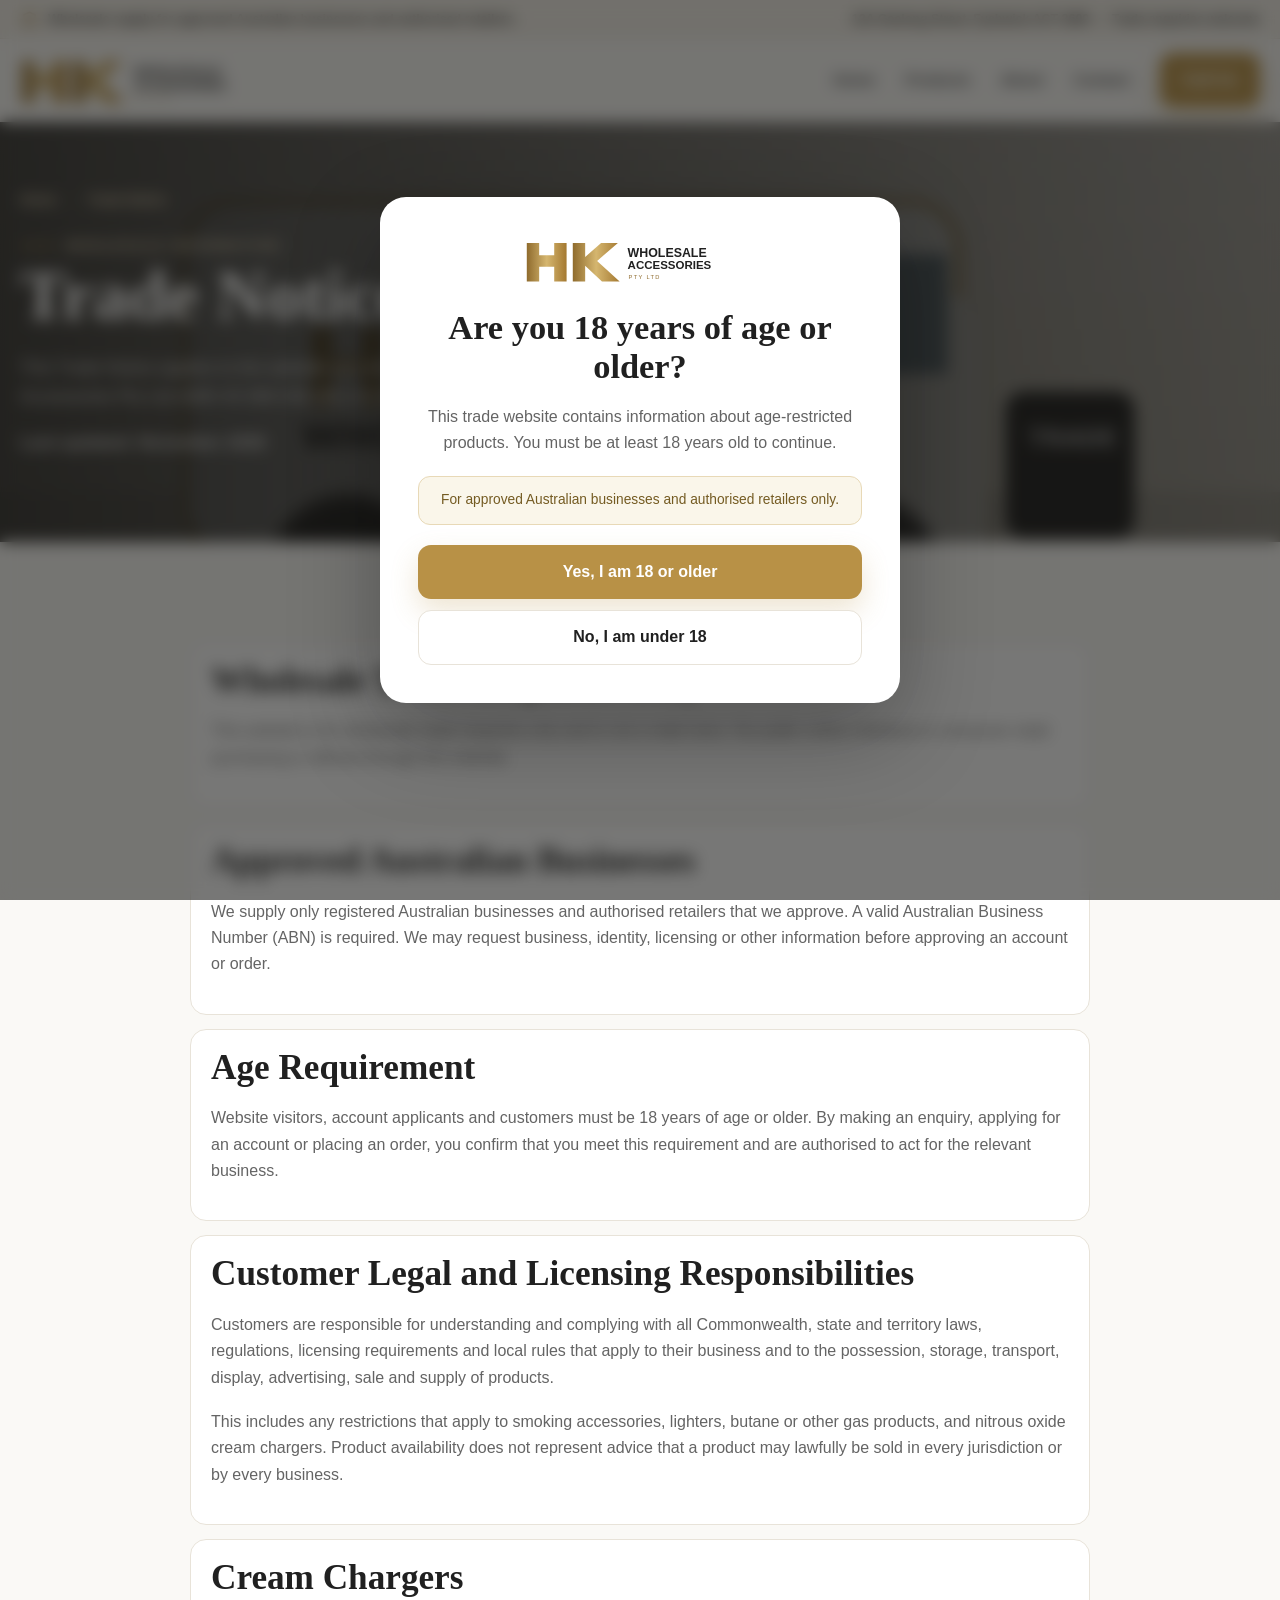
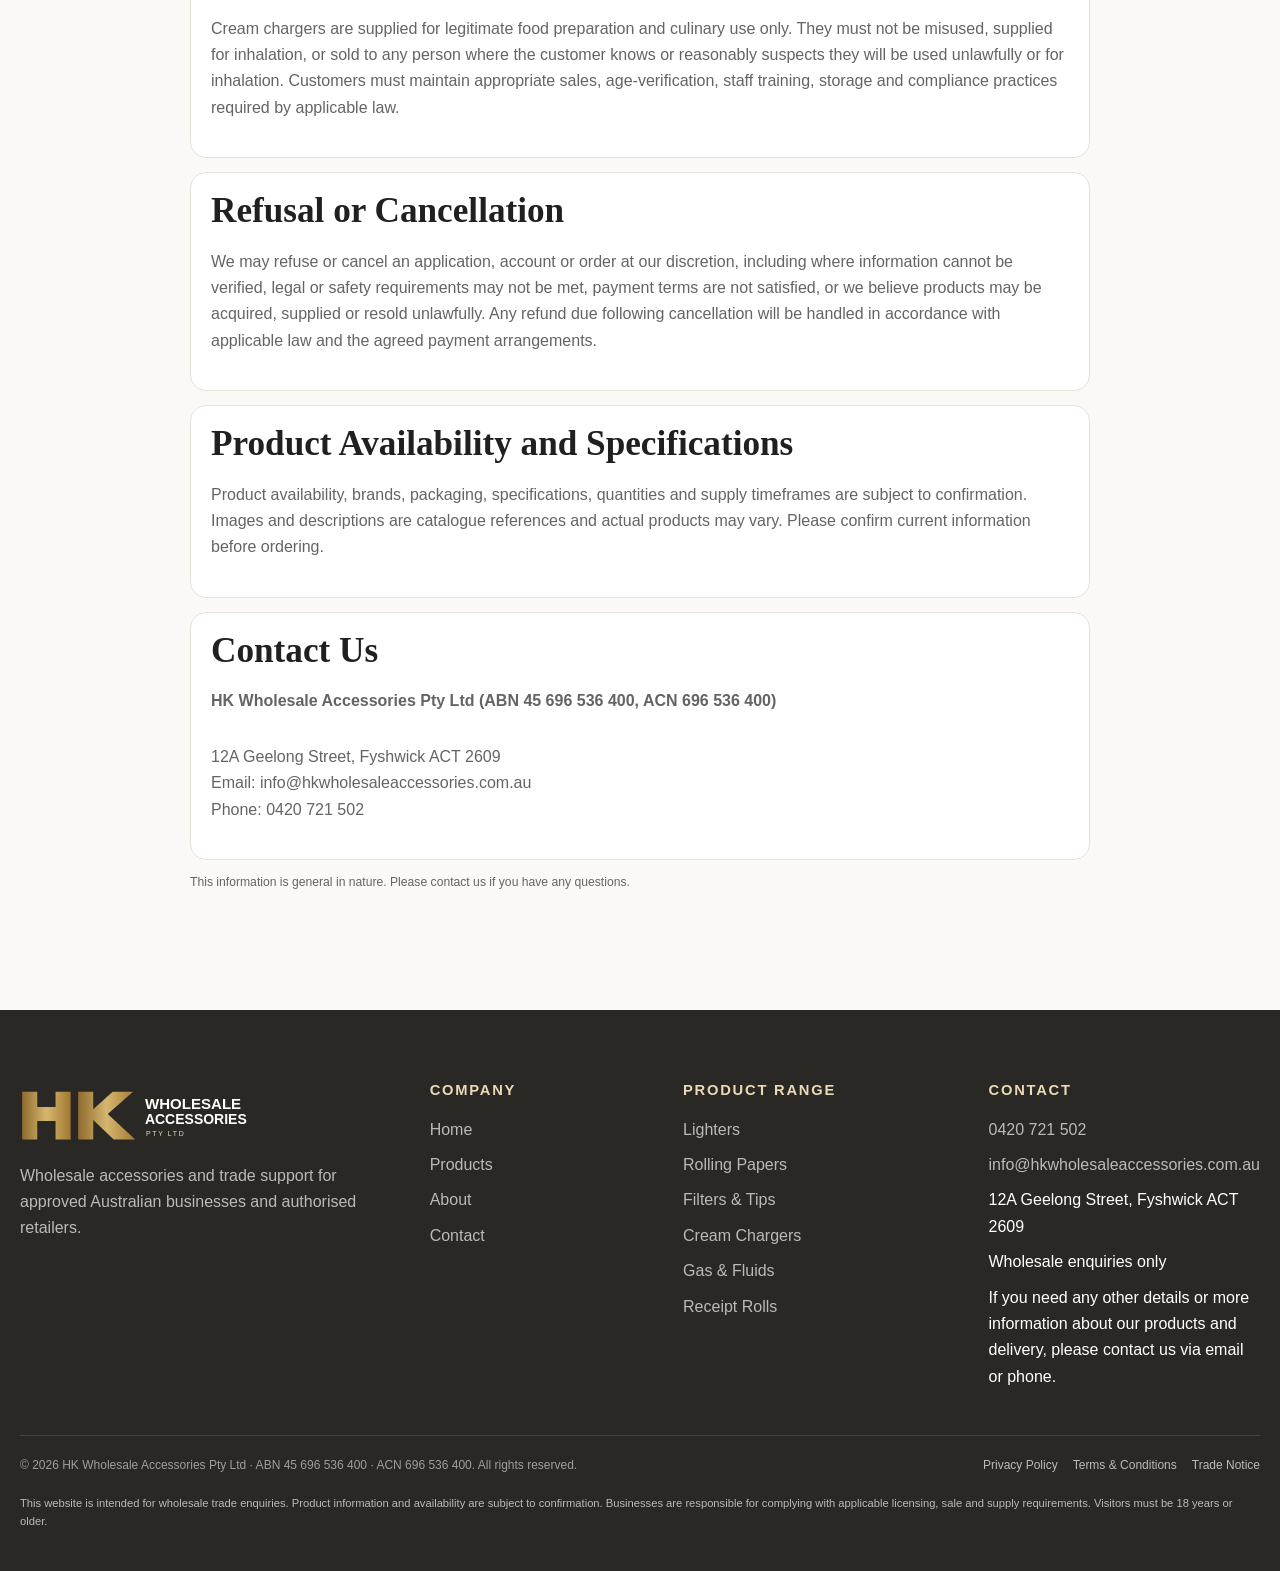
<file: trade-notice.html>
<!doctype html><html lang="en-AU"><head><meta charset="utf-8"><meta name="viewport" content="width=device-width,initial-scale=1"><title>Trade Notice | HK Wholesale Accessories</title><meta name="description" content="Wholesale trade notice for HK Wholesale Accessories Pty Ltd and approved Australian business customers."><meta property="og:title" content="Trade Notice | HK Wholesale Accessories"><meta property="og:description" content="Important wholesale, age, business verification and product compliance information."><meta property="og:type" content="website"><link rel="canonical" href="https://hkwholesaleaccessories.com.au/trade-notice.html"><link rel="icon" href="assets/images/branding/favicon.png"><link rel="stylesheet" href="assets/css/custom.css"><script defer src="assets/data/product-data.js"></script><script defer src="assets/js/form-validation.js"></script><script defer src="assets/js/product-modal.js"></script><script defer src="assets/js/products.js"></script><script defer src="assets/js/main.js"></script><script defer src="assets/js/age-gate.js"></script></head><body>
<div class="trade-bar"><div class="container"><div class="trade-bar-left"><svg class="shield" viewBox="0 0 24 24" fill="none" stroke="currentColor" stroke-width="2"><path d="M12 3l7 3v5c0 4.8-2.8 8.3-7 10-4.2-1.7-7-5.2-7-10V6l7-3z"/><path d="M9 12l2 2 4-4"/></svg><span>Wholesale supply for approved Australian businesses and authorised retailers.</span></div><div class="trade-bar-right"><span>12A Geelong Street, Fyshwick ACT 2609</span><span>•</span><span>Trade enquiries welcome</span></div></div></div>
<header class="site-header"><div class="container nav-wrap"><a class="brand" href="index.html" aria-label="HK Wholesale Accessories home"><img src="assets/images/branding/hk-logo.svg" alt="HK Wholesale Accessories Pty Ltd"></a><nav class="desktop-nav" aria-label="Primary navigation"><a data-nav href="index.html">Home</a><a data-nav href="products.html">Products</a><a data-nav href="about.html">About</a><a data-nav href="contact.html">Contact</a><a class="btn btn-primary" href="tel:0420721502">Call Us</a></nav><button class="menu-toggle" type="button" aria-label="Open menu" aria-expanded="false"><span></span></button></div><nav class="mobile-nav" aria-label="Mobile navigation"><div class="container"><a data-nav href="index.html">Home</a><a data-nav href="products.html">Products</a><a data-nav href="about.html">About</a><a data-nav href="contact.html">Contact</a><a class="btn btn-primary" href="tel:0420721502">Call Us</a></div></nav></header>
<main><section class="page-hero"><div class="bg" style="background-image:url('assets/images/business/wholesale-delivery.webp')"></div><div class="container"><div class="breadcrumbs"><a href="index.html">Home</a><span>→</span><span>Trade Notice</span></div><span class="section-kicker" style="color:#ead9b7">Wholesale information</span><h1>Trade Notice</h1><p>This Trade Notice applies to the website and wholesale supply activities of HK Wholesale Accessories Pty Ltd (ABN 45 696 536 400, ACN 696 536 400).</p><p><strong>Last updated: November 2026</strong></p></div></section>
<section class="section"><div class="container"><div class="faq"><div class="contact-list">
<section class="contact-item"><h2 style="font-size:2.2rem">Wholesale Trade Enquiries Only</h2><p>This website is for wholesale trade enquiries only and is not a retail store. No public online checkout or consumer retail purchasing is offered through this website.</p></section>
<section class="contact-item"><h2 style="font-size:2.2rem">Approved Australian Businesses</h2><p>We supply only registered Australian businesses and authorised retailers that we approve. A valid Australian Business Number (ABN) is required. We may request business, identity, licensing or other information before approving an account or order.</p></section>
<section class="contact-item"><h2 style="font-size:2.2rem">Age Requirement</h2><p>Website visitors, account applicants and customers must be 18 years of age or older. By making an enquiry, applying for an account or placing an order, you confirm that you meet this requirement and are authorised to act for the relevant business.</p></section>
<section class="contact-item"><h2 style="font-size:2.2rem">Customer Legal and Licensing Responsibilities</h2><p>Customers are responsible for understanding and complying with all Commonwealth, state and territory laws, regulations, licensing requirements and local rules that apply to their business and to the possession, storage, transport, display, advertising, sale and supply of products.</p><p>This includes any restrictions that apply to smoking accessories, lighters, butane or other gas products, and nitrous oxide cream chargers. Product availability does not represent advice that a product may lawfully be sold in every jurisdiction or by every business.</p></section>
<section class="contact-item"><h2 style="font-size:2.2rem">Cream Chargers</h2><p>Cream chargers are supplied for legitimate food preparation and culinary use only. They must not be misused, supplied for inhalation, or sold to any person where the customer knows or reasonably suspects they will be used unlawfully or for inhalation. Customers must maintain appropriate sales, age-verification, staff training, storage and compliance practices required by applicable law.</p></section>
<section class="contact-item"><h2 style="font-size:2.2rem">Refusal or Cancellation</h2><p>We may refuse or cancel an application, account or order at our discretion, including where information cannot be verified, legal or safety requirements may not be met, payment terms are not satisfied, or we believe products may be acquired, supplied or resold unlawfully. Any refund due following cancellation will be handled in accordance with applicable law and the agreed payment arrangements.</p></section>
<section class="contact-item"><h2 style="font-size:2.2rem">Product Availability and Specifications</h2><p>Product availability, brands, packaging, specifications, quantities and supply timeframes are subject to confirmation. Images and descriptions are catalogue references and actual products may vary. Please confirm current information before ordering.</p></section>
<section class="contact-item"><h2 style="font-size:2.2rem">Contact Us</h2><p><strong>HK Wholesale Accessories Pty Ltd (ABN 45 696 536 400, ACN 696 536 400)</strong><br>12A Geelong Street, Fyshwick ACT 2609<br>Email: <a href="mailto:info@hkwholesaleaccessories.com.au">info@hkwholesaleaccessories.com.au</a><br>Phone: <a href="tel:0420721502">0420 721 502</a></p></section>
</div><p class="form-note">This information is general in nature. Please contact us if you have any questions.</p></div></div></section></main>
<footer class="site-footer"><div class="container"><div class="footer-grid"><div class="footer-brand"><img src="assets/images/branding/hk-logo-light.svg" alt="HK Wholesale Accessories"><p>Wholesale accessories and trade support for approved Australian businesses and authorised retailers.</p></div><div><h3>Company</h3><div class="footer-links"><a href="index.html">Home</a><a href="products.html">Products</a><a href="about.html">About</a><a href="contact.html">Contact</a></div></div><div><h3>Product range</h3><div class="footer-links"><a href="products.html?category=lighters">Lighters</a><a href="products.html?category=rolling-papers">Rolling Papers</a><a href="products.html?category=filters-tips">Filters &amp; Tips</a><a href="products.html?category=cream-chargers">Cream Chargers</a><a href="products.html?category=gas-fluids">Gas &amp; Fluids</a><a href="products.html?category=receipt-rolls">Receipt Rolls</a></div></div><div><h3>Contact</h3><div class="footer-links"><a href="tel:0420721502">0420 721 502</a><a href="mailto:info@hkwholesaleaccessories.com.au">info@hkwholesaleaccessories.com.au</a><span>12A Geelong Street, Fyshwick ACT 2609</span><span>Wholesale enquiries only</span><span>If you need any other details or more information about our products and delivery, please contact us via email or phone.</span></div></div></div><div class="footer-bottom"><div>© 2026 HK Wholesale Accessories Pty Ltd · ABN 45 696 536 400 · ACN 696 536 400. All rights reserved.</div><div class="footer-legal"><a href="privacy-policy.html">Privacy Policy</a><a href="terms-and-conditions.html">Terms &amp; Conditions</a><a href="trade-notice.html">Trade Notice</a></div></div><p style="font-size:.7rem;margin-top:18px">This website is intended for wholesale trade enquiries. Product information and availability are subject to confirmation. Businesses are responsible for complying with applicable licensing, sale and supply requirements. Visitors must be 18 years or older.</p></div></footer><button class="back-top" type="button" aria-label="Back to top">↑</button>
</body></html>
</file>
<file: assets/css/custom.css>
:root{--ivory:#faf9f6;--white:#fff;--cream:#f3efe7;--charcoal:#202020;--muted:#646464;--gold:#b89146;--gold-dark:#8f6b2d;--gold-light:#e8d9b7;--border:#e8e3d9;--green:#2f7354;--red:#b44343;--shadow:0 20px 55px rgba(40,34,23,.09);--radius:24px;--serif:Georgia,'Times New Roman',serif;--sans:Arial,'Helvetica Neue',sans-serif}
*{box-sizing:border-box}html{scroll-behavior:smooth}body{margin:0;background:var(--ivory);color:var(--charcoal);font-family:var(--sans);line-height:1.65;overflow-x:hidden}body.is-locked{overflow:hidden}img{display:block;max-width:100%}a{color:inherit;text-decoration:none}button,input,select,textarea{font:inherit}button{cursor:pointer}.container{width:min(1280px,calc(100% - 40px));margin-inline:auto}.section{padding:100px 0}.section-sm{padding:70px 0}.section-kicker{display:inline-flex;align-items:center;gap:10px;color:var(--gold-dark);font-size:.78rem;font-weight:800;text-transform:uppercase;letter-spacing:.17em}.section-kicker:before{content:'';width:36px;height:2px;background:var(--gold)}h1,h2,h3{font-family:var(--serif);line-height:1.12;margin:0 0 18px}h1{font-size:clamp(2.8rem,6vw,5.7rem)}h2{font-size:clamp(2.15rem,4.2vw,3.8rem)}h3{font-size:1.45rem}p{margin:0 0 18px;color:var(--muted)}.lead{font-size:1.12rem;max-width:720px}.muted{color:var(--muted)}.text-center{text-align:center}.mx-auto{margin-inline:auto}.gold{color:var(--gold-dark)}
.btn{display:inline-flex;align-items:center;justify-content:center;gap:10px;min-height:50px;padding:13px 22px;border-radius:13px;border:1px solid transparent;font-weight:800;transition:.25s ease;white-space:nowrap}.btn:hover{transform:translateY(-2px)}.btn-primary{background:var(--gold);color:white;box-shadow:0 12px 28px rgba(184,145,70,.24)}.btn-primary:hover{background:var(--gold-dark)}.btn-secondary{background:white;border-color:var(--border);color:var(--charcoal)}.btn-secondary:hover{border-color:var(--gold);color:var(--gold-dark)}.btn-dark{background:var(--charcoal);color:white}.btn-link{padding:0;border:0;background:none;color:var(--gold-dark);font-weight:800}.btn-link span{display:inline-block;transition:.2s}.btn-link:hover span{transform:translateX(5px)}
.trade-bar{background:var(--cream);border-bottom:1px solid var(--border);font-size:.78rem;font-weight:700}.trade-bar .container{min-height:38px;display:flex;justify-content:space-between;align-items:center;gap:20px}.trade-bar-left,.trade-bar-right{display:flex;align-items:center;gap:9px}.shield{width:19px;height:19px;color:var(--gold-dark)}
.site-header{position:sticky;top:0;z-index:1000;background:rgba(250,249,246,.88);backdrop-filter:blur(18px);border-bottom:1px solid transparent;transition:.25s}.site-header.scrolled{background:rgba(255,255,255,.95);border-color:var(--border);box-shadow:0 8px 28px rgba(32,32,32,.06)}.nav-wrap{height:82px;display:flex;align-items:center;justify-content:space-between;gap:30px}.brand img{width:255px;height:auto}.desktop-nav{display:flex;align-items:center;gap:30px}.desktop-nav a:not(.btn){font-size:.94rem;font-weight:700;color:#454545;position:relative}.desktop-nav a:not(.btn):after{content:'';position:absolute;left:0;right:100%;bottom:-9px;height:2px;background:var(--gold);transition:.25s}.desktop-nav a.active,.desktop-nav a:hover{color:var(--gold-dark)}.desktop-nav a.active:after,.desktop-nav a:hover:after{right:0}.menu-toggle{display:none;width:48px;height:48px;border:1px solid var(--border);background:white;border-radius:12px;align-items:center;justify-content:center}.menu-toggle span,.menu-toggle span:before,.menu-toggle span:after{display:block;width:22px;height:2px;background:var(--charcoal);position:relative;transition:.25s}.menu-toggle span:before,.menu-toggle span:after{content:'';position:absolute;left:0}.menu-toggle span:before{top:-7px}.menu-toggle span:after{top:7px}.menu-toggle.open span{background:transparent}.menu-toggle.open span:before{top:0;transform:rotate(45deg)}.menu-toggle.open span:after{top:0;transform:rotate(-45deg)}.mobile-nav{display:none;position:fixed;inset:120px 0 auto;background:white;border-bottom:1px solid var(--border);padding:24px;box-shadow:var(--shadow);transform:translateY(-20px);opacity:0;pointer-events:none;transition:.25s}.mobile-nav.open{transform:none;opacity:1;pointer-events:auto}.mobile-nav a{display:block;padding:14px 0;border-bottom:1px solid var(--border);font-weight:750}.mobile-nav .btn{margin-top:18px;width:100%}
.hero{min-height:760px;position:relative;display:grid;align-items:center;overflow:hidden;background:#23211d}.hero-bg{position:absolute;inset:-4%;background:url('../images/hero/home-hero-background.png') center/cover no-repeat;animation:heroZoom 18s ease-in-out infinite alternate}.hero:after{content:'';position:absolute;inset:0;background:linear-gradient(90deg,rgba(17,17,15,.86) 0%,rgba(23,22,18,.66) 48%,rgba(23,22,18,.24) 100%)}.hero .container{position:relative;z-index:2;display:grid;grid-template-columns:1.25fr .75fr;gap:70px;align-items:center}.hero-copy{max-width:780px;color:white}.hero-copy h1{color:white;text-shadow:0 4px 18px rgba(0,0,0,.24)}.hero-copy p{color:rgba(255,255,255,.8);font-size:1.13rem;max-width:670px}.hero-badge{display:inline-flex;align-items:center;gap:10px;padding:9px 14px;border:1px solid rgba(232,217,183,.55);border-radius:99px;background:rgba(255,255,255,.1);backdrop-filter:blur(12px);color:#f2dfb3;font-weight:800;text-transform:uppercase;letter-spacing:.12em;font-size:.72rem;margin-bottom:24px}.hero-actions{display:flex;gap:14px;flex-wrap:wrap;margin:30px 0 15px}.hero-note{font-size:.82rem!important}.hero-card{justify-self:end;width:min(100%,390px);padding:30px;border:1px solid rgba(255,255,255,.22);background:rgba(255,255,255,.12);backdrop-filter:blur(18px);border-radius:24px;box-shadow:0 24px 70px rgba(0,0,0,.25);color:white;animation:floatCard 5s ease-in-out infinite}.hero-card h3{color:white}.hero-card ul{list-style:none;padding:0;margin:0;display:grid;gap:14px}.hero-card li{display:flex;gap:12px;align-items:center;color:rgba(255,255,255,.86);font-weight:650}.hero-card li:before{content:'✓';display:grid;place-items:center;width:26px;height:26px;border-radius:50%;background:rgba(184,145,70,.26);color:#f4d993;font-weight:900}@keyframes heroZoom{to{transform:scale(1.06)}}@keyframes floatCard{50%{transform:translateY(-10px)}}
.page-hero{min-height:420px;position:relative;display:grid;align-items:center;overflow:hidden;background:#28251f;color:white}.page-hero .bg{position:absolute;inset:0;background:center/cover no-repeat}.page-hero:after{content:'';position:absolute;inset:0;background:linear-gradient(90deg,rgba(20,19,17,.83),rgba(20,19,17,.42))}.page-hero .container{position:relative;z-index:2}.page-hero h1{font-size:clamp(2.8rem,5.5vw,5rem);color:white}.page-hero p{color:rgba(255,255,255,.8);max-width:720px;font-size:1.08rem}.breadcrumbs{display:flex;gap:9px;align-items:center;font-size:.82rem;color:#ead9b7;font-weight:750;margin-bottom:18px}
.trust-strip{background:white;border-bottom:1px solid var(--border)}.trust-grid{display:grid;grid-template-columns:repeat(4,1fr)}.trust-item{padding:24px 22px;display:flex;align-items:center;justify-content:center;gap:12px;font-weight:750;border-right:1px solid var(--border)}.trust-item:last-child{border:0}.trust-icon{width:38px;height:38px;border-radius:12px;background:var(--cream);display:grid;place-items:center;color:var(--gold-dark);font-weight:900}
.split{display:grid;grid-template-columns:1fr 1fr;gap:80px;align-items:center}.image-stack{position:relative}.image-stack>img{width:100%;aspect-ratio:1.1;object-fit:cover;border-radius:var(--radius);box-shadow:var(--shadow)}.float-label{position:absolute;right:-25px;bottom:30px;background:white;padding:20px 24px;border:1px solid var(--border);border-radius:18px;box-shadow:var(--shadow);font-weight:850;color:var(--gold-dark)}
.grid{display:grid;gap:24px}.grid-3{grid-template-columns:repeat(3,1fr)}.grid-4{grid-template-columns:repeat(4,1fr)}.category-card{position:relative;min-height:380px;border-radius:24px;overflow:hidden;background:#222;color:white;box-shadow:var(--shadow)}.category-card img{position:absolute;inset:0;width:100%;height:100%;object-fit:cover;transition:.55s}.category-card:after{content:'';position:absolute;inset:0;background:linear-gradient(180deg,rgba(12,12,12,.03),rgba(12,12,12,.9))}.category-card-content{position:absolute;inset:auto 0 0;z-index:2;padding:28px}.category-card h3{color:white;font-size:1.65rem}.category-card p{color:rgba(255,255,255,.73);font-size:.92rem}.category-card .btn-link{color:#f0d89f}.category-card:hover img{transform:scale(1.07)}.category-card:hover{outline:2px solid var(--gold-light);outline-offset:3px}
.product-grid{display:grid;grid-template-columns:repeat(4,1fr);gap:22px}.product-card{background:white;border:1px solid var(--border);border-radius:20px;overflow:hidden;transition:.28s;display:flex;flex-direction:column;min-width:0}.product-card:hover{transform:translateY(-7px);border-color:var(--gold-light);box-shadow:var(--shadow)}.product-image{aspect-ratio:1/1;background:#fff;padding:16px;overflow:hidden;border-bottom:1px solid var(--border)}.product-image img{width:100%;height:100%;object-fit:contain;transition:.35s}.product-card:hover .product-image img{transform:scale(1.045)}.product-body{padding:20px;display:flex;flex-direction:column;flex:1}.brand-label{font-size:.72rem;text-transform:uppercase;letter-spacing:.13em;font-weight:850;color:var(--gold-dark)}.product-card h3{font-family:var(--sans);font-size:1.05rem;line-height:1.35;margin:8px 0 6px}.product-meta{display:flex;justify-content:space-between;gap:10px;color:var(--muted);font-size:.78rem;margin-bottom:16px}.product-actions{display:flex;align-items:center;justify-content:space-between;gap:10px;margin-top:auto}.product-actions .btn{min-height:42px;padding:9px 13px;font-size:.8rem}.product-actions .btn-link{font-size:.8rem}.product-empty{grid-column:1/-1;text-align:center;padding:70px 20px;background:white;border:1px dashed var(--gold-light);border-radius:20px}
.feature-card{padding:30px;background:white;border:1px solid var(--border);border-radius:20px;transition:.25s}.feature-card:hover{transform:translateY(-5px);box-shadow:var(--shadow);border-color:var(--gold-light)}.feature-icon{width:55px;height:55px;border-radius:16px;background:var(--cream);display:grid;place-items:center;color:var(--gold-dark);font-weight:900;font-size:1.25rem;margin-bottom:20px}.cream-bg{background:var(--cream)}.white-bg{background:white}.retailer-pills{display:flex;flex-wrap:wrap;gap:12px}.retailer-pills span{padding:11px 15px;background:white;border:1px solid var(--border);border-radius:99px;font-weight:750}.steps{display:grid;grid-template-columns:repeat(4,1fr);position:relative}.steps:before{content:'';position:absolute;left:12%;right:12%;top:31px;height:2px;background:var(--gold-light)}.step{position:relative;text-align:center;padding:0 18px}.step-num{position:relative;z-index:2;width:64px;height:64px;border-radius:50%;display:grid;place-items:center;margin:0 auto 18px;background:white;border:2px solid var(--gold);font-weight:900;color:var(--gold-dark);box-shadow:0 0 0 9px var(--ivory)}
.cta{position:relative;overflow:hidden;border-radius:32px;background:linear-gradient(120deg,#28251f,#514638);color:white;padding:70px}.cta:before{content:'';position:absolute;width:420px;height:420px;border:1px solid rgba(232,217,183,.16);border-radius:50%;right:-130px;top:-160px;box-shadow:0 0 0 40px rgba(232,217,183,.04),0 0 0 80px rgba(232,217,183,.025)}.cta>*{position:relative}.cta h2{color:white}.cta p{color:rgba(255,255,255,.75)}.cta-row{display:flex;justify-content:space-between;gap:40px;align-items:end}.cta-actions{display:flex;gap:12px;flex-wrap:wrap}
.contact-grid{display:grid;grid-template-columns:.85fr 1.15fr;gap:55px}.contact-list{display:grid;gap:14px}.contact-item{padding:18px 20px;background:white;border:1px solid var(--border);border-radius:16px}.contact-item strong{display:block;margin-bottom:3px}.form-card{background:white;border:1px solid var(--border);padding:34px;border-radius:24px;box-shadow:var(--shadow)}.form-grid{display:grid;grid-template-columns:1fr 1fr;gap:18px}.field.full{grid-column:1/-1}.field label{display:block;font-size:.82rem;font-weight:800;margin-bottom:7px}.field input,.field select,.field textarea{width:100%;border:1px solid #d9d4ca;border-radius:12px;background:#fff;padding:13px 14px;outline:none;transition:.2s;color:var(--charcoal)}.field textarea{min-height:130px;resize:vertical}.field input:focus,.field select:focus,.field textarea:focus{border-color:var(--gold);box-shadow:0 0 0 4px rgba(184,145,70,.12)}.field.invalid input,.field.invalid select,.field.invalid textarea{border-color:var(--red)}.error-text{display:none;color:var(--red);font-size:.75rem;margin-top:5px}.field.invalid .error-text{display:block}.checkbox-row{display:flex;gap:10px;align-items:flex-start}.checkbox-row input{margin-top:5px}.form-note{font-size:.76rem;margin-top:12px}.form-status{display:none;margin-top:18px;padding:16px;border-radius:12px}.form-status.success{display:block;background:#e9f4ee;color:var(--green);border:1px solid #bddaca}.form-status.error{display:block;background:#fff0f0;color:var(--red);border:1px solid #efc1c1}
.filters-panel{background:white;border:1px solid var(--border);border-radius:22px;padding:22px;margin-top:-52px;position:relative;z-index:3;box-shadow:var(--shadow)}.search-row{display:grid;grid-template-columns:1fr 240px;gap:14px}.search-box{position:relative}.search-box input,.brand-select{width:100%;height:52px;padding:0 16px;border:1px solid var(--border);border-radius:12px;background:var(--ivory);outline:none}.search-box input:focus,.brand-select:focus{border-color:var(--gold);box-shadow:0 0 0 4px rgba(184,145,70,.1)}.filter-buttons{display:flex;flex-wrap:wrap;gap:9px;margin-top:15px}.filter-btn{padding:9px 14px;border:1px solid var(--border);border-radius:99px;background:white;font-weight:750;font-size:.82rem}.filter-btn:hover,.filter-btn.active{background:var(--charcoal);color:white;border-color:var(--charcoal)}.results-meta{display:flex;justify-content:space-between;align-items:center;margin:28px 0 18px;font-size:.86rem;color:var(--muted)}
.values-grid{display:grid;grid-template-columns:repeat(4,1fr);gap:20px}.value-card{padding:28px;border:1px solid var(--border);border-radius:20px;background:white}.map-placeholder{min-height:390px;border-radius:24px;background:linear-gradient(135deg,#eee8dc,#ddd0b7);border:1px solid var(--border);display:grid;place-items:center;text-align:center;padding:30px;position:relative;overflow:hidden}.map-placeholder:before,.map-placeholder:after{content:'';position:absolute;background:rgba(184,145,70,.17)}.map-placeholder:before{width:130%;height:2px;transform:rotate(24deg)}.map-placeholder:after{height:130%;width:2px;transform:rotate(18deg)}.map-pin{width:78px;height:78px;border-radius:50% 50% 50% 0;background:var(--gold);transform:rotate(-45deg);display:grid;place-items:center;margin:0 auto 30px;box-shadow:var(--shadow)}.map-pin span{transform:rotate(45deg);color:white;font-weight:900}
.faq{max-width:900px;margin:auto}.faq-item{background:white;border:1px solid var(--border);border-radius:16px;margin-bottom:12px;overflow:hidden}.faq-question{width:100%;background:none;border:0;padding:20px 22px;display:flex;justify-content:space-between;text-align:left;font-weight:850;color:var(--charcoal)}.faq-question:after{content:'+';font-size:1.3rem;color:var(--gold-dark);transition:.2s}.faq-question[aria-expanded='true']:after{transform:rotate(45deg)}.faq-answer{max-height:0;overflow:hidden;transition:max-height .3s ease}.faq-answer p{padding:0 22px 20px;margin:0}
.modal-overlay,.age-gate{position:fixed;inset:0;z-index:3000;background:rgba(22,22,20,.58);backdrop-filter:blur(8px);display:flex;align-items:center;justify-content:center;padding:22px;opacity:0;visibility:hidden;transition:.22s}.modal-overlay.open,.age-gate.open{opacity:1;visibility:visible}.modal{width:min(850px,100%);max-height:90vh;overflow:auto;background:white;border-radius:24px;box-shadow:0 30px 90px rgba(0,0,0,.28);transform:translateY(12px) scale(.98);transition:.22s;position:relative}.modal-overlay.open .modal,.age-gate.open .age-card{transform:none}.modal-close{position:absolute;right:16px;top:16px;width:42px;height:42px;border:1px solid var(--border);background:white;border-radius:50%;font-size:1.35rem;z-index:2}.modal-body{padding:34px}.product-modal-grid{display:grid;grid-template-columns:.9fr 1.1fr;gap:34px;align-items:center}.product-modal-grid img{width:100%;aspect-ratio:1/1;object-fit:contain;border:1px solid var(--border);border-radius:18px;background:white}.detail-list{display:grid;grid-template-columns:1fr 1fr;gap:10px;margin:20px 0}.detail-list div{background:var(--cream);padding:12px;border-radius:10px;font-size:.82rem}.detail-list strong{display:block;color:var(--charcoal)}
.age-card{width:min(520px,100%);background:white;border-radius:26px;padding:38px;text-align:center;box-shadow:0 30px 90px rgba(0,0,0,.3);transform:translateY(12px) scale(.98);transition:.22s}.age-card img{width:230px;margin:0 auto 22px}.age-card h2{font-size:2.15rem}.age-notice{padding:12px 16px;background:#faf6ea;border:1px solid var(--gold-light);border-radius:12px;color:#745b22;font-size:.86rem;margin:20px 0}.age-actions{display:grid;gap:11px}.age-actions .btn{width:100%}
.site-footer{background:#2a2824;color:white;padding:72px 0 22px}.footer-grid{display:grid;grid-template-columns:1.4fr .8fr 1fr 1fr;gap:45px}.site-footer h3{font-family:var(--sans);font-size:.92rem;text-transform:uppercase;letter-spacing:.12em;color:#ead9b7}.site-footer p,.site-footer a{color:rgba(255,255,255,.68)}.site-footer a:hover{color:#ead9b7}.footer-links{display:grid;gap:9px}.footer-brand img{width:280px;margin-bottom:18px}.footer-bottom{margin-top:45px;padding-top:20px;border-top:1px solid rgba(255,255,255,.13);display:flex;justify-content:space-between;gap:25px;align-items:center;font-size:.75rem;color:rgba(255,255,255,.55)}.footer-legal{display:flex;gap:15px;flex-wrap:wrap}
.back-top{position:fixed;right:24px;bottom:24px;z-index:800;width:48px;height:48px;border:0;border-radius:50%;background:var(--charcoal);color:white;box-shadow:var(--shadow);opacity:0;visibility:hidden;transform:translateY(10px);transition:.25s}.back-top.show{opacity:1;visibility:visible;transform:none}.reveal,.reveal-left,.reveal-right,.reveal-scale{opacity:0;transition:opacity .7s ease,transform .7s ease}.reveal{transform:translateY(28px)}.reveal-left{transform:translateX(-34px)}.reveal-right{transform:translateX(34px)}.reveal-scale{transform:scale(.96)}.is-visible{opacity:1!important;transform:none!important}
@media(max-width:1050px){.desktop-nav{display:none}.menu-toggle{display:flex}.mobile-nav{display:block}.hero .container{grid-template-columns:1fr}.hero-card{justify-self:start}.product-grid{grid-template-columns:repeat(3,1fr)}.grid-4,.values-grid{grid-template-columns:repeat(2,1fr)}.footer-grid{grid-template-columns:1.2fr 1fr 1fr}.footer-grid>div:last-child{grid-column:2/4}.contact-grid{grid-template-columns:1fr}.split{gap:45px}}
@media(max-width:800px){.section{padding:76px 0}.trade-bar-right{display:none}.hero{min-height:730px}.hero .container{padding:80px 0}.hero-card{display:none}.trust-grid{grid-template-columns:repeat(2,1fr)}.trust-item:nth-child(2){border-right:0}.trust-item:nth-child(-n+2){border-bottom:1px solid var(--border)}.split{grid-template-columns:1fr}.float-label{right:15px}.grid-3{grid-template-columns:1fr 1fr}.product-grid{grid-template-columns:repeat(2,1fr)}.steps{grid-template-columns:1fr 1fr;gap:35px}.steps:before{display:none}.cta{padding:48px 30px}.cta-row{display:block}.cta-actions{margin-top:28px}.search-row{grid-template-columns:1fr}.footer-grid{grid-template-columns:1fr 1fr}.footer-grid>div:last-child{grid-column:auto}.product-modal-grid{grid-template-columns:1fr}.form-grid{grid-template-columns:1fr}.field.full{grid-column:auto}}
@media(max-width:560px){.container{width:min(100% - 26px,1280px)}.brand img{width:215px}.nav-wrap{height:74px}.mobile-nav{top:112px}.hero{min-height:720px}.hero .container{padding:65px 0}.hero-actions{display:grid}.hero-actions .btn{width:100%}.grid-3,.grid-4,.values-grid,.product-grid,.steps,.footer-grid{grid-template-columns:1fr}.category-card{min-height:350px}.trust-grid{grid-template-columns:1fr}.trust-item{border-right:0;border-bottom:1px solid var(--border)!important;justify-content:flex-start}.trust-item:last-child{border-bottom:0!important}.product-actions{align-items:stretch;flex-direction:column}.product-actions .btn,.product-actions .btn-link{width:100%;text-align:center;justify-content:center}.cta{border-radius:22px;padding:38px 22px}.cta-actions{display:grid}.cta-actions .btn{width:100%}.footer-grid>div:last-child{grid-column:auto}.footer-bottom{display:block}.footer-legal{margin-top:12px}.modal-body,.age-card{padding:26px 20px}.detail-list{grid-template-columns:1fr}.filter-buttons{overflow-x:auto;flex-wrap:nowrap;padding-bottom:4px}.filter-btn{flex:0 0 auto}.page-hero{min-height:380px}}
@media(prefers-reduced-motion:reduce){*,*:before,*:after{animation-duration:.01ms!important;animation-iteration-count:1!important;scroll-behavior:auto!important;transition-duration:.01ms!important}.reveal,.reveal-left,.reveal-right,.reveal-scale{opacity:1;transform:none}}
@media(max-width:800px){.reveal-left,.reveal-right{transform:translateY(28px)}}
.sr-only{position:absolute!important;width:1px!important;height:1px!important;padding:0!important;margin:-1px!important;overflow:hidden!important;clip:rect(0,0,0,0)!important;white-space:nowrap!important;border:0!important}
</file>
